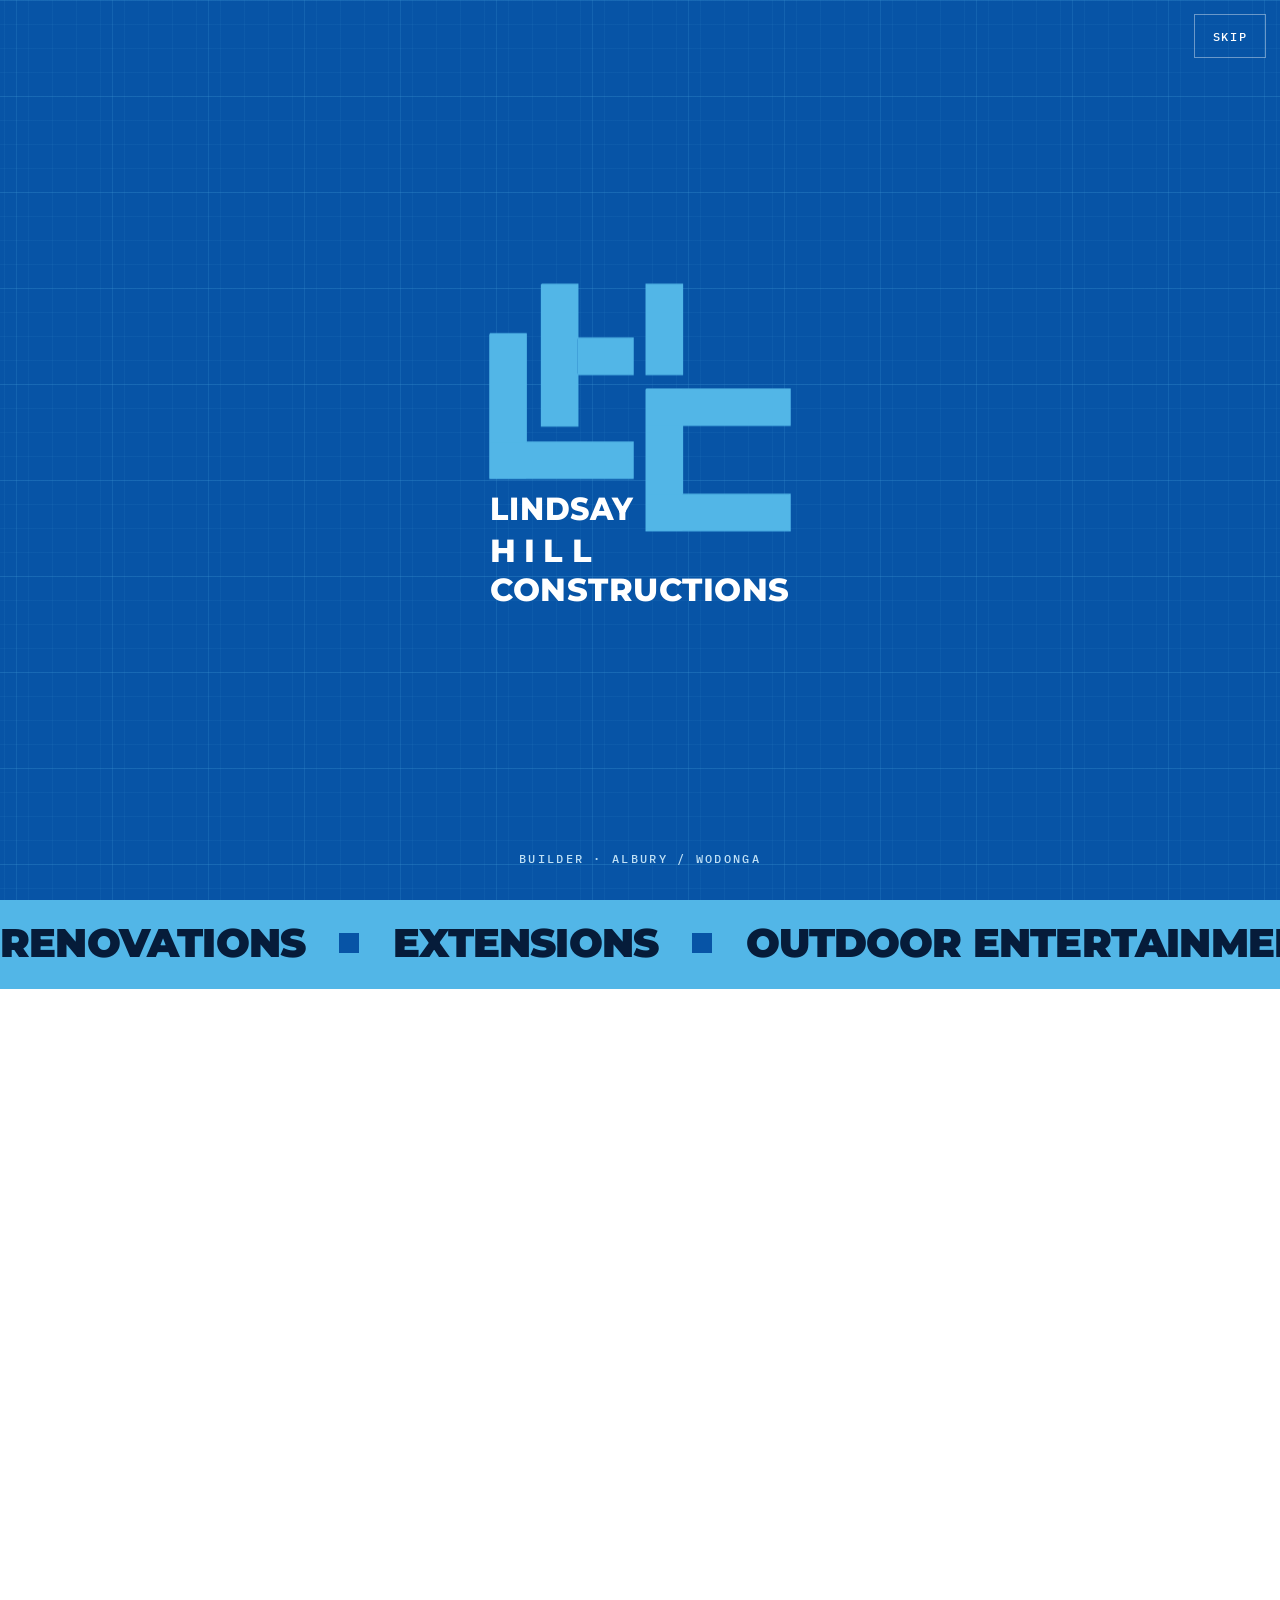
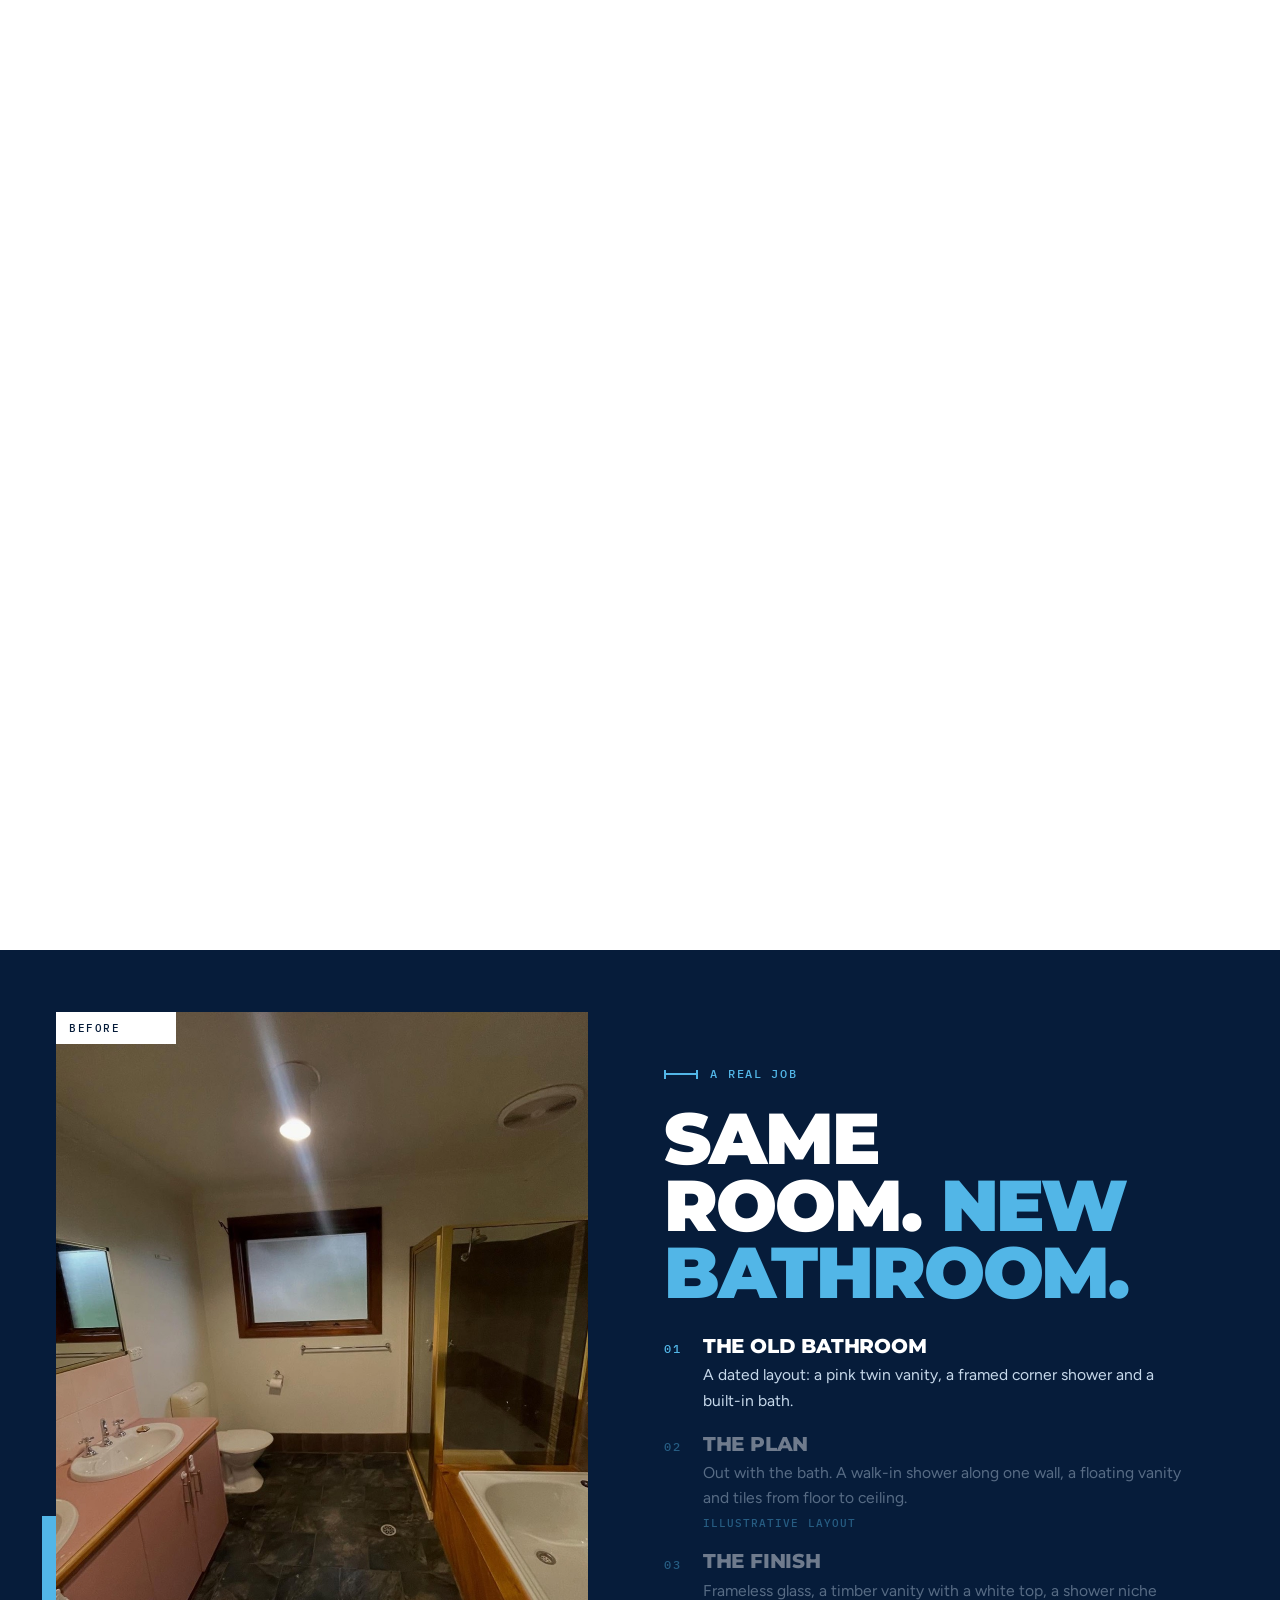
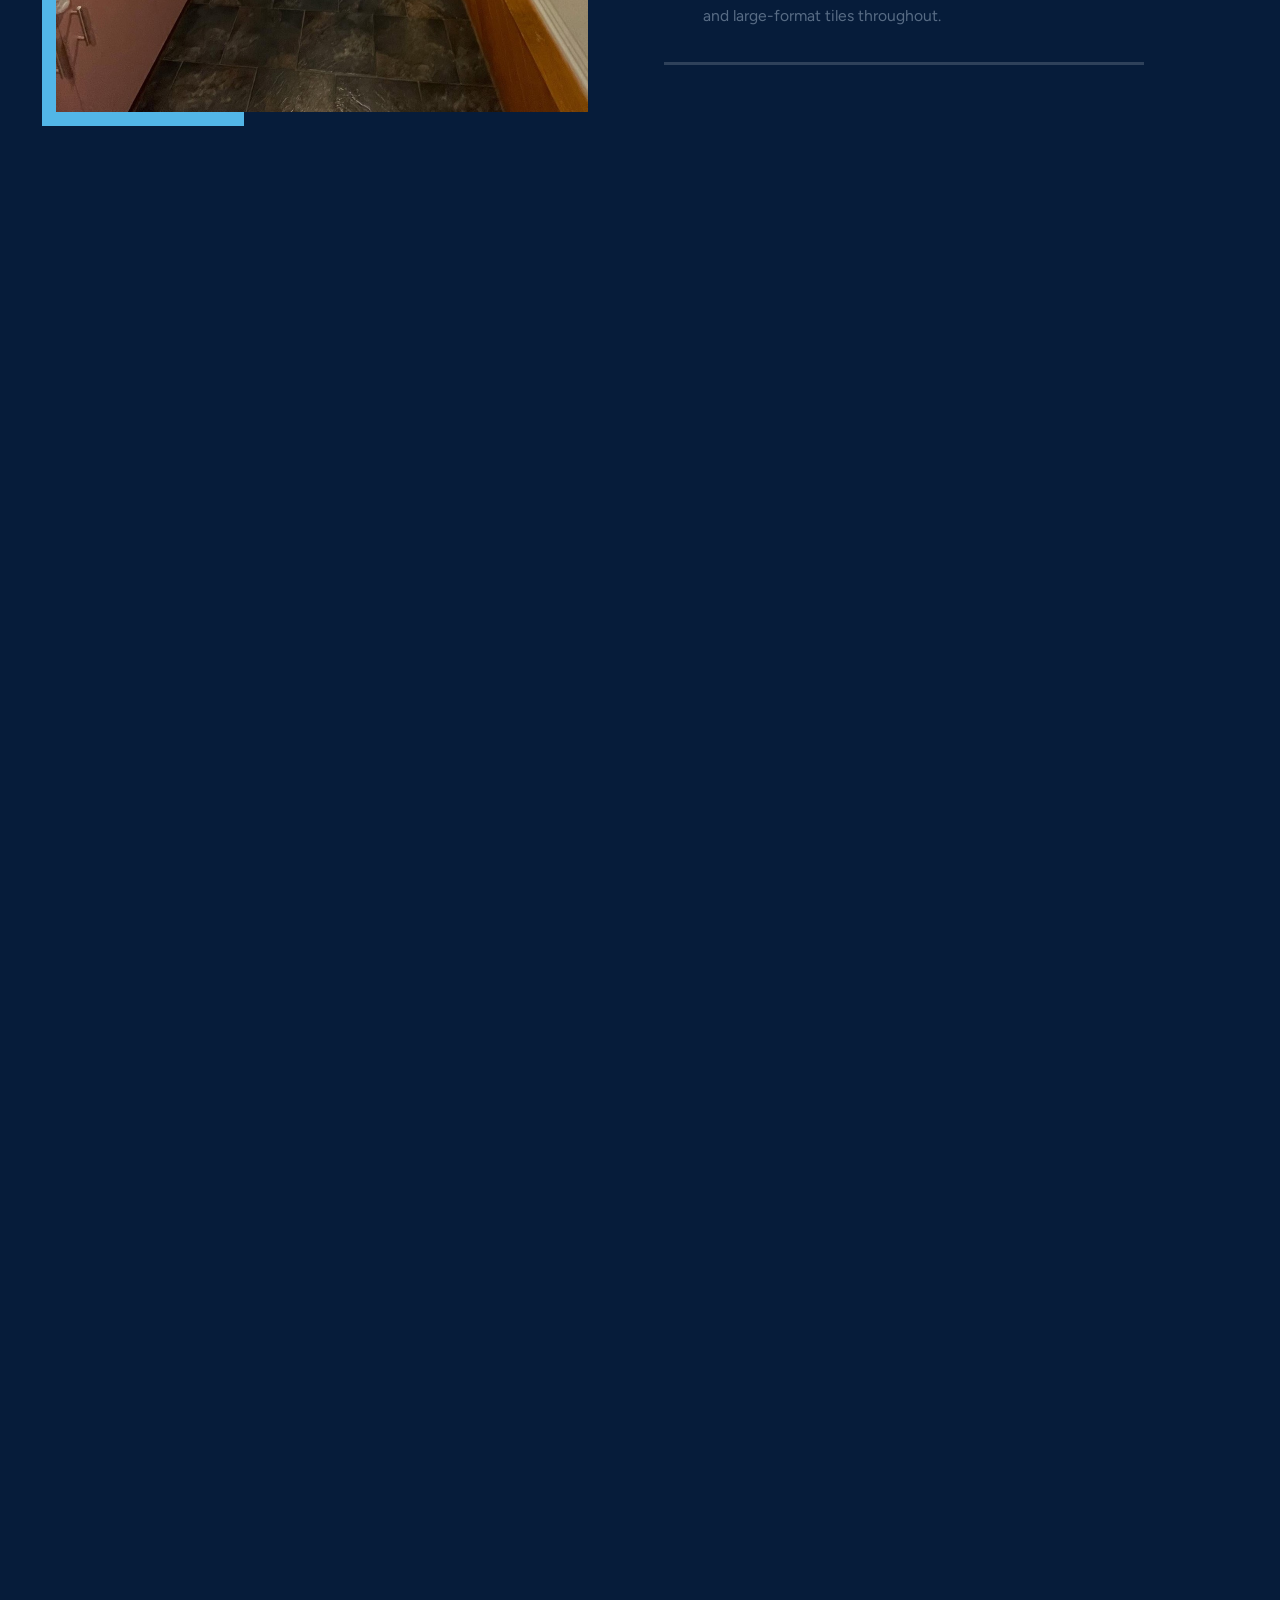
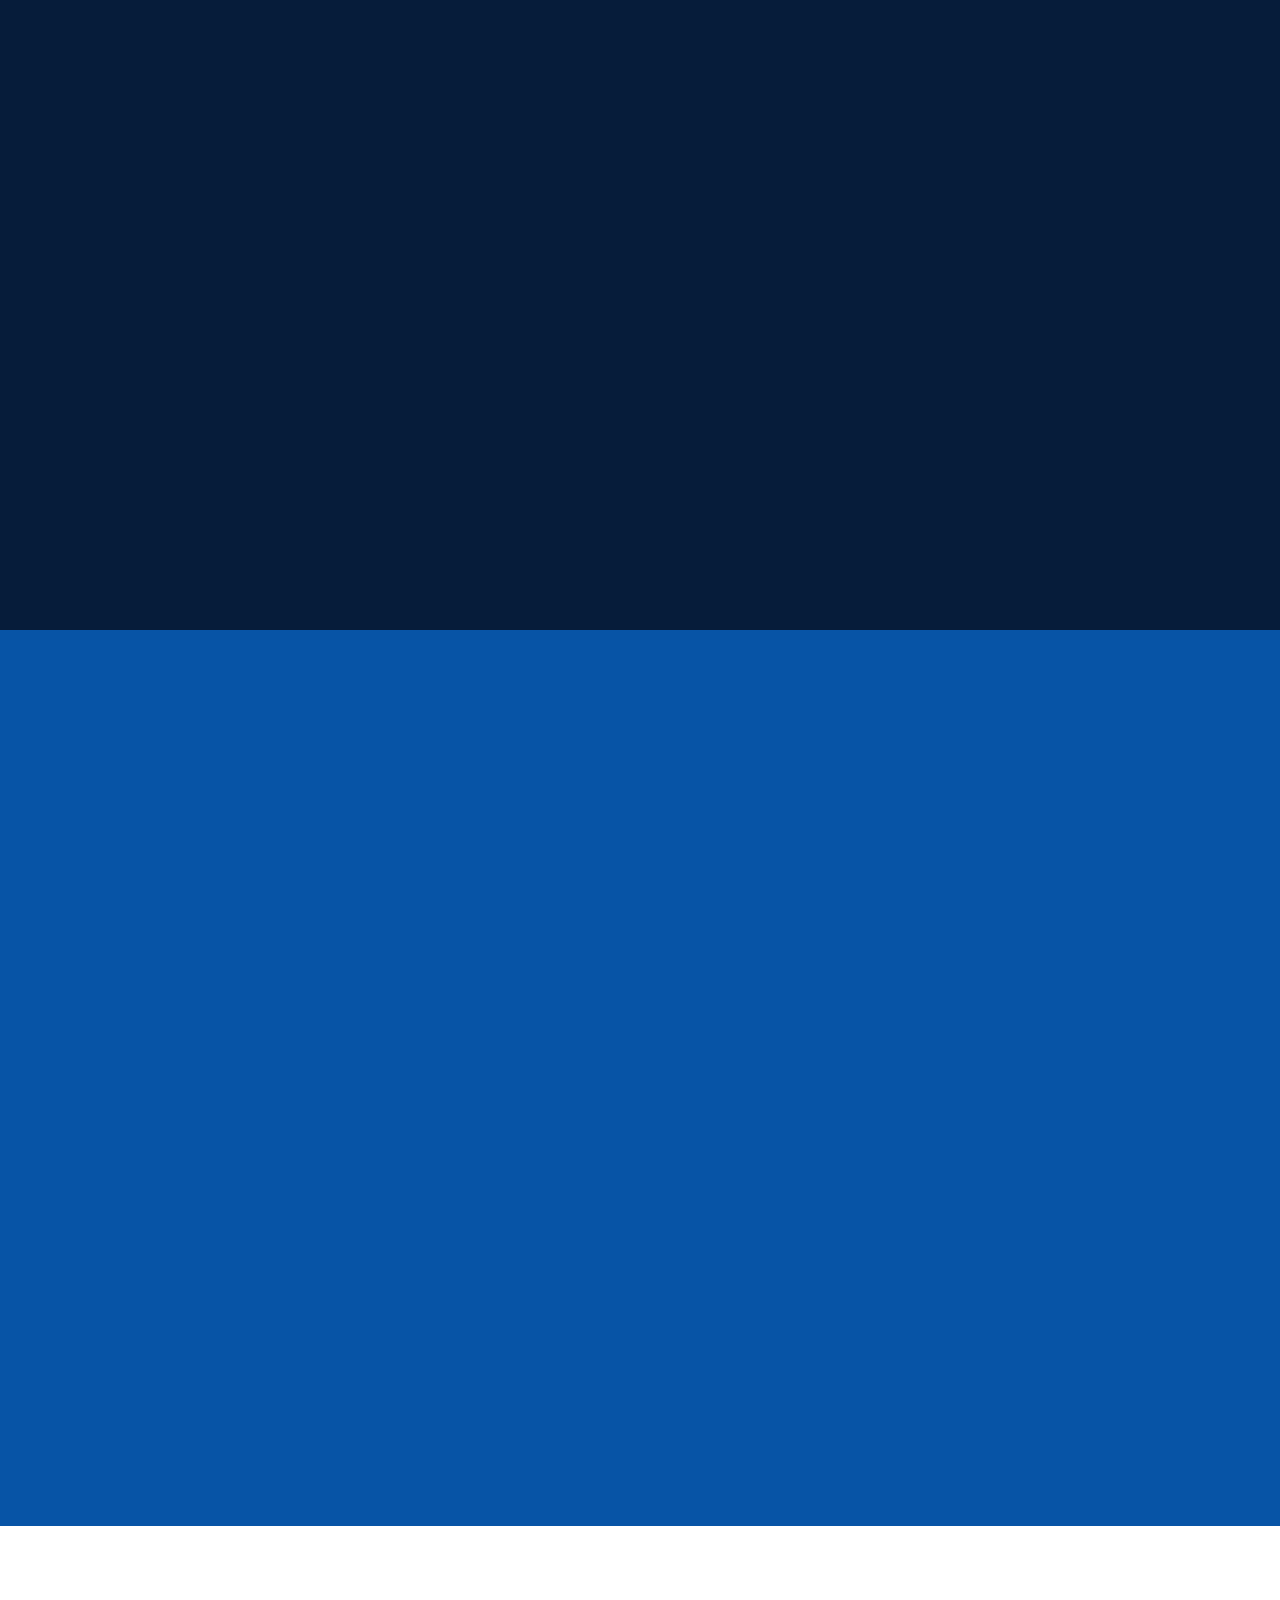
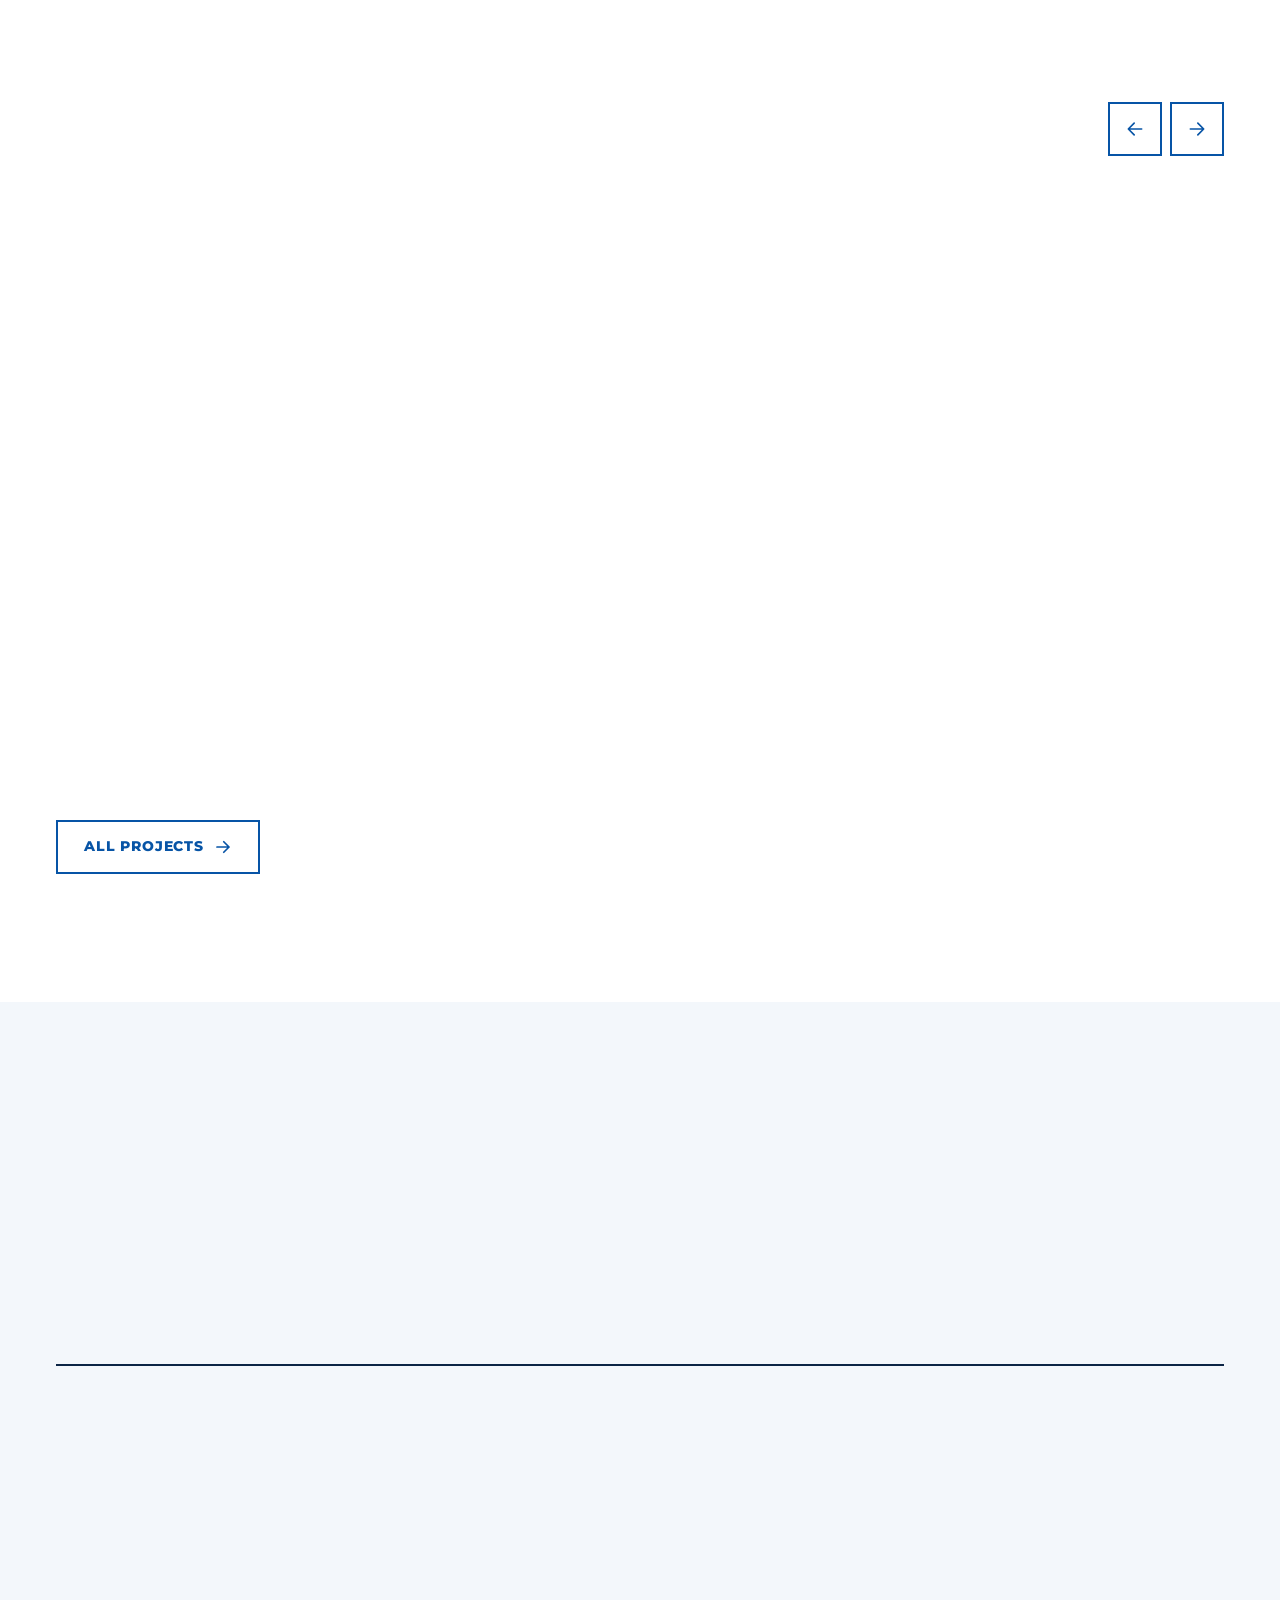
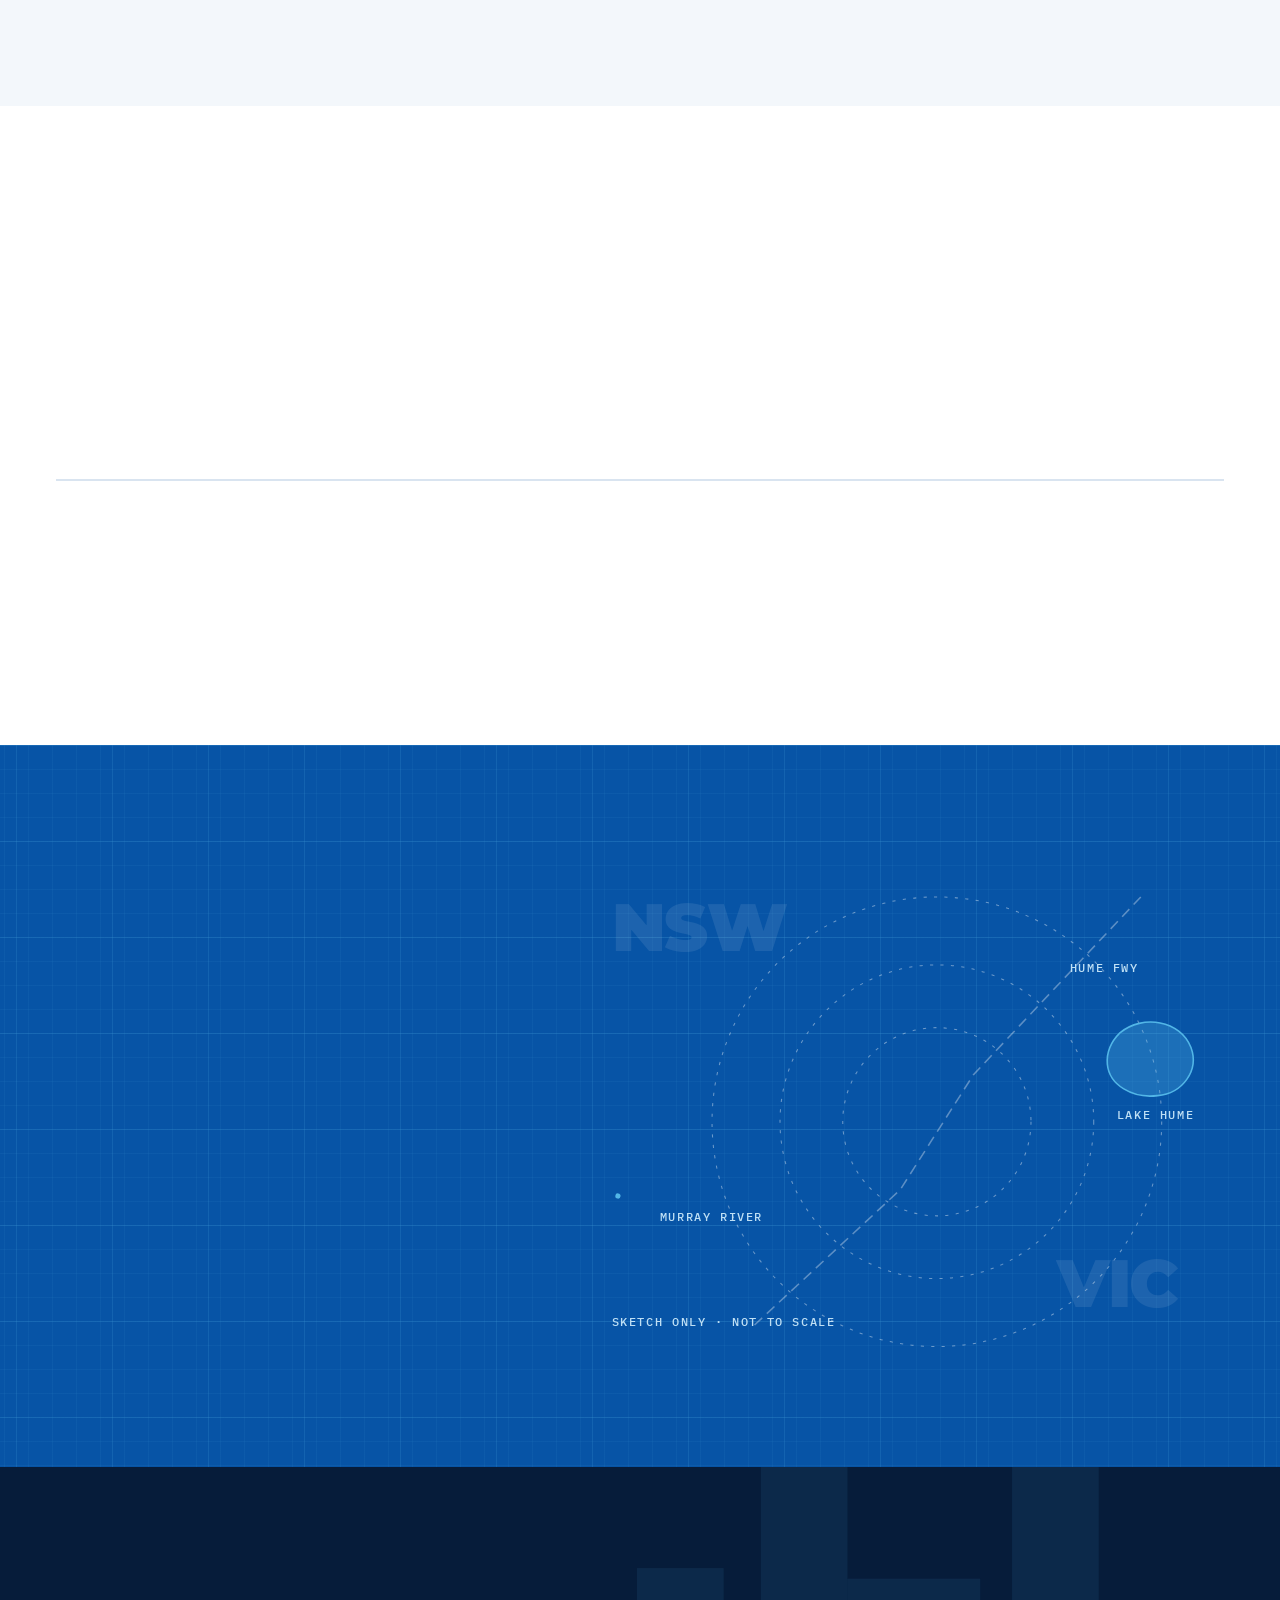
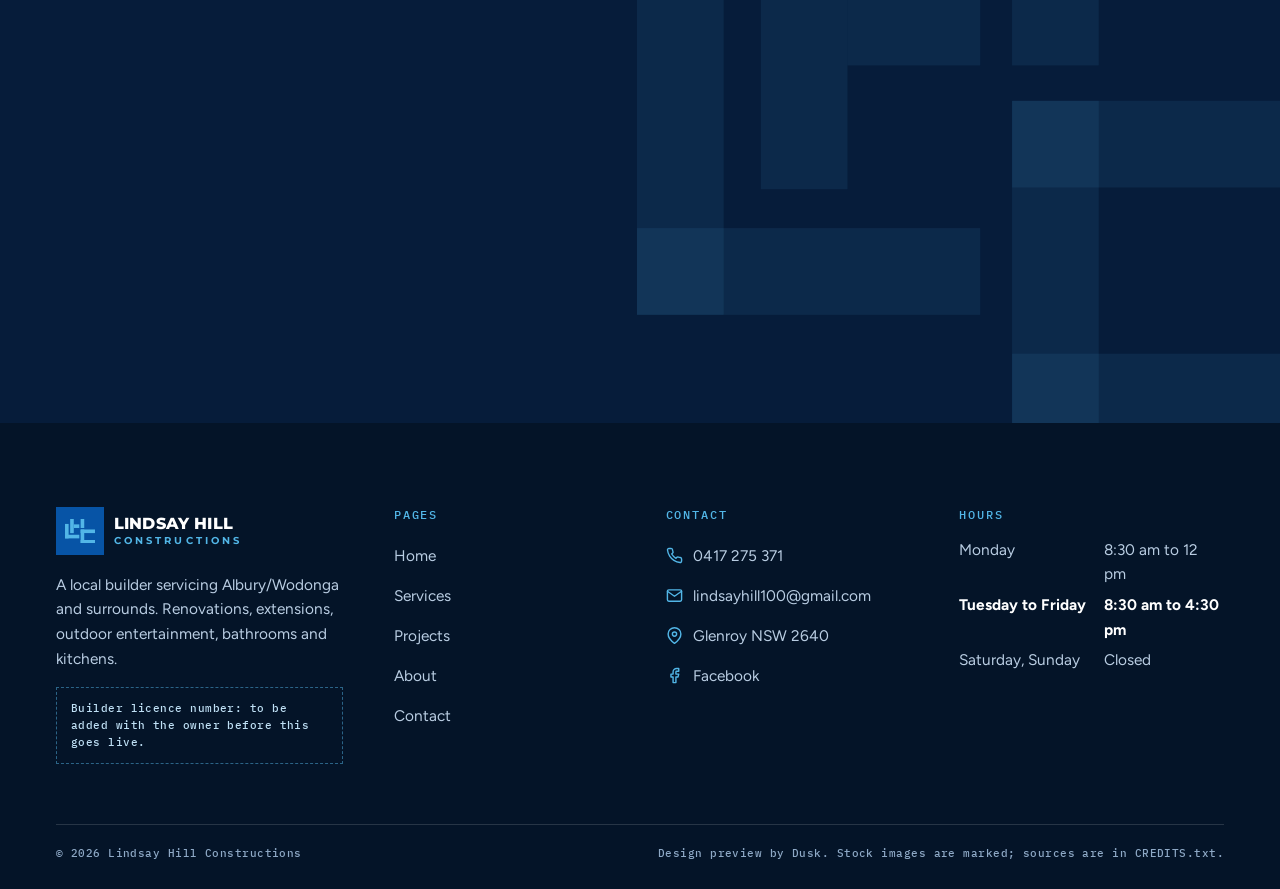
<file: index.html>
<!doctype html>
<html lang="en-AU">
<head>
<meta charset="utf-8">
<meta name="viewport" content="width=device-width, initial-scale=1, viewport-fit=cover">
<title>Lindsay Hill Constructions | Builder, Albury / Wodonga</title>
<meta name="description" content="Lindsay Hill Constructions is a local builder servicing Albury/Wodonga and surrounds. Renovations, extensions, outdoor entertainment, bathrooms and kitchens. Call 0417 275 371.">
<meta name="robots" content="noindex, nofollow">
<meta name="theme-color" content="#0754a6">
<meta name="format-detection" content="telephone=no">
<link rel="icon" href="assets/favicon.svg" type="image/svg+xml">
<link rel="preconnect" href="https://fonts.googleapis.com">
<link rel="preconnect" href="https://fonts.gstatic.com" crossorigin>
<link href="https://fonts.googleapis.com/css2?family=Figtree:wght@400;500;600;700&amp;family=IBM+Plex+Mono:wght@400;500&amp;family=Montserrat:wght@600;700;800;900&amp;display=swap" rel="stylesheet">
<link rel="stylesheet" href="assets/css/site.css?v=2">
<script>
(function(){var r=document.documentElement,p=false,m=false;r.classList.add('js');
try{var s=sessionStorage;m=matchMedia('(prefers-reduced-motion: reduce)').matches;if(!m)r.classList.add('motion');
var n=(performance.getEntriesByType&&performance.getEntriesByType('navigation')[0])||{},t=n.type||'navigate';
var inside=!!s.getItem('lhc-nav');s.removeItem('lhc-nav');
if(!inside&&t==='navigate'&&document.referrer){try{var u=new URL(document.referrer);inside=u.origin===location.origin&&u.pathname.split('/').slice(0,-1).join('/')===location.pathname.split('/').slice(0,-1).join('/')}catch(e){}}
if(t==='back_forward')inside=true;
if(t==='reload')inside=false;
p=!m&&(!inside||/[?&]intro=1/.test(location.search));
if(/[?&]intro=0/.test(location.search))p=false;}catch(e){}
r.classList.add(p?'has-intro':'no-intro');if(p)r.classList.add('intro-lock');
setTimeout(function(){if(!window.__lhc){r.classList.remove('has-intro','intro-lock','motion');r.classList.add('no-intro','ready')}},6000);
// if a newer version has been published than the copy this browser kept, load the new one once
try{var B='2';fetch('version.txt?'+Date.now(),{cache:'no-store'}).then(function(x){return x.ok?x.text():''}).then(function(t){t=(t||'').trim();
if(/^\d+$/.test(t)&&t!==B&&!new RegExp('[?&]r='+t+'(&|$)').test(location.search)){location.replace(location.pathname+'?r='+t+location.hash)}}).catch(function(){})}catch(e){}
})();
</script>
</head>
<body class="page-home">
<a class="skip" href="#main">Skip to content</a>
<svg class="sr" aria-hidden="true" focusable="false" width="0" height="0"><defs>
<symbol id="lhc" viewBox="0 0 407 334"><rect x="0" y="67" width="49" height="196"/><rect x="0" y="214" width="194" height="49"/><rect x="70" y="0" width="49" height="192"/><rect x="119" y="73" width="75" height="49"/><rect x="212" y="0" width="49" height="122"/><rect x="212" y="142" width="49" height="192"/><rect x="212" y="142" width="195" height="49"/><rect x="212" y="285" width="195" height="49"/></symbol>
<symbol id="i-phone" viewBox="0 0 24 24"><path d="M22 16.92v3a2 2 0 0 1-2.18 2 19.79 19.79 0 0 1-8.63-3.07 19.5 19.5 0 0 1-6-6 19.79 19.79 0 0 1-3.07-8.67A2 2 0 0 1 4.11 2h3a2 2 0 0 1 2 1.72 12.84 12.84 0 0 0 .7 2.81 2 2 0 0 1-.45 2.11L8.09 9.91a16 16 0 0 0 6 6l1.27-1.27a2 2 0 0 1 2.11-.45 12.84 12.84 0 0 0 2.81.7A2 2 0 0 1 22 16.92z"/></symbol>
<symbol id="i-arrow" viewBox="0 0 24 24"><path d="M4 12h16M13 5l7 7-7 7"/></symbol>
<symbol id="i-left" viewBox="0 0 24 24"><path d="M20 12H4M11 5l-7 7 7 7"/></symbol>
<symbol id="i-check" viewBox="0 0 24 24"><path d="M20 6L9 17l-5-5"/></symbol>
<symbol id="i-pin" viewBox="0 0 24 24"><path d="M21 10c0 7-9 13-9 13s-9-6-9-13a9 9 0 0 1 18 0z"/><circle cx="12" cy="10" r="3"/></symbol>
<symbol id="i-mail" viewBox="0 0 24 24"><path d="M4 4h16a2 2 0 0 1 2 2v12a2 2 0 0 1-2 2H4a2 2 0 0 1-2-2V6a2 2 0 0 1 2-2z"/><path d="M22 6l-10 7L2 6"/></symbol>
<symbol id="i-fb" viewBox="0 0 24 24"><path d="M18 2h-3a5 5 0 0 0-5 5v3H7v4h3v8h4v-8h3l1-4h-4V7a1 1 0 0 1 1-1h3z"/></symbol>
<symbol id="i-clock" viewBox="0 0 24 24"><circle cx="12" cy="12" r="9"/><path d="M12 7v5l3 2"/></symbol>
<symbol id="i-x" viewBox="0 0 24 24"><path d="M18 6L6 18M6 6l12 12"/></symbol>
<symbol id="i-play" viewBox="0 0 24 24"><path d="M7 4l13 8-13 8z"/></symbol>
<symbol id="i-pause" viewBox="0 0 24 24"><path d="M6 4h4v16H6zM14 4h4v16h-4z"/></symbol>
<symbol id="i-drag" viewBox="0 0 24 24"><path d="M9 6l-6 6 6 6M15 6l6 6-6 6"/></symbol>
</defs></svg>
<div class="intro" id="intro" aria-hidden="true">
  <div class="intro-cols"><i style="--i:0"></i><i style="--i:1"></i><i style="--i:2"></i><i style="--i:3"></i><i style="--i:4"></i></div>
  <div class="intro-grid grid-bg"></div>
  <div class="intro-guides"><i class="gx"></i><i class="gy"></i></div>
  <div class="intro-mark"><svg viewBox="0 0 407 432" focusable="false">
    <path class="o" pathLength="1" style="--i:0" d="M0 67h49v147h145v49H0z"/>
    <path class="o" pathLength="1" style="--i:2" d="M70 0h49v73h75v49h-75v70H70z"/>
    <path class="o" pathLength="1" style="--i:4" d="M212 0h49v122h-49z"/>
    <path class="o" pathLength="1" style="--i:6" d="M212 142h195v49H261v94h146v49H212z"/>
    <rect class="b" style="--i:0;--sy:0;--to:center bottom" x="0" y="67" width="49" height="196"/>
    <rect class="b" style="--i:1;--sx:0;--to:left center" x="0" y="214" width="194" height="49"/>
    <rect class="b" style="--i:2;--sy:0;--to:center bottom" x="70" y="0" width="49" height="192"/>
    <rect class="b" style="--i:3;--sx:0;--to:left center" x="119" y="73" width="75" height="49"/>
    <rect class="b" style="--i:4;--sy:0;--to:center bottom" x="212" y="0" width="49" height="122"/>
    <rect class="b" style="--i:5;--sy:0;--to:center top" x="212" y="142" width="49" height="192"/>
    <rect class="b" style="--i:6;--sx:0;--to:left center" x="212" y="142" width="195" height="49"/>
    <rect class="b" style="--i:7;--sx:0;--to:left center" x="212" y="285" width="195" height="49"/>
    <text style="--i:0" x="0" y="319" textLength="194" lengthAdjust="spacingAndGlyphs">LINDSAY</text>
    <text style="--i:1" x="0" y="376" textLength="138" lengthAdjust="spacing">HILL</text>
    <text style="--i:2" x="0" y="429" textLength="407" lengthAdjust="spacingAndGlyphs">CONSTRUCTIONS</text>
  </svg></div>
  <p class="intro-cap">Builder · Albury / Wodonga</p>
  <button class="intro-skip" type="button" tabindex="-1">Skip</button>
</div>
<p class="strip"><span class="s-long"><b>Design preview</b> for Lindsay Hill Constructions, prepared by Dusk. Not the live website: the quote form sends nothing.</span><span class="s-short"><b>Design preview</b> by Dusk. The form sends nothing.</span></p>
<header class="hdr"><div class="wrap"><a class="brand" href="index.html" aria-label="Lindsay Hill Constructions, home"><span class="brand-tile"><svg viewBox="0 0 407 334" aria-hidden="true" focusable="false"><use href="#lhc"/></svg></span><span class="brand-name">Lindsay Hill<small>Constructions</small></span></a><nav class="nav" aria-label="Main"><a href="index.html" aria-current="page">Home</a><a href="services.html">Services</a><a href="projects.html">Projects</a><a href="about.html">About</a><a href="contact.html">Contact</a></nav><div class="hdr-cta"><a class="hdr-phone" href="tel:0417275371"><svg class="ico" aria-hidden="true" focusable="false"><use href="#i-phone"/></svg>0417 275 371</a><a class="btn btn-blue btn-sm" href="contact.html">Get a quote</a><button class="burger" type="button" aria-controls="menu" aria-expanded="false" aria-label="Open menu"><span><i></i><i></i><i></i></span></button></div></div></header>
<div class="menu grid-bg" id="menu"><nav aria-label="Menu"><ul><li style="--i:0"><a href="index.html" aria-current="page"><span>01</span>Home</a></li><li style="--i:1"><a href="services.html"><span>02</span>Services</a></li><li style="--i:2"><a href="projects.html"><span>03</span>Projects</a></li><li style="--i:3"><a href="about.html"><span>04</span>About</a></li><li style="--i:4"><a href="contact.html"><span>05</span>Contact</a></li></ul></nav><div class="menu-foot"><a class="btn btn-white" href="tel:0417275371"><svg class="ico" aria-hidden="true" focusable="false"><use href="#i-phone"/></svg>Call 0417 275 371</a><a class="btn btn-line" href="contact.html">Get a quote <svg class="ico arr" aria-hidden="true" focusable="false"><use href="#i-arrow"/></svg></a><p>Albury / Wodonga and surrounds</p></div></div>
<main id="main">
<section class="hero"><div class="hero-media"><video class="hero-v" muted playsinline webkit-playsinline loop preload="none" disablepictureinpicture poster="assets/video/hero-poster.jpg" data-src="assets/video/hero.mp4" data-src-sm="assets/video/hero-sm.mp4" aria-hidden="true" tabindex="-1"></video></div><div class="hero-grid grid-bg" aria-hidden="true"></div><div class="hero-in"><p class="tag tag-light hf" style="--i:0">Local builder · Albury / Wodonga</p><h1 class="hero-h"><span class="ln" style="--i:0"><span>From first plan</span></span><span class="ln" style="--i:1"><span>to final <em>finish.</em></span></span></h1><div class="hero-row"><p class="hero-sub hf" style="--i:2">Lindsay Hill Constructions is a local builder servicing Albury/Wodonga and surrounds. Renovations, extensions, outdoor entertainment, bathrooms and kitchens.</p><div class="hero-btns hf" style="--i:3"><a class="btn btn-white" href="contact.html">Get a quote <svg class="ico arr" aria-hidden="true" focusable="false"><use href="#i-arrow"/></svg></a><a class="btn btn-line" href="tel:0417275371"><svg class="ico" aria-hidden="true" focusable="false"><use href="#i-phone"/></svg>0417 275 371</a></div></div><ul class="hero-facts"><li><b>Inside</b><span>Bathrooms and kitchens</span></li><li><b>Outside</b><span>Decks and outdoor entertainment</span></li><li><b>Bigger</b><span>Renovations and extensions</span></li></ul></div><p class="stock-note">Stock footage</p></section>
<div class="mq" aria-hidden="true"><div class="mq-track"><span>Renovations</span><span>Extensions</span><span>Outdoor entertainment</span><span>Bathrooms</span><span>Kitchens</span><span>Renovations</span><span>Extensions</span><span>Outdoor entertainment</span><span>Bathrooms</span><span>Kitchens</span><span>Renovations</span><span>Extensions</span><span>Outdoor entertainment</span><span>Bathrooms</span><span>Kitchens</span><span>Renovations</span><span>Extensions</span><span>Outdoor entertainment</span><span>Bathrooms</span><span>Kitchens</span></div></div>
<section class="sec" id="services"><div class="wrap"><div class="sec-head split"><p class="tag rv">What we build</p><h2 class="h2 rv" style="--d:1">All aspects of the <em>building trades.</em></h2><p class="lead rv" style="--d:2">Renovations, extensions, outdoor entertainment, bathrooms and kitchens, from one local builder.</p></div><div class="svc-grid"><a class="svc s1 rv" style="--d:0" href="services.html#bathrooms"><img src="assets/photos/bath-twin.jpg" alt="Twin-basin vanity with arched mirrors and brushed brass taps" width="1125" height="1500" loading="lazy" decoding="async"><span class="svc-go"><svg class="ico" aria-hidden="true" focusable="false"><use href="#i-arrow"/></svg></span><span class="svc-b"><span class="svc-n">01</span><h3>Bathrooms</h3><p>Walk-in showers, floating vanities and tiling from floor to ceiling.</p></span><span class="svc-bar"></span></a><a class="svc s2 rv" style="--d:1" href="services.html#outdoor"><img src="assets/photos/deck-alfresco.jpg" alt="Grey composite deck under a covered alfresco area" width="1500" height="1125" loading="lazy" decoding="async"><span class="svc-go"><svg class="ico" aria-hidden="true" focusable="false"><use href="#i-arrow"/></svg></span><span class="svc-b"><span class="svc-n">02</span><h3>Outdoor entertainment</h3><p>Decks, alfresco areas, spa surrounds and outdoor fireplaces.</p></span><span class="svc-bar"></span></a><a class="svc s3 rv" style="--d:0" href="services.html#renovations"><img src="assets/photos/bath-b-after.jpg" alt="Renovated bathroom with a frameless shower and floating timber vanity" width="1120" height="1400" loading="lazy" decoding="async"><span class="svc-go"><svg class="ico" aria-hidden="true" focusable="false"><use href="#i-arrow"/></svg></span><span class="svc-b"><span class="svc-n">03</span><h3>Renovations</h3><p>Tired rooms stripped back and rebuilt to suit how you live now.</p></span><span class="svc-bar"></span></a><a class="svc s4 rv" style="--d:1" href="services.html#extensions"><img src="assets/photos/site-works.jpg" alt="Site works under way between two buildings" width="1050" height="1400" loading="lazy" decoding="async"><span class="svc-go"><svg class="ico" aria-hidden="true" focusable="false"><use href="#i-arrow"/></svg></span><span class="svc-b"><span class="svc-n">04</span><h3>Extensions</h3><p>More room without moving: new space built onto the home you have.</p></span><span class="svc-bar"></span></a><a class="svc s5 rv" style="--d:2" href="services.html#kitchens"><img src="assets/stock/kitchen-a.jpg" alt="A bright open-plan kitchen with a long island bench" width="1600" height="1066" loading="lazy" decoding="async"><span class="stock-tag">Stock photo</span><span class="svc-go"><svg class="ico" aria-hidden="true" focusable="false"><use href="#i-arrow"/></svg></span><span class="svc-b"><span class="svc-n">05</span><h3>Kitchens</h3><p>New layouts, cabinetry and benchtops, built to be used every day.</p></span><span class="svc-bar"></span></a></div></div></section>
<section class="story" id="story"><div class="story-pin"><div class="wrap story-in"><div class="story-media"><figure class="s-layer s-before"><img src="assets/photos/bath-a-before.jpg" alt="The old bathroom: pink twin vanity, framed corner shower and a built-in bath" width="1120" height="1400" loading="lazy" decoding="async"><figcaption class="s-cap">Before</figcaption></figure><div class="s-layer s-plan grid-bg"><svg class="plan" viewBox="0 0 400 500" role="img" aria-label="Illustrative layout of the new bathroom: walk-in shower along one wall, floating vanity, toilet under the window"><path class="pl wall" pathLength="1" d="M60 70H340V430H60Z"/><path class="pl thin" pathLength="1" d="M72 82H328V418H72Z"/><path class="pl acc" pathLength="1" d="M150 64H250M150 76H250M150 64V76M250 64V76"/><rect class="pl" pathLength="1" x="72" y="150" width="58" height="132"/><ellipse class="pl acc" pathLength="1" cx="101" cy="216" rx="19" ry="27"/><rect class="pl" pathLength="1" x="96" y="82" width="44" height="16"/><path class="pl" pathLength="1" d="M100 98v10a18 22 0 0 0 36 0V98"/><path class="pl acc wall" pathLength="1" d="M228 82V270"/><path class="pl thin" pathLength="1" d="M240 82 328 170M228 110 328 210M228 150 328 250M228 190 328 290M228 230 298 300M228 270 258 300"/><path class="pl thin" pathLength="1" d="M228 300H328"/><path class="pl" pathLength="1" d="M270 182h18v18h-18zM270 182l18 18M288 182l-18 18"/><circle class="pl acc" pathLength="1" cx="306" cy="106" r="10"/><rect class="pl acc" pathLength="1" x="328" y="138" width="12" height="56"/><path class="pl" pathLength="1" d="M92 430V352"/><path class="pl thin" pathLength="1" d="M92 352A78 78 0 0 1 170 430"/><path class="pl thin" pathLength="1" d="M60 458H340M60 452V464M340 452V464"/><path class="pl thin" pathLength="1" d="M364 70V430M358 70H370M358 430H370"/><text x="200" y="52" text-anchor="middle">WINDOW</text><text x="150" y="118">WC</text><text x="140" y="222">VANITY</text><text x="218" y="184" text-anchor="end">GLASS</text><text x="278" y="324" text-anchor="middle">WALK-IN SHOWER</text><text x="320" y="132" text-anchor="end">NICHE</text><text x="180" y="404">DOOR</text><text x="200" y="486" text-anchor="middle">ILLUSTRATIVE LAYOUT</text></svg></div><figure class="s-layer s-after"><img src="assets/photos/bath-a-after.jpg" alt="The finished bathroom: frameless glass walk-in shower, floating timber vanity and large grey tiles" width="1120" height="1400" loading="lazy" decoding="async"><figcaption class="s-cap">After</figcaption></figure><span class="s-edge" aria-hidden="true"></span><span class="s-badge" aria-hidden="true">Before</span></div><div class="story-text"><p class="tag tag-light">A real job</p><h2 class="h2" style="margin-top:18px">Same room. <em style="color:var(--sky)">New bathroom.</em></h2><ol class="story-steps"><li class="on"><span class="n">01</span><h3>The old bathroom</h3><p>A dated layout: a pink twin vanity, a framed corner shower and a built-in bath.</p></li><li><span class="n">02</span><h3>The plan</h3><p>Out with the bath. A walk-in shower along one wall, a floating vanity and tiles from floor to ceiling.<small>Illustrative layout</small></p></li><li><span class="n">03</span><h3>The finish</h3><p>Frameless glass, a timber vanity with a white top, a shower niche and large-format tiles throughout.</p></li></ol><div class="story-bar" aria-hidden="true"><i></i></div></div></div></div></section>
<section class="sec reel on-dark grid-bg"><div class="wrap"><div class="reel-frame rv"><video muted playsinline webkit-playsinline loop preload="metadata" disablepictureinpicture poster="assets/photos/reel-poster.jpg" src="assets/video/bathroom-reel.mp4" aria-label="Walk through a finished bathroom"></video><button class="reel-btn" type="button" aria-label="Play video"><svg class="ico i-play" aria-hidden="true" focusable="false"><use href="#i-play"/></svg><svg class="ico i-pause" aria-hidden="true" focusable="false"><use href="#i-pause"/></svg></button></div><div class="reel-copy"><p class="tag tag-light rv">On site</p><h2 class="h2 rv" style="--d:1">Latest bathroom <em>transformation.</em></h2><p class="lead rv" style="--d:2">A walk through a recently finished bathroom, filmed on the job.</p><ul class="reel-list rv" style="--d:3"><li><svg class="ico" aria-hidden="true" focusable="false"><use href="#i-check"/></svg>Large-format wall and floor tiles</li><li><svg class="ico" aria-hidden="true" focusable="false"><use href="#i-check"/></svg>Frameless shower screen and rain shower</li><li><svg class="ico" aria-hidden="true" focusable="false"><use href="#i-check"/></svg>Floating vanity with a vessel basin</li></ul><a class="btn btn-white rv" style="--d:4" href="projects.html">See more projects <svg class="ico arr" aria-hidden="true" focusable="false"><use href="#i-arrow"/></svg></a></div></div></section>
<section class="sec work"><div class="wrap work-head"><div class="sec-head" style="margin-bottom:0"><p class="tag rv">Recent work</p><h2 class="h2 rv" style="--d:1">Inside <em>and out.</em></h2></div><div class="work-arrows"><button type="button" data-dir="prev" aria-label="Previous photos"><svg class="ico" aria-hidden="true" focusable="false"><use href="#i-left"/></svg></button><button type="button" data-dir="next" aria-label="More photos"><svg class="ico" aria-hidden="true" focusable="false"><use href="#i-arrow"/></svg></button></div></div><div class="work-strip rv" tabindex="0" role="group" aria-label="Recent work, scroll sideways"><a class="work-card" href="projects.html" aria-label="Spa deck: see all projects"><figure><img src="assets/photos/deck-spa.jpg" alt="Timber deck built around a spa" width="1500" height="1125" loading="lazy" decoding="async"></figure><div><span>Outdoor</span><b>Spa deck</b></div></a><a class="work-card" href="projects.html" aria-label="Floating vanity: see all projects"><figure><img src="assets/photos/bath-a-vanity.jpg" alt="Floating timber vanity with a white basin against grey tiles" width="1120" height="1400" loading="lazy" decoding="async"></figure><div><span>Bathroom</span><b>Floating vanity</b></div></a><a class="work-card" href="projects.html" aria-label="Deck and privacy screen: see all projects"><figure><img src="assets/photos/deck-screen.jpg" alt="Timber deck with a slatted privacy screen" width="1050" height="1400" loading="lazy" decoding="async"></figure><div><span>Outdoor</span><b>Deck and privacy screen</b></div></a><a class="work-card" href="projects.html" aria-label="Bathroom renovation: see all projects"><figure><img src="assets/photos/bath-b-night.jpg" alt="Renovated bathroom with a frameless shower, lit at night" width="1120" height="1400" loading="lazy" decoding="async"></figure><div><span>Bathroom</span><b>Bathroom renovation</b></div></a><a class="work-card" href="projects.html" aria-label="Outdoor fireplace: see all projects"><figure><img src="assets/photos/fireplace.jpg" alt="Brick outdoor fireplace with a timber mantel" width="1050" height="1400" loading="lazy" decoding="async"></figure><div><span>Outdoor</span><b>Outdoor fireplace</b></div></a><a class="work-card" href="projects.html" aria-label="Tiled bathroom: see all projects"><figure><img src="assets/photos/bath-d.jpg" alt="White tiled bathroom with a floating timber vanity" width="1050" height="1400" loading="lazy" decoding="async"></figure><div><span>Bathroom</span><b>Tiled bathroom</b></div></a><a class="work-card" href="projects.html" aria-label="Garage: see all projects"><figure><img src="assets/photos/garage.jpg" alt="Brick garage with a roller door" width="1050" height="1400" loading="lazy" decoding="async"></figure><div><span>Building</span><b>Garage</b></div></a></div><div class="wrap sec-foot"><a class="btn btn-ghost" href="projects.html">All projects <svg class="ico arr" aria-hidden="true" focusable="false"><use href="#i-arrow"/></svg></a></div></section>
<section class="sec sec-paper"><div class="wrap"><div class="sec-head"><p class="tag rv">Why Lindsay Hill</p><h2 class="h2 rv" style="--d:1">One local builder, <em>start to finish.</em></h2></div><div class="why-grid"><div class="rv"><span class="why-n">01</span><h3>Local</h3><p>Based in Glenroy and servicing Albury/Wodonga and surrounds.</p></div><div class="rv" style="--d:1"><span class="why-n">02</span><h3>All trades</h3><p>Specialising in all aspects of the building trades, so the whole job sits with one builder.</p></div><div class="rv" style="--d:2"><span class="why-n">03</span><h3>Inside and out</h3><p>Bathrooms and kitchens, decks and outdoor areas, renovations and extensions.</p></div><div class="rv" style="--d:3"><span class="why-n">04</span><h3>Easy to reach</h3><p>Call or text 0417 275 371, or send a few details through the quote form.</p></div></div></div></section>
<section class="sec"><div class="wrap"><div class="sec-head"><p class="tag rv">How it works</p><h2 class="h2 rv" style="--d:1">Four steps to a <em>finished job.</em></h2></div><ol class="proc"><li class="rv"><span class="n">01</span><h3>Get in touch</h3><p>Call, text or send the quote form with a few details about the job.</p></li><li class="rv" style="--d:1"><span class="n">02</span><h3>Site visit</h3><p>A look at the space and a talk through what you want and what it will take.</p></li><li class="rv" style="--d:2"><span class="n">03</span><h3>Quote</h3><p>A written quote, so the scope and the cost are clear before work starts.</p></li><li class="rv" style="--d:3"><span class="n">04</span><h3>Build</h3><p>The work gets done, and you are walked through the finished job.</p></li></ol></div></section>
<section class="sec area grid-bg on-dark"><div class="wrap"><div class="area-copy"><p class="tag tag-light rv">Service area</p><h2 class="h2 rv" style="--d:1">Albury / Wodonga <em>and surrounds.</em></h2><p class="lead rv" style="--d:2">Based in Glenroy, servicing Albury/Wodonga and surrounds. Not sure if you are in range? Call and ask.</p><a class="btn btn-white rv" style="--d:3" href="tel:0417275371"><svg class="ico" aria-hidden="true" focusable="false"><use href="#i-phone"/></svg>Call 0417 275 371</a></div><div class="area-map"><svg class="map" viewBox="0 0 600 440" role="img" aria-label="Sketch map: Albury on the New South Wales side of the Murray River, Wodonga on the Victorian side, and the base at Glenroy"><text class="state" x="14" y="72">NSW</text><text class="state" x="440" y="412">VIC</text><path class="road" d="M520 20 360 190 290 300 150 430"/><circle class="ring" cx="325" cy="235" r="90"/><circle class="ring" cx="325" cy="235" r="150"/><circle class="ring" cx="325" cy="235" r="215"/><path class="lake" d="M500 150c22-18 58-12 68 14 8 22-8 44-32 46-24 3-46-10-48-30-1-12 4-22 12-30z"/><path class="river draw" pathLength="1" d="M492 196C452 214 440 250 398 250S352 222 318 240 282 292 236 290 176 262 132 282 70 312 20 306"/><text x="534" y="232" text-anchor="middle">Lake Hume</text><text x="60" y="330">Murray River</text><text x="452" y="92">Hume Fwy</text><g class="pop" style="--i:0"><circle class="dot" cx="356" cy="196" r="6"/><text class="town" x="372" y="192">Albury</text></g><g class="pop" style="--i:1"><circle class="dot" cx="288" cy="304" r="6"/><text class="town" x="304" y="324">Wodonga</text></g><g class="pop" style="--i:2"><circle class="base pulse" cx="318" cy="132" r="9"/><circle class="base" cx="318" cy="132" r="9"/><text class="town" x="336" y="128">Glenroy</text><text x="336" y="146">Our base</text></g><text x="14" y="430">Sketch only · not to scale</text></svg></div></div></section>
<section class="sec cta on-dark"><svg class="cta-deco" viewBox="0 0 407 334" aria-hidden="true" focusable="false"><use href="#lhc"/></svg><div class="wrap"><p class="tag tag-light rv">Next step</p><h2 class="h2 rv" style="--d:1">Got a job <em>in mind?</em></h2><p class="lead rv" style="--d:2">Tell us what you are planning and we will get back to you about a quote.</p><div class="cta-row rv" style="--d:3"><a class="btn btn-white" href="contact.html">Get a quote <svg class="ico arr" aria-hidden="true" focusable="false"><use href="#i-arrow"/></svg></a><a class="cta-phone" href="tel:0417275371"><svg class="ico" aria-hidden="true" focusable="false"><use href="#i-phone"/></svg>0417 275 371</a></div></div></section>
</main>
<footer class="ftr"><div class="wrap"><div class="ftr-grid"><div><a class="brand" href="index.html" aria-label="Lindsay Hill Constructions, home"><span class="brand-tile"><svg viewBox="0 0 407 334" aria-hidden="true" focusable="false"><use href="#lhc"/></svg></span><span class="brand-name">Lindsay Hill<small>Constructions</small></span></a><p>A local builder servicing Albury/Wodonga and surrounds. Renovations, extensions, outdoor entertainment, bathrooms and kitchens.</p><p class="ftr-note">Builder licence number: to be added with the owner before this goes live.</p></div><div><h3>Pages</h3><ul><li><a href="index.html">Home</a></li><li><a href="services.html">Services</a></li><li><a href="projects.html">Projects</a></li><li><a href="about.html">About</a></li><li><a href="contact.html">Contact</a></li></ul></div><div><h3>Contact</h3><ul><li><a href="tel:0417275371"><svg class="ico" aria-hidden="true" focusable="false"><use href="#i-phone"/></svg>0417 275 371</a></li><li><a href="mailto:lindsayhill100@gmail.com"><svg class="ico" aria-hidden="true" focusable="false"><use href="#i-mail"/></svg>lindsayhill100@gmail.com</a></li><li><a href="https://www.google.com/maps/search/?api=1&query=Lindsay+Hill+Constructions+Glenroy+NSW" target="_blank" rel="noopener"><svg class="ico" aria-hidden="true" focusable="false"><use href="#i-pin"/></svg>Glenroy NSW 2640</a></li><li><a href="https://www.facebook.com/LindsayHillConstructions/" target="_blank" rel="noopener"><svg class="ico" aria-hidden="true" focusable="false"><use href="#i-fb"/></svg>Facebook</a></li></ul></div><div><h3>Hours</h3><dl class="hours"><dt data-d="1">Monday</dt><dd data-d="1">8:30 am to 12 pm</dd><dt data-d="2,3,4,5">Tuesday to Friday</dt><dd data-d="2,3,4,5">8:30 am to 4:30 pm</dd><dt data-d="0,6">Saturday, Sunday</dt><dd data-d="0,6">Closed</dd></dl></div></div><div class="ftr-base"><span>&copy; <span data-year>2026</span> Lindsay Hill Constructions</span><span>Design preview by Dusk. Stock images are marked; sources are in CREDITS.txt.</span></div></div></footer>
<div class="mbar"><a href="tel:0417275371"><svg class="ico" aria-hidden="true" focusable="false"><use href="#i-phone"/></svg>Call</a><a href="contact.html">Get a quote <svg class="ico" aria-hidden="true" focusable="false"><use href="#i-arrow"/></svg></a></div>
<script src="assets/js/site.js?v=2"></script>
</body>
</html>
</file>
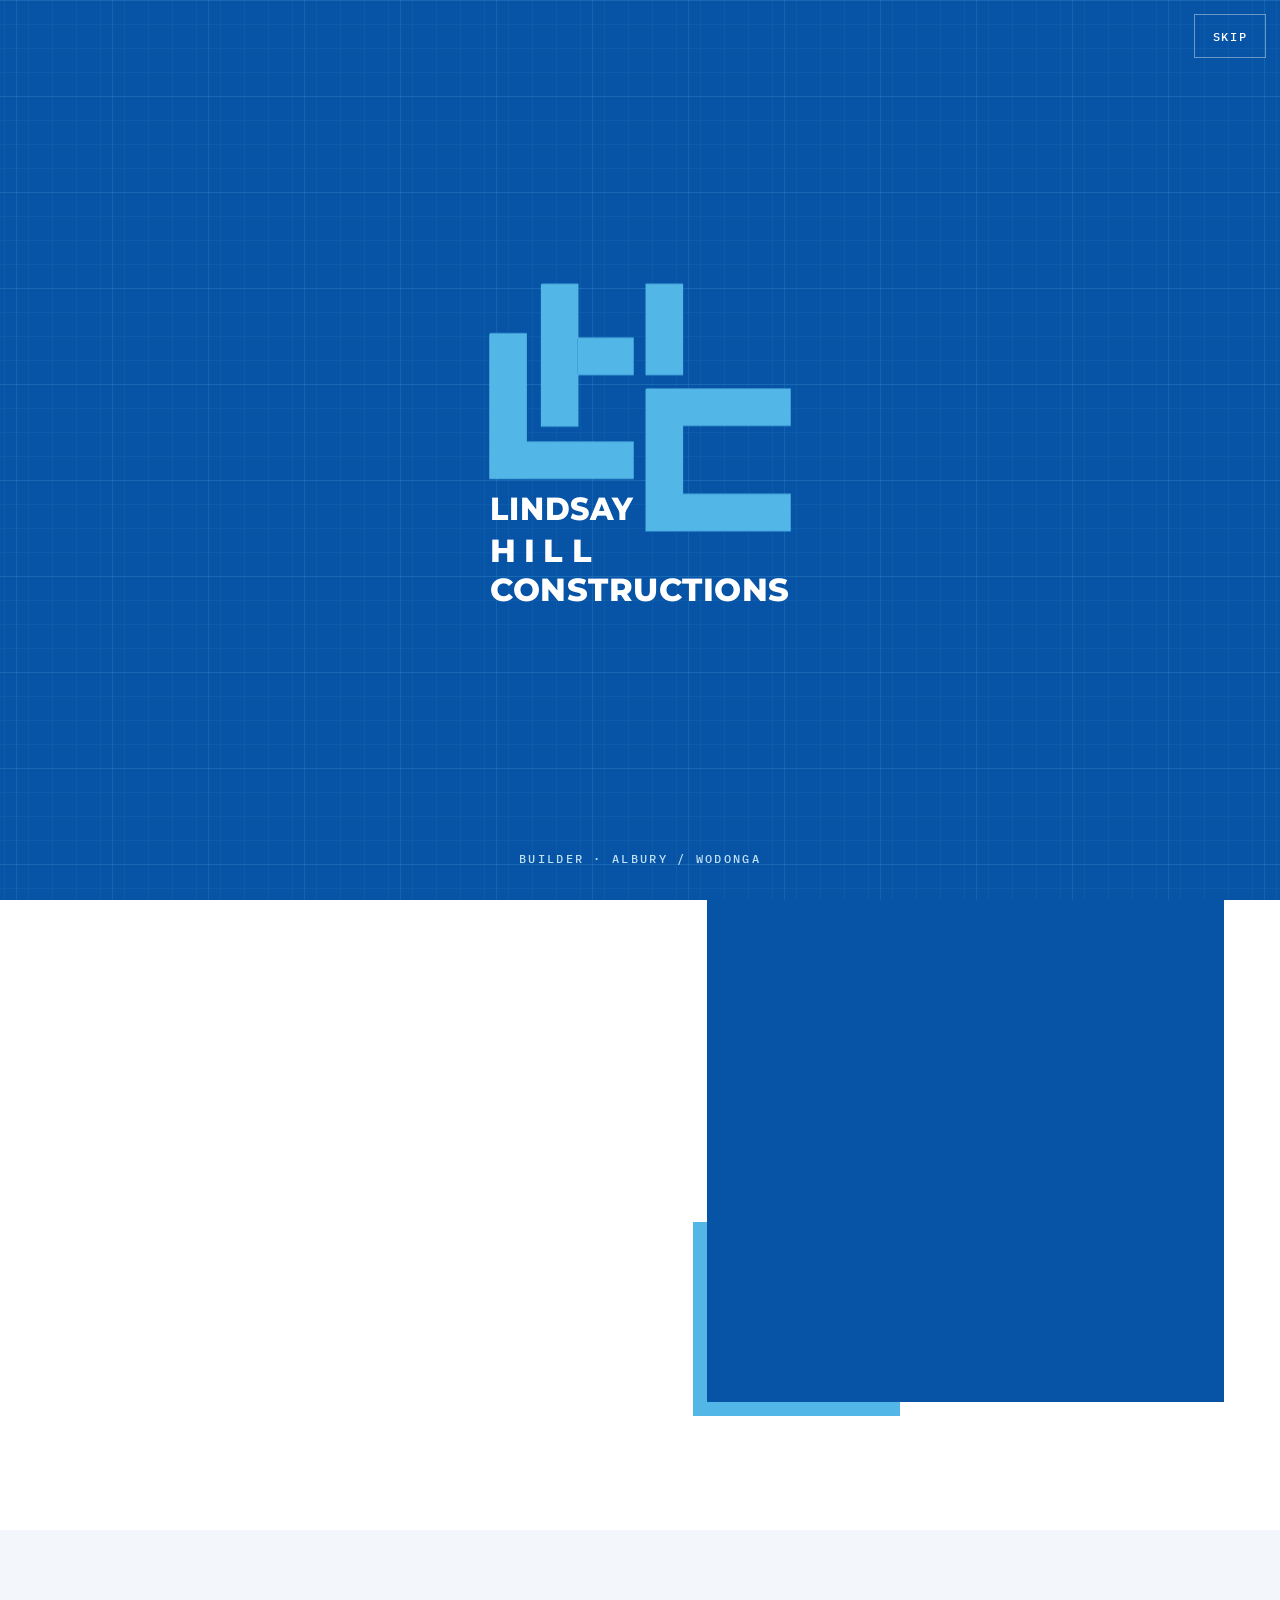
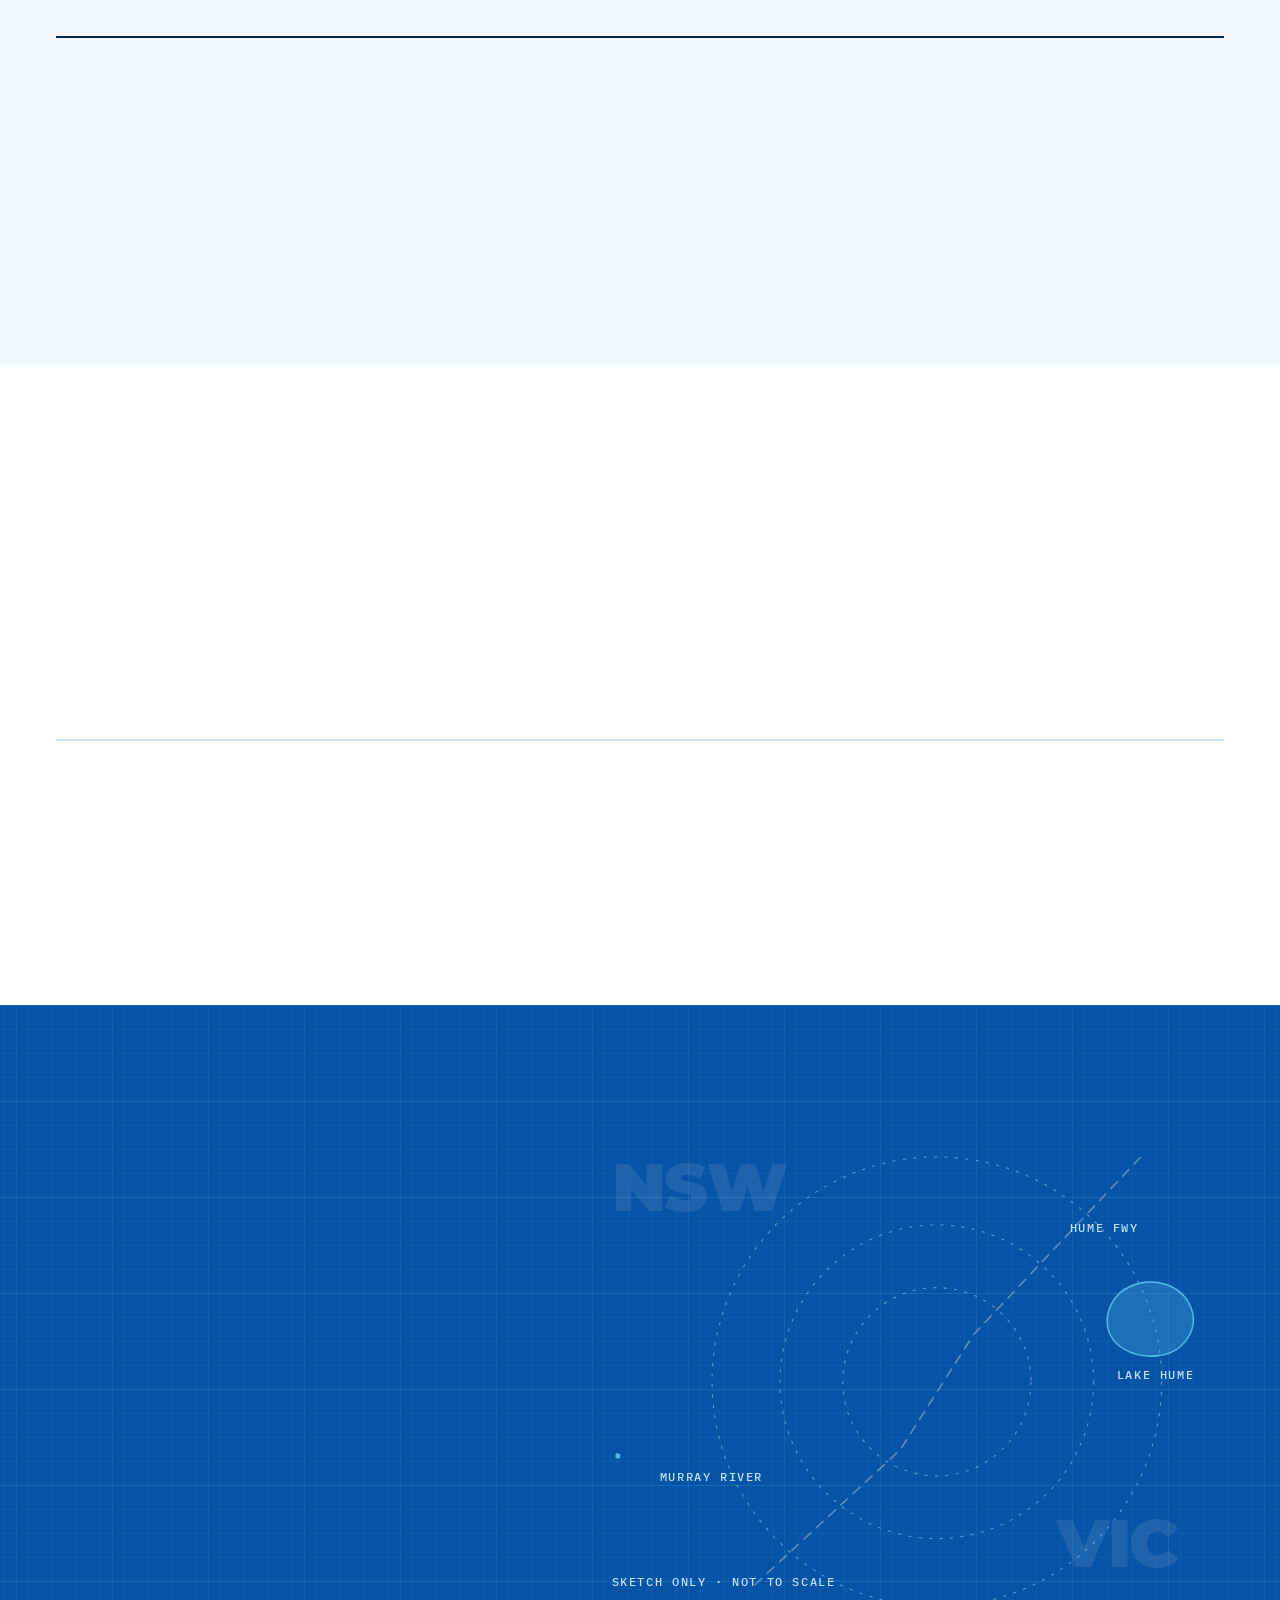
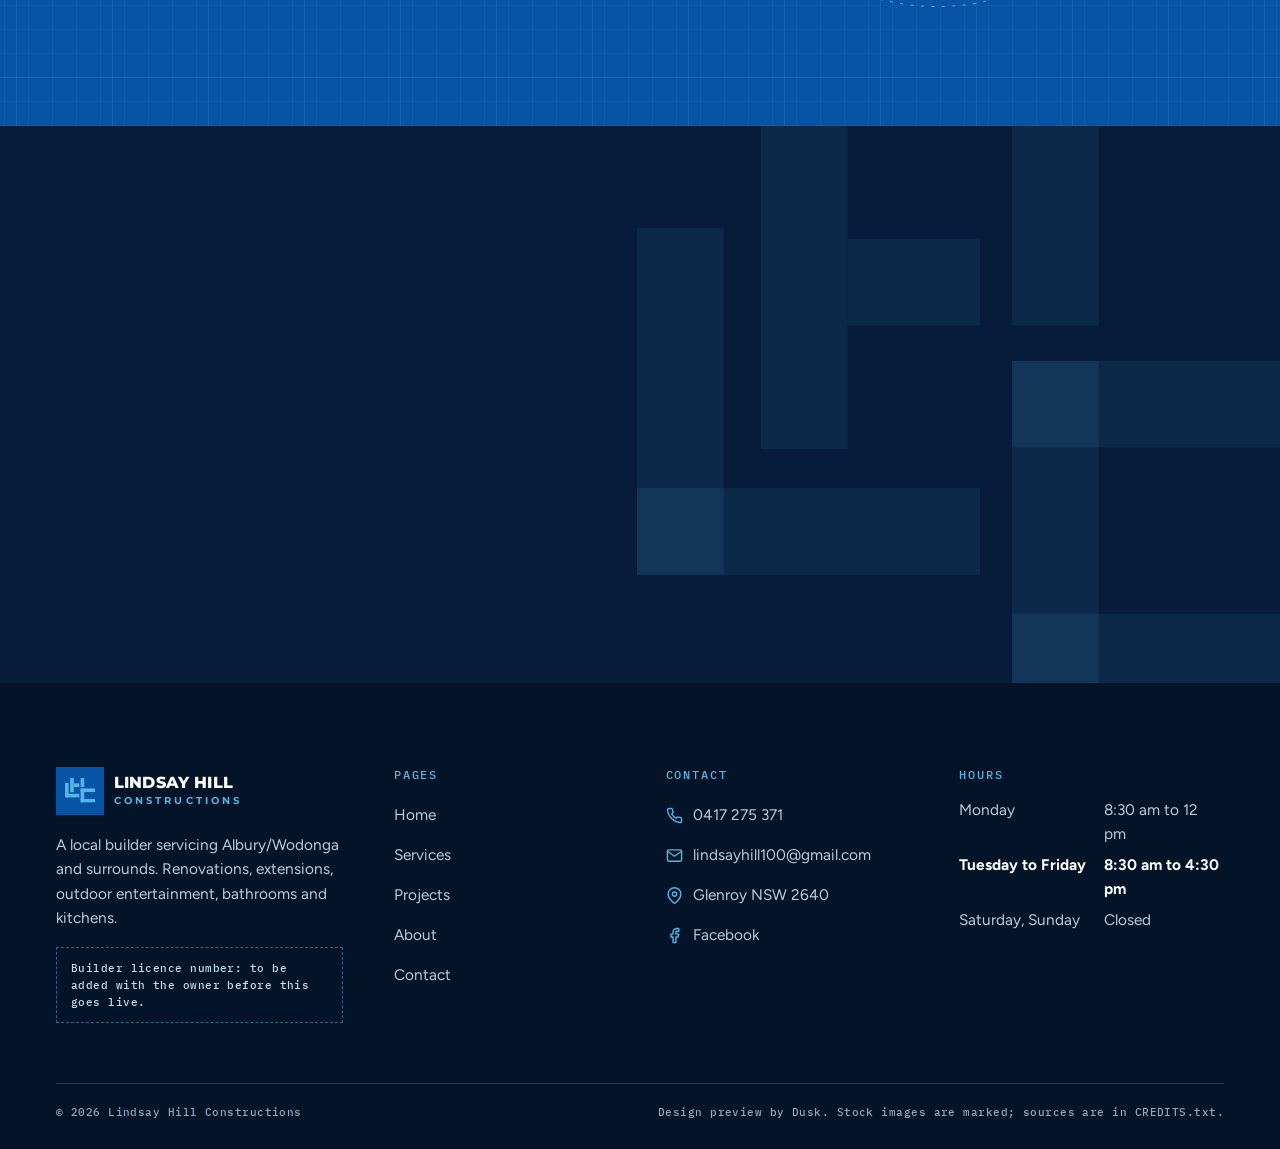
<file: about.html>
<!doctype html>
<html lang="en-AU">
<head>
<meta charset="utf-8">
<meta name="viewport" content="width=device-width, initial-scale=1, viewport-fit=cover">
<title>About | Lindsay Hill Constructions, Albury / Wodonga</title>
<meta name="description" content="Lindsay Hill Constructions is a local builder based in Glenroy, servicing Albury/Wodonga and surrounds.">
<meta name="robots" content="noindex, nofollow">
<meta name="theme-color" content="#0754a6">
<meta name="format-detection" content="telephone=no">
<link rel="icon" href="assets/favicon.svg" type="image/svg+xml">
<link rel="preconnect" href="https://fonts.googleapis.com">
<link rel="preconnect" href="https://fonts.gstatic.com" crossorigin>
<link href="https://fonts.googleapis.com/css2?family=Figtree:wght@400;500;600;700&amp;family=IBM+Plex+Mono:wght@400;500&amp;family=Montserrat:wght@600;700;800;900&amp;display=swap" rel="stylesheet">
<link rel="stylesheet" href="assets/css/site.css?v=2">
<script>
(function(){var r=document.documentElement,p=false,m=false;r.classList.add('js');
try{var s=sessionStorage;m=matchMedia('(prefers-reduced-motion: reduce)').matches;if(!m)r.classList.add('motion');
var n=(performance.getEntriesByType&&performance.getEntriesByType('navigation')[0])||{},t=n.type||'navigate';
var inside=!!s.getItem('lhc-nav');s.removeItem('lhc-nav');
if(!inside&&t==='navigate'&&document.referrer){try{var u=new URL(document.referrer);inside=u.origin===location.origin&&u.pathname.split('/').slice(0,-1).join('/')===location.pathname.split('/').slice(0,-1).join('/')}catch(e){}}
if(t==='back_forward')inside=true;
if(t==='reload')inside=false;
p=!m&&(!inside||/[?&]intro=1/.test(location.search));
if(/[?&]intro=0/.test(location.search))p=false;}catch(e){}
r.classList.add(p?'has-intro':'no-intro');if(p)r.classList.add('intro-lock');
setTimeout(function(){if(!window.__lhc){r.classList.remove('has-intro','intro-lock','motion');r.classList.add('no-intro','ready')}},6000);
// if a newer version has been published than the copy this browser kept, load the new one once
try{var B='2';fetch('version.txt?'+Date.now(),{cache:'no-store'}).then(function(x){return x.ok?x.text():''}).then(function(t){t=(t||'').trim();
if(/^\d+$/.test(t)&&t!==B&&!new RegExp('[?&]r='+t+'(&|$)').test(location.search)){location.replace(location.pathname+'?r='+t+location.hash)}}).catch(function(){})}catch(e){}
})();
</script>
</head>
<body class="page-inner">
<a class="skip" href="#main">Skip to content</a>
<svg class="sr" aria-hidden="true" focusable="false" width="0" height="0"><defs>
<symbol id="lhc" viewBox="0 0 407 334"><rect x="0" y="67" width="49" height="196"/><rect x="0" y="214" width="194" height="49"/><rect x="70" y="0" width="49" height="192"/><rect x="119" y="73" width="75" height="49"/><rect x="212" y="0" width="49" height="122"/><rect x="212" y="142" width="49" height="192"/><rect x="212" y="142" width="195" height="49"/><rect x="212" y="285" width="195" height="49"/></symbol>
<symbol id="i-phone" viewBox="0 0 24 24"><path d="M22 16.92v3a2 2 0 0 1-2.18 2 19.79 19.79 0 0 1-8.63-3.07 19.5 19.5 0 0 1-6-6 19.79 19.79 0 0 1-3.07-8.67A2 2 0 0 1 4.11 2h3a2 2 0 0 1 2 1.72 12.84 12.84 0 0 0 .7 2.81 2 2 0 0 1-.45 2.11L8.09 9.91a16 16 0 0 0 6 6l1.27-1.27a2 2 0 0 1 2.11-.45 12.84 12.84 0 0 0 2.81.7A2 2 0 0 1 22 16.92z"/></symbol>
<symbol id="i-arrow" viewBox="0 0 24 24"><path d="M4 12h16M13 5l7 7-7 7"/></symbol>
<symbol id="i-left" viewBox="0 0 24 24"><path d="M20 12H4M11 5l-7 7 7 7"/></symbol>
<symbol id="i-check" viewBox="0 0 24 24"><path d="M20 6L9 17l-5-5"/></symbol>
<symbol id="i-pin" viewBox="0 0 24 24"><path d="M21 10c0 7-9 13-9 13s-9-6-9-13a9 9 0 0 1 18 0z"/><circle cx="12" cy="10" r="3"/></symbol>
<symbol id="i-mail" viewBox="0 0 24 24"><path d="M4 4h16a2 2 0 0 1 2 2v12a2 2 0 0 1-2 2H4a2 2 0 0 1-2-2V6a2 2 0 0 1 2-2z"/><path d="M22 6l-10 7L2 6"/></symbol>
<symbol id="i-fb" viewBox="0 0 24 24"><path d="M18 2h-3a5 5 0 0 0-5 5v3H7v4h3v8h4v-8h3l1-4h-4V7a1 1 0 0 1 1-1h3z"/></symbol>
<symbol id="i-clock" viewBox="0 0 24 24"><circle cx="12" cy="12" r="9"/><path d="M12 7v5l3 2"/></symbol>
<symbol id="i-x" viewBox="0 0 24 24"><path d="M18 6L6 18M6 6l12 12"/></symbol>
<symbol id="i-play" viewBox="0 0 24 24"><path d="M7 4l13 8-13 8z"/></symbol>
<symbol id="i-pause" viewBox="0 0 24 24"><path d="M6 4h4v16H6zM14 4h4v16h-4z"/></symbol>
<symbol id="i-drag" viewBox="0 0 24 24"><path d="M9 6l-6 6 6 6M15 6l6 6-6 6"/></symbol>
</defs></svg>
<div class="intro" id="intro" aria-hidden="true">
  <div class="intro-cols"><i style="--i:0"></i><i style="--i:1"></i><i style="--i:2"></i><i style="--i:3"></i><i style="--i:4"></i></div>
  <div class="intro-grid grid-bg"></div>
  <div class="intro-guides"><i class="gx"></i><i class="gy"></i></div>
  <div class="intro-mark"><svg viewBox="0 0 407 432" focusable="false">
    <path class="o" pathLength="1" style="--i:0" d="M0 67h49v147h145v49H0z"/>
    <path class="o" pathLength="1" style="--i:2" d="M70 0h49v73h75v49h-75v70H70z"/>
    <path class="o" pathLength="1" style="--i:4" d="M212 0h49v122h-49z"/>
    <path class="o" pathLength="1" style="--i:6" d="M212 142h195v49H261v94h146v49H212z"/>
    <rect class="b" style="--i:0;--sy:0;--to:center bottom" x="0" y="67" width="49" height="196"/>
    <rect class="b" style="--i:1;--sx:0;--to:left center" x="0" y="214" width="194" height="49"/>
    <rect class="b" style="--i:2;--sy:0;--to:center bottom" x="70" y="0" width="49" height="192"/>
    <rect class="b" style="--i:3;--sx:0;--to:left center" x="119" y="73" width="75" height="49"/>
    <rect class="b" style="--i:4;--sy:0;--to:center bottom" x="212" y="0" width="49" height="122"/>
    <rect class="b" style="--i:5;--sy:0;--to:center top" x="212" y="142" width="49" height="192"/>
    <rect class="b" style="--i:6;--sx:0;--to:left center" x="212" y="142" width="195" height="49"/>
    <rect class="b" style="--i:7;--sx:0;--to:left center" x="212" y="285" width="195" height="49"/>
    <text style="--i:0" x="0" y="319" textLength="194" lengthAdjust="spacingAndGlyphs">LINDSAY</text>
    <text style="--i:1" x="0" y="376" textLength="138" lengthAdjust="spacing">HILL</text>
    <text style="--i:2" x="0" y="429" textLength="407" lengthAdjust="spacingAndGlyphs">CONSTRUCTIONS</text>
  </svg></div>
  <p class="intro-cap">Builder · Albury / Wodonga</p>
  <button class="intro-skip" type="button" tabindex="-1">Skip</button>
</div>
<p class="strip"><span class="s-long"><b>Design preview</b> for Lindsay Hill Constructions, prepared by Dusk. Not the live website: the quote form sends nothing.</span><span class="s-short"><b>Design preview</b> by Dusk. The form sends nothing.</span></p>
<header class="hdr"><div class="wrap"><a class="brand" href="index.html" aria-label="Lindsay Hill Constructions, home"><span class="brand-tile"><svg viewBox="0 0 407 334" aria-hidden="true" focusable="false"><use href="#lhc"/></svg></span><span class="brand-name">Lindsay Hill<small>Constructions</small></span></a><nav class="nav" aria-label="Main"><a href="index.html">Home</a><a href="services.html">Services</a><a href="projects.html">Projects</a><a href="about.html" aria-current="page">About</a><a href="contact.html">Contact</a></nav><div class="hdr-cta"><a class="hdr-phone" href="tel:0417275371"><svg class="ico" aria-hidden="true" focusable="false"><use href="#i-phone"/></svg>0417 275 371</a><a class="btn btn-blue btn-sm" href="contact.html">Get a quote</a><button class="burger" type="button" aria-controls="menu" aria-expanded="false" aria-label="Open menu"><span><i></i><i></i><i></i></span></button></div></div></header>
<div class="menu grid-bg" id="menu"><nav aria-label="Menu"><ul><li style="--i:0"><a href="index.html"><span>01</span>Home</a></li><li style="--i:1"><a href="services.html"><span>02</span>Services</a></li><li style="--i:2"><a href="projects.html"><span>03</span>Projects</a></li><li style="--i:3"><a href="about.html" aria-current="page"><span>04</span>About</a></li><li style="--i:4"><a href="contact.html"><span>05</span>Contact</a></li></ul></nav><div class="menu-foot"><a class="btn btn-white" href="tel:0417275371"><svg class="ico" aria-hidden="true" focusable="false"><use href="#i-phone"/></svg>Call 0417 275 371</a><a class="btn btn-line" href="contact.html">Get a quote <svg class="ico arr" aria-hidden="true" focusable="false"><use href="#i-arrow"/></svg></a><p>Albury / Wodonga and surrounds</p></div></div>
<main id="main">
<section class="phero grid-bg"><svg class="phero-deco" viewBox="0 0 407 334" aria-hidden="true" focusable="false"><rect style="--i:0;--sy:0;--to:center bottom" x="0" y="67" width="49" height="196"/><rect style="--i:1;--sx:0;--to:left center" x="0" y="214" width="194" height="49"/><rect style="--i:2;--sy:0;--to:center bottom" x="70" y="0" width="49" height="192"/><rect style="--i:3;--sx:0;--to:left center" x="119" y="73" width="75" height="49"/><rect style="--i:4;--sy:0;--to:center bottom" x="212" y="0" width="49" height="122"/><rect style="--i:5;--sy:0;--to:center top" x="212" y="142" width="49" height="192"/><rect style="--i:6;--sx:0;--to:left center" x="212" y="142" width="195" height="49"/><rect style="--i:7;--sx:0;--to:left center" x="212" y="285" width="195" height="49"/></svg><div class="wrap"><p class="tag tag-light">About</p><h1><span class="ln"><span>Local builder.</span></span></h1><p class="lead">Lindsay Hill Constructions is a local builder servicing Albury/Wodonga and surrounds.</p><div class="phero-dim" aria-hidden="true"></div></div></section>
<section class="sec"><div class="wrap about"><div class="about-copy"><p class="tag rv">Who we are</p><p class="big rv" style="--d:1">Specialising in all aspects of the building trades, including renovations, extensions, outdoor entertainment, bathrooms and kitchens.</p><p class="rv" style="--d:2">The work ranges from a single bathroom to decks, alfresco areas and extensions. Whatever the size, the approach stays the same: plan it, build it, finish it.</p><p class="todo rv" style="--d:3"><b>To add with the owner</b>Years in the trade, the builder licence number, and a photo of Lindsay and the team on site.</p><a class="btn btn-blue rv" style="--d:4" href="contact.html">Get a quote <svg class="ico arr" aria-hidden="true" focusable="false"><use href="#i-arrow"/></svg></a></div><figure class="about-media"><div class="rv-img"><img src="assets/photos/site-works.jpg" alt="On site: ground works under way between two buildings" width="1050" height="1400" loading="lazy" decoding="async"></div></figure></div></section>
<section class="sec sec-paper" style="padding-block:clamp(48px,7vw,96px)"><div class="wrap"><dl class="facts"><div class="rv"><dt>Based in</dt><dd>Glenroy NSW 2640</dd></div><div class="rv" style="--d:1"><dt>Servicing</dt><dd>Albury/Wodonga and surrounds</dd></div><div class="rv" style="--d:2"><dt>Work</dt><dd>Renovations, extensions, outdoor entertainment, bathrooms, kitchens</dd></div><div class="rv"><dt>Phone</dt><dd><a href="tel:0417275371">0417 275 371</a></dd></div><div class="rv" style="--d:1"><dt>Email</dt><dd><a href="mailto:lindsayhill100@gmail.com">lindsayhill100@gmail.com</a></dd></div><div class="rv" style="--d:2"><dt>Hours</dt><dd>Mon 8:30 am to 12 pm<br>Tue to Fri 8:30 am to 4:30 pm</dd></div></dl></div></section>
<section class="sec"><div class="wrap"><div class="sec-head"><p class="tag rv">How it works</p><h2 class="h2 rv" style="--d:1">Four steps to a <em>finished job.</em></h2></div><ol class="proc"><li class="rv"><span class="n">01</span><h3>Get in touch</h3><p>Call, text or send the quote form with a few details about the job.</p></li><li class="rv" style="--d:1"><span class="n">02</span><h3>Site visit</h3><p>A look at the space and a talk through what you want and what it will take.</p></li><li class="rv" style="--d:2"><span class="n">03</span><h3>Quote</h3><p>A written quote, so the scope and the cost are clear before work starts.</p></li><li class="rv" style="--d:3"><span class="n">04</span><h3>Build</h3><p>The work gets done, and you are walked through the finished job.</p></li></ol></div></section>
<section class="sec area grid-bg on-dark"><div class="wrap"><div class="area-copy"><p class="tag tag-light rv">Service area</p><h2 class="h2 rv" style="--d:1">Albury / Wodonga <em>and surrounds.</em></h2><p class="lead rv" style="--d:2">Based in Glenroy, servicing Albury/Wodonga and surrounds. Not sure if you are in range? Call and ask.</p><a class="btn btn-white rv" style="--d:3" href="tel:0417275371"><svg class="ico" aria-hidden="true" focusable="false"><use href="#i-phone"/></svg>Call 0417 275 371</a></div><div class="area-map"><svg class="map" viewBox="0 0 600 440" role="img" aria-label="Sketch map: Albury on the New South Wales side of the Murray River, Wodonga on the Victorian side, and the base at Glenroy"><text class="state" x="14" y="72">NSW</text><text class="state" x="440" y="412">VIC</text><path class="road" d="M520 20 360 190 290 300 150 430"/><circle class="ring" cx="325" cy="235" r="90"/><circle class="ring" cx="325" cy="235" r="150"/><circle class="ring" cx="325" cy="235" r="215"/><path class="lake" d="M500 150c22-18 58-12 68 14 8 22-8 44-32 46-24 3-46-10-48-30-1-12 4-22 12-30z"/><path class="river draw" pathLength="1" d="M492 196C452 214 440 250 398 250S352 222 318 240 282 292 236 290 176 262 132 282 70 312 20 306"/><text x="534" y="232" text-anchor="middle">Lake Hume</text><text x="60" y="330">Murray River</text><text x="452" y="92">Hume Fwy</text><g class="pop" style="--i:0"><circle class="dot" cx="356" cy="196" r="6"/><text class="town" x="372" y="192">Albury</text></g><g class="pop" style="--i:1"><circle class="dot" cx="288" cy="304" r="6"/><text class="town" x="304" y="324">Wodonga</text></g><g class="pop" style="--i:2"><circle class="base pulse" cx="318" cy="132" r="9"/><circle class="base" cx="318" cy="132" r="9"/><text class="town" x="336" y="128">Glenroy</text><text x="336" y="146">Our base</text></g><text x="14" y="430">Sketch only · not to scale</text></svg></div></div></section>
<section class="sec cta on-dark"><svg class="cta-deco" viewBox="0 0 407 334" aria-hidden="true" focusable="false"><use href="#lhc"/></svg><div class="wrap"><p class="tag tag-light rv">Next step</p><h2 class="h2 rv" style="--d:1">Got a job <em>in mind?</em></h2><p class="lead rv" style="--d:2">Tell us what you are planning and we will get back to you about a quote.</p><div class="cta-row rv" style="--d:3"><a class="btn btn-white" href="contact.html">Get a quote <svg class="ico arr" aria-hidden="true" focusable="false"><use href="#i-arrow"/></svg></a><a class="cta-phone" href="tel:0417275371"><svg class="ico" aria-hidden="true" focusable="false"><use href="#i-phone"/></svg>0417 275 371</a></div></div></section>
</main>
<footer class="ftr"><div class="wrap"><div class="ftr-grid"><div><a class="brand" href="index.html" aria-label="Lindsay Hill Constructions, home"><span class="brand-tile"><svg viewBox="0 0 407 334" aria-hidden="true" focusable="false"><use href="#lhc"/></svg></span><span class="brand-name">Lindsay Hill<small>Constructions</small></span></a><p>A local builder servicing Albury/Wodonga and surrounds. Renovations, extensions, outdoor entertainment, bathrooms and kitchens.</p><p class="ftr-note">Builder licence number: to be added with the owner before this goes live.</p></div><div><h3>Pages</h3><ul><li><a href="index.html">Home</a></li><li><a href="services.html">Services</a></li><li><a href="projects.html">Projects</a></li><li><a href="about.html">About</a></li><li><a href="contact.html">Contact</a></li></ul></div><div><h3>Contact</h3><ul><li><a href="tel:0417275371"><svg class="ico" aria-hidden="true" focusable="false"><use href="#i-phone"/></svg>0417 275 371</a></li><li><a href="mailto:lindsayhill100@gmail.com"><svg class="ico" aria-hidden="true" focusable="false"><use href="#i-mail"/></svg>lindsayhill100@gmail.com</a></li><li><a href="https://www.google.com/maps/search/?api=1&query=Lindsay+Hill+Constructions+Glenroy+NSW" target="_blank" rel="noopener"><svg class="ico" aria-hidden="true" focusable="false"><use href="#i-pin"/></svg>Glenroy NSW 2640</a></li><li><a href="https://www.facebook.com/LindsayHillConstructions/" target="_blank" rel="noopener"><svg class="ico" aria-hidden="true" focusable="false"><use href="#i-fb"/></svg>Facebook</a></li></ul></div><div><h3>Hours</h3><dl class="hours"><dt data-d="1">Monday</dt><dd data-d="1">8:30 am to 12 pm</dd><dt data-d="2,3,4,5">Tuesday to Friday</dt><dd data-d="2,3,4,5">8:30 am to 4:30 pm</dd><dt data-d="0,6">Saturday, Sunday</dt><dd data-d="0,6">Closed</dd></dl></div></div><div class="ftr-base"><span>&copy; <span data-year>2026</span> Lindsay Hill Constructions</span><span>Design preview by Dusk. Stock images are marked; sources are in CREDITS.txt.</span></div></div></footer>
<div class="mbar"><a href="tel:0417275371"><svg class="ico" aria-hidden="true" focusable="false"><use href="#i-phone"/></svg>Call</a><a href="contact.html">Get a quote <svg class="ico" aria-hidden="true" focusable="false"><use href="#i-arrow"/></svg></a></div>
<script src="assets/js/site.js?v=2"></script>
</body>
</html>
</file>
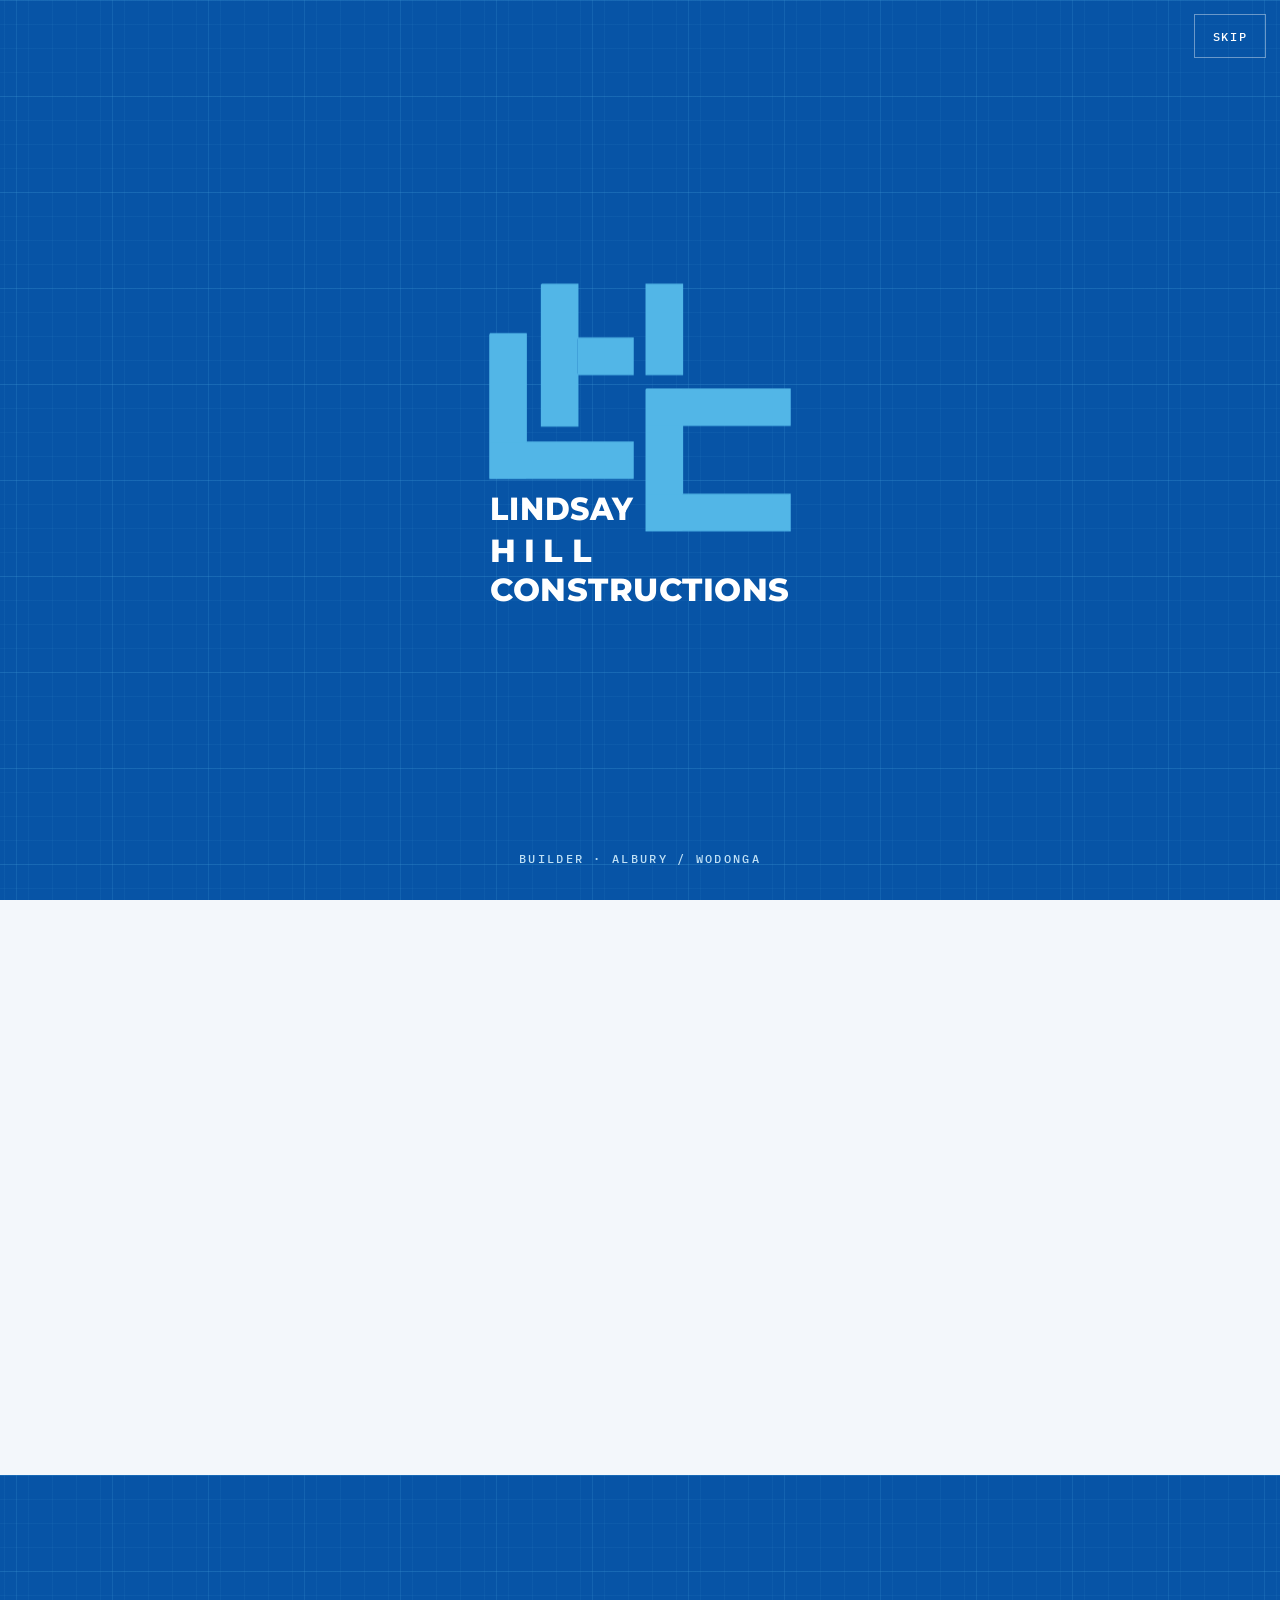
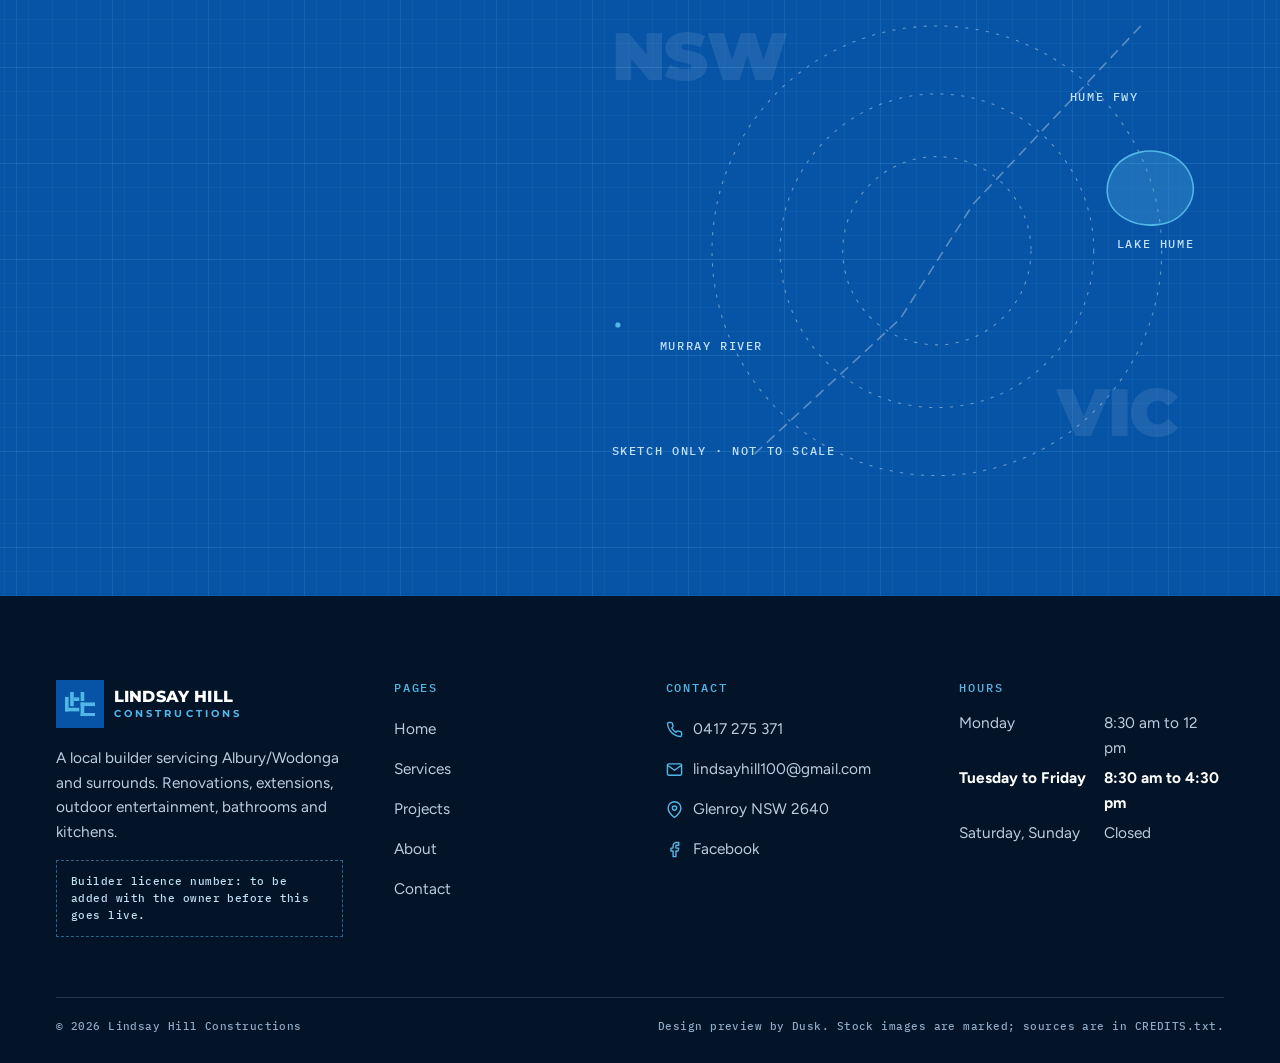
<file: contact.html>
<!doctype html>
<html lang="en-AU">
<head>
<meta charset="utf-8">
<meta name="viewport" content="width=device-width, initial-scale=1, viewport-fit=cover">
<title>Get a quote | Lindsay Hill Constructions, Albury / Wodonga</title>
<meta name="description" content="Get a quote from Lindsay Hill Constructions. Call 0417 275 371 or send a few details about the job. Albury/Wodonga and surrounds.">
<meta name="robots" content="noindex, nofollow">
<meta name="theme-color" content="#0754a6">
<meta name="format-detection" content="telephone=no">
<link rel="icon" href="assets/favicon.svg" type="image/svg+xml">
<link rel="preconnect" href="https://fonts.googleapis.com">
<link rel="preconnect" href="https://fonts.gstatic.com" crossorigin>
<link href="https://fonts.googleapis.com/css2?family=Figtree:wght@400;500;600;700&amp;family=IBM+Plex+Mono:wght@400;500&amp;family=Montserrat:wght@600;700;800;900&amp;display=swap" rel="stylesheet">
<link rel="stylesheet" href="assets/css/site.css?v=2">
<script>
(function(){var r=document.documentElement,p=false,m=false;r.classList.add('js');
try{var s=sessionStorage;m=matchMedia('(prefers-reduced-motion: reduce)').matches;if(!m)r.classList.add('motion');
var n=(performance.getEntriesByType&&performance.getEntriesByType('navigation')[0])||{},t=n.type||'navigate';
var inside=!!s.getItem('lhc-nav');s.removeItem('lhc-nav');
if(!inside&&t==='navigate'&&document.referrer){try{var u=new URL(document.referrer);inside=u.origin===location.origin&&u.pathname.split('/').slice(0,-1).join('/')===location.pathname.split('/').slice(0,-1).join('/')}catch(e){}}
if(t==='back_forward')inside=true;
if(t==='reload')inside=false;
p=!m&&(!inside||/[?&]intro=1/.test(location.search));
if(/[?&]intro=0/.test(location.search))p=false;}catch(e){}
r.classList.add(p?'has-intro':'no-intro');if(p)r.classList.add('intro-lock');
setTimeout(function(){if(!window.__lhc){r.classList.remove('has-intro','intro-lock','motion');r.classList.add('no-intro','ready')}},6000);
// if a newer version has been published than the copy this browser kept, load the new one once
try{var B='2';fetch('version.txt?'+Date.now(),{cache:'no-store'}).then(function(x){return x.ok?x.text():''}).then(function(t){t=(t||'').trim();
if(/^\d+$/.test(t)&&t!==B&&!new RegExp('[?&]r='+t+'(&|$)').test(location.search)){location.replace(location.pathname+'?r='+t+location.hash)}}).catch(function(){})}catch(e){}
})();
</script>
</head>
<body class="page-inner">
<a class="skip" href="#main">Skip to content</a>
<svg class="sr" aria-hidden="true" focusable="false" width="0" height="0"><defs>
<symbol id="lhc" viewBox="0 0 407 334"><rect x="0" y="67" width="49" height="196"/><rect x="0" y="214" width="194" height="49"/><rect x="70" y="0" width="49" height="192"/><rect x="119" y="73" width="75" height="49"/><rect x="212" y="0" width="49" height="122"/><rect x="212" y="142" width="49" height="192"/><rect x="212" y="142" width="195" height="49"/><rect x="212" y="285" width="195" height="49"/></symbol>
<symbol id="i-phone" viewBox="0 0 24 24"><path d="M22 16.92v3a2 2 0 0 1-2.18 2 19.79 19.79 0 0 1-8.63-3.07 19.5 19.5 0 0 1-6-6 19.79 19.79 0 0 1-3.07-8.67A2 2 0 0 1 4.11 2h3a2 2 0 0 1 2 1.72 12.84 12.84 0 0 0 .7 2.81 2 2 0 0 1-.45 2.11L8.09 9.91a16 16 0 0 0 6 6l1.27-1.27a2 2 0 0 1 2.11-.45 12.84 12.84 0 0 0 2.81.7A2 2 0 0 1 22 16.92z"/></symbol>
<symbol id="i-arrow" viewBox="0 0 24 24"><path d="M4 12h16M13 5l7 7-7 7"/></symbol>
<symbol id="i-left" viewBox="0 0 24 24"><path d="M20 12H4M11 5l-7 7 7 7"/></symbol>
<symbol id="i-check" viewBox="0 0 24 24"><path d="M20 6L9 17l-5-5"/></symbol>
<symbol id="i-pin" viewBox="0 0 24 24"><path d="M21 10c0 7-9 13-9 13s-9-6-9-13a9 9 0 0 1 18 0z"/><circle cx="12" cy="10" r="3"/></symbol>
<symbol id="i-mail" viewBox="0 0 24 24"><path d="M4 4h16a2 2 0 0 1 2 2v12a2 2 0 0 1-2 2H4a2 2 0 0 1-2-2V6a2 2 0 0 1 2-2z"/><path d="M22 6l-10 7L2 6"/></symbol>
<symbol id="i-fb" viewBox="0 0 24 24"><path d="M18 2h-3a5 5 0 0 0-5 5v3H7v4h3v8h4v-8h3l1-4h-4V7a1 1 0 0 1 1-1h3z"/></symbol>
<symbol id="i-clock" viewBox="0 0 24 24"><circle cx="12" cy="12" r="9"/><path d="M12 7v5l3 2"/></symbol>
<symbol id="i-x" viewBox="0 0 24 24"><path d="M18 6L6 18M6 6l12 12"/></symbol>
<symbol id="i-play" viewBox="0 0 24 24"><path d="M7 4l13 8-13 8z"/></symbol>
<symbol id="i-pause" viewBox="0 0 24 24"><path d="M6 4h4v16H6zM14 4h4v16h-4z"/></symbol>
<symbol id="i-drag" viewBox="0 0 24 24"><path d="M9 6l-6 6 6 6M15 6l6 6-6 6"/></symbol>
</defs></svg>
<div class="intro" id="intro" aria-hidden="true">
  <div class="intro-cols"><i style="--i:0"></i><i style="--i:1"></i><i style="--i:2"></i><i style="--i:3"></i><i style="--i:4"></i></div>
  <div class="intro-grid grid-bg"></div>
  <div class="intro-guides"><i class="gx"></i><i class="gy"></i></div>
  <div class="intro-mark"><svg viewBox="0 0 407 432" focusable="false">
    <path class="o" pathLength="1" style="--i:0" d="M0 67h49v147h145v49H0z"/>
    <path class="o" pathLength="1" style="--i:2" d="M70 0h49v73h75v49h-75v70H70z"/>
    <path class="o" pathLength="1" style="--i:4" d="M212 0h49v122h-49z"/>
    <path class="o" pathLength="1" style="--i:6" d="M212 142h195v49H261v94h146v49H212z"/>
    <rect class="b" style="--i:0;--sy:0;--to:center bottom" x="0" y="67" width="49" height="196"/>
    <rect class="b" style="--i:1;--sx:0;--to:left center" x="0" y="214" width="194" height="49"/>
    <rect class="b" style="--i:2;--sy:0;--to:center bottom" x="70" y="0" width="49" height="192"/>
    <rect class="b" style="--i:3;--sx:0;--to:left center" x="119" y="73" width="75" height="49"/>
    <rect class="b" style="--i:4;--sy:0;--to:center bottom" x="212" y="0" width="49" height="122"/>
    <rect class="b" style="--i:5;--sy:0;--to:center top" x="212" y="142" width="49" height="192"/>
    <rect class="b" style="--i:6;--sx:0;--to:left center" x="212" y="142" width="195" height="49"/>
    <rect class="b" style="--i:7;--sx:0;--to:left center" x="212" y="285" width="195" height="49"/>
    <text style="--i:0" x="0" y="319" textLength="194" lengthAdjust="spacingAndGlyphs">LINDSAY</text>
    <text style="--i:1" x="0" y="376" textLength="138" lengthAdjust="spacing">HILL</text>
    <text style="--i:2" x="0" y="429" textLength="407" lengthAdjust="spacingAndGlyphs">CONSTRUCTIONS</text>
  </svg></div>
  <p class="intro-cap">Builder · Albury / Wodonga</p>
  <button class="intro-skip" type="button" tabindex="-1">Skip</button>
</div>
<p class="strip"><span class="s-long"><b>Design preview</b> for Lindsay Hill Constructions, prepared by Dusk. Not the live website: the quote form sends nothing.</span><span class="s-short"><b>Design preview</b> by Dusk. The form sends nothing.</span></p>
<header class="hdr"><div class="wrap"><a class="brand" href="index.html" aria-label="Lindsay Hill Constructions, home"><span class="brand-tile"><svg viewBox="0 0 407 334" aria-hidden="true" focusable="false"><use href="#lhc"/></svg></span><span class="brand-name">Lindsay Hill<small>Constructions</small></span></a><nav class="nav" aria-label="Main"><a href="index.html">Home</a><a href="services.html">Services</a><a href="projects.html">Projects</a><a href="about.html">About</a><a href="contact.html" aria-current="page">Contact</a></nav><div class="hdr-cta"><a class="hdr-phone" href="tel:0417275371"><svg class="ico" aria-hidden="true" focusable="false"><use href="#i-phone"/></svg>0417 275 371</a><a class="btn btn-blue btn-sm" href="contact.html">Get a quote</a><button class="burger" type="button" aria-controls="menu" aria-expanded="false" aria-label="Open menu"><span><i></i><i></i><i></i></span></button></div></div></header>
<div class="menu grid-bg" id="menu"><nav aria-label="Menu"><ul><li style="--i:0"><a href="index.html"><span>01</span>Home</a></li><li style="--i:1"><a href="services.html"><span>02</span>Services</a></li><li style="--i:2"><a href="projects.html"><span>03</span>Projects</a></li><li style="--i:3"><a href="about.html"><span>04</span>About</a></li><li style="--i:4"><a href="contact.html" aria-current="page"><span>05</span>Contact</a></li></ul></nav><div class="menu-foot"><a class="btn btn-white" href="tel:0417275371"><svg class="ico" aria-hidden="true" focusable="false"><use href="#i-phone"/></svg>Call 0417 275 371</a><a class="btn btn-line" href="contact.html">Get a quote <svg class="ico arr" aria-hidden="true" focusable="false"><use href="#i-arrow"/></svg></a><p>Albury / Wodonga and surrounds</p></div></div>
<main id="main">
<section class="phero grid-bg"><svg class="phero-deco" viewBox="0 0 407 334" aria-hidden="true" focusable="false"><rect style="--i:0;--sy:0;--to:center bottom" x="0" y="67" width="49" height="196"/><rect style="--i:1;--sx:0;--to:left center" x="0" y="214" width="194" height="49"/><rect style="--i:2;--sy:0;--to:center bottom" x="70" y="0" width="49" height="192"/><rect style="--i:3;--sx:0;--to:left center" x="119" y="73" width="75" height="49"/><rect style="--i:4;--sy:0;--to:center bottom" x="212" y="0" width="49" height="122"/><rect style="--i:5;--sy:0;--to:center top" x="212" y="142" width="49" height="192"/><rect style="--i:6;--sx:0;--to:left center" x="212" y="142" width="195" height="49"/><rect style="--i:7;--sx:0;--to:left center" x="212" y="285" width="195" height="49"/></svg><div class="wrap"><p class="tag tag-light">Contact</p><h1><span class="ln"><span>Get a quote.</span></span></h1><p class="lead">Tell us about the job in three short steps. Or skip the form and call 0417 275 371.</p><div class="phero-dim" aria-hidden="true"></div></div></section>
<section class="sec sec-paper"><div class="wrap contact"><form class="qform rv" id="quote" novalidate><div class="q-prog" aria-hidden="true"><i class="on"></i><i></i><i></i></div><fieldset class="q-step on"><legend><small>Step 1 of 3</small>What is the job?</legend><p class="q-hint">Pick as many as apply.</p><div class="opts"><label class="opt"><input type="checkbox" name="job" value="Renovation"><span>Renovation</span></label><label class="opt"><input type="checkbox" name="job" value="Extension"><span>Extension</span></label><label class="opt"><input type="checkbox" name="job" value="Outdoor entertainment"><span>Outdoor entertainment</span></label><label class="opt"><input type="checkbox" name="job" value="Bathroom"><span>Bathroom</span></label><label class="opt"><input type="checkbox" name="job" value="Kitchen"><span>Kitchen</span></label><label class="opt"><input type="checkbox" name="job" value="Something else"><span>Something else</span></label></div><p class="err" role="alert"></p><div class="q-nav"><span></span><button type="button" class="btn btn-blue" data-next>Next <svg class="ico arr" aria-hidden="true" focusable="false"><use href="#i-arrow"/></svg></button></div></fieldset><fieldset class="q-step"><legend><small>Step 2 of 3</small>Tell us a bit more.</legend><div class="two"><div class="fld"><label for="q-suburb">Suburb or town</label><input id="q-suburb" name="suburb" type="text" autocomplete="address-level2" required><p class="err" role="alert"></p></div><div class="fld"><label for="q-timing">When would you like it done?</label><select id="q-timing" name="timing"><option>As soon as possible</option><option>In the next 3 months</option><option>Later this year</option><option>Just pricing it up for now</option></select></div></div><div class="fld"><label for="q-details">What do you have in mind? <small>(optional)</small></label><textarea id="q-details" name="details" rows="5"></textarea></div><div class="q-nav"><button type="button" class="btn btn-ghost" data-back><svg class="ico" aria-hidden="true" focusable="false"><use href="#i-left"/></svg> Back</button><button type="button" class="btn btn-blue" data-next>Next <svg class="ico arr" aria-hidden="true" focusable="false"><use href="#i-arrow"/></svg></button></div></fieldset><fieldset class="q-step"><legend><small>Step 3 of 3</small>How do we reach you?</legend><div class="fld"><label for="q-name">Your name</label><input id="q-name" name="name" type="text" autocomplete="name" required><p class="err" role="alert"></p></div><div class="two"><div class="fld"><label for="q-phone">Phone</label><input id="q-phone" name="phone" type="tel" inputmode="tel" autocomplete="tel" required><p class="err" role="alert"></p></div><div class="fld"><label for="q-email">Email <small>(optional)</small></label><input id="q-email" name="email" type="email" autocomplete="email"><p class="err" role="alert"></p></div></div><p class="q-flag">This is a design preview. Pressing the button does not send anything to anyone.</p><div class="q-nav"><button type="button" class="btn btn-ghost" data-back><svg class="ico" aria-hidden="true" focusable="false"><use href="#i-left"/></svg> Back</button><button type="submit" class="btn btn-blue">Send request <svg class="ico arr" aria-hidden="true" focusable="false"><use href="#i-arrow"/></svg></button></div></fieldset><div class="q-done" aria-live="polite"><p class="tag">Design preview</p><h2>Nothing was sent.</h2><p>On the live website this request would go straight to Lindsay Hill Constructions. This is what it would say:</p><dl class="q-sum"></dl><div class="q-nav" style="width:100%"><button type="button" class="btn btn-ghost" data-again>Start again</button><a class="btn btn-blue" href="tel:0417275371"><svg class="ico" aria-hidden="true" focusable="false"><use href="#i-phone"/></svg>Call instead</a></div></div></form><aside class="ccard rv" style="--d:1"><h2>Or get in touch directly</h2><ul class="ccard-list"><li><a href="tel:0417275371"><svg class="ico" aria-hidden="true" focusable="false"><use href="#i-phone"/></svg><span><small>Call or text</small><b>0417 275 371</b></span></a></li><li><a href="mailto:lindsayhill100@gmail.com"><svg class="ico" aria-hidden="true" focusable="false"><use href="#i-mail"/></svg><span><small>Email</small><b>lindsayhill100@gmail.com</b></span></a></li><li><a href="https://www.google.com/maps/search/?api=1&query=Lindsay+Hill+Constructions+Glenroy+NSW" target="_blank" rel="noopener"><svg class="ico" aria-hidden="true" focusable="false"><use href="#i-pin"/></svg><span><small>Based in</small><b>Glenroy NSW 2640</b></span></a></li><li><a href="https://www.facebook.com/LindsayHillConstructions/" target="_blank" rel="noopener"><svg class="ico" aria-hidden="true" focusable="false"><use href="#i-fb"/></svg><span><small>Facebook</small><b>Lindsay Hill Constructions</b></span></a></li></ul><div><h3>Hours</h3><dl class="hours"><dt data-d="1">Monday</dt><dd data-d="1">8:30 am to 12 pm</dd><dt data-d="2,3,4,5">Tuesday to Friday</dt><dd data-d="2,3,4,5">8:30 am to 4:30 pm</dd><dt data-d="0,6">Saturday, Sunday</dt><dd data-d="0,6">Closed</dd></dl></div><small class="src">Hours as shown on the Google listing.</small></aside></div></section>
<section class="sec area grid-bg on-dark"><div class="wrap"><div class="area-copy"><p class="tag tag-light rv">Service area</p><h2 class="h2 rv" style="--d:1">Albury / Wodonga <em>and surrounds.</em></h2><p class="lead rv" style="--d:2">Based in Glenroy, servicing Albury/Wodonga and surrounds. Not sure if you are in range? Call and ask.</p><a class="btn btn-white rv" style="--d:3" href="tel:0417275371"><svg class="ico" aria-hidden="true" focusable="false"><use href="#i-phone"/></svg>Call 0417 275 371</a></div><div class="area-map"><svg class="map" viewBox="0 0 600 440" role="img" aria-label="Sketch map: Albury on the New South Wales side of the Murray River, Wodonga on the Victorian side, and the base at Glenroy"><text class="state" x="14" y="72">NSW</text><text class="state" x="440" y="412">VIC</text><path class="road" d="M520 20 360 190 290 300 150 430"/><circle class="ring" cx="325" cy="235" r="90"/><circle class="ring" cx="325" cy="235" r="150"/><circle class="ring" cx="325" cy="235" r="215"/><path class="lake" d="M500 150c22-18 58-12 68 14 8 22-8 44-32 46-24 3-46-10-48-30-1-12 4-22 12-30z"/><path class="river draw" pathLength="1" d="M492 196C452 214 440 250 398 250S352 222 318 240 282 292 236 290 176 262 132 282 70 312 20 306"/><text x="534" y="232" text-anchor="middle">Lake Hume</text><text x="60" y="330">Murray River</text><text x="452" y="92">Hume Fwy</text><g class="pop" style="--i:0"><circle class="dot" cx="356" cy="196" r="6"/><text class="town" x="372" y="192">Albury</text></g><g class="pop" style="--i:1"><circle class="dot" cx="288" cy="304" r="6"/><text class="town" x="304" y="324">Wodonga</text></g><g class="pop" style="--i:2"><circle class="base pulse" cx="318" cy="132" r="9"/><circle class="base" cx="318" cy="132" r="9"/><text class="town" x="336" y="128">Glenroy</text><text x="336" y="146">Our base</text></g><text x="14" y="430">Sketch only · not to scale</text></svg></div></div></section>
</main>
<footer class="ftr"><div class="wrap"><div class="ftr-grid"><div><a class="brand" href="index.html" aria-label="Lindsay Hill Constructions, home"><span class="brand-tile"><svg viewBox="0 0 407 334" aria-hidden="true" focusable="false"><use href="#lhc"/></svg></span><span class="brand-name">Lindsay Hill<small>Constructions</small></span></a><p>A local builder servicing Albury/Wodonga and surrounds. Renovations, extensions, outdoor entertainment, bathrooms and kitchens.</p><p class="ftr-note">Builder licence number: to be added with the owner before this goes live.</p></div><div><h3>Pages</h3><ul><li><a href="index.html">Home</a></li><li><a href="services.html">Services</a></li><li><a href="projects.html">Projects</a></li><li><a href="about.html">About</a></li><li><a href="contact.html">Contact</a></li></ul></div><div><h3>Contact</h3><ul><li><a href="tel:0417275371"><svg class="ico" aria-hidden="true" focusable="false"><use href="#i-phone"/></svg>0417 275 371</a></li><li><a href="mailto:lindsayhill100@gmail.com"><svg class="ico" aria-hidden="true" focusable="false"><use href="#i-mail"/></svg>lindsayhill100@gmail.com</a></li><li><a href="https://www.google.com/maps/search/?api=1&query=Lindsay+Hill+Constructions+Glenroy+NSW" target="_blank" rel="noopener"><svg class="ico" aria-hidden="true" focusable="false"><use href="#i-pin"/></svg>Glenroy NSW 2640</a></li><li><a href="https://www.facebook.com/LindsayHillConstructions/" target="_blank" rel="noopener"><svg class="ico" aria-hidden="true" focusable="false"><use href="#i-fb"/></svg>Facebook</a></li></ul></div><div><h3>Hours</h3><dl class="hours"><dt data-d="1">Monday</dt><dd data-d="1">8:30 am to 12 pm</dd><dt data-d="2,3,4,5">Tuesday to Friday</dt><dd data-d="2,3,4,5">8:30 am to 4:30 pm</dd><dt data-d="0,6">Saturday, Sunday</dt><dd data-d="0,6">Closed</dd></dl></div></div><div class="ftr-base"><span>&copy; <span data-year>2026</span> Lindsay Hill Constructions</span><span>Design preview by Dusk. Stock images are marked; sources are in CREDITS.txt.</span></div></div></footer>
<div class="mbar"><a href="tel:0417275371"><svg class="ico" aria-hidden="true" focusable="false"><use href="#i-phone"/></svg>Call</a><a href="contact.html">Get a quote <svg class="ico" aria-hidden="true" focusable="false"><use href="#i-arrow"/></svg></a></div>
<script src="assets/js/site.js?v=2"></script>
</body>
</html>
</file>
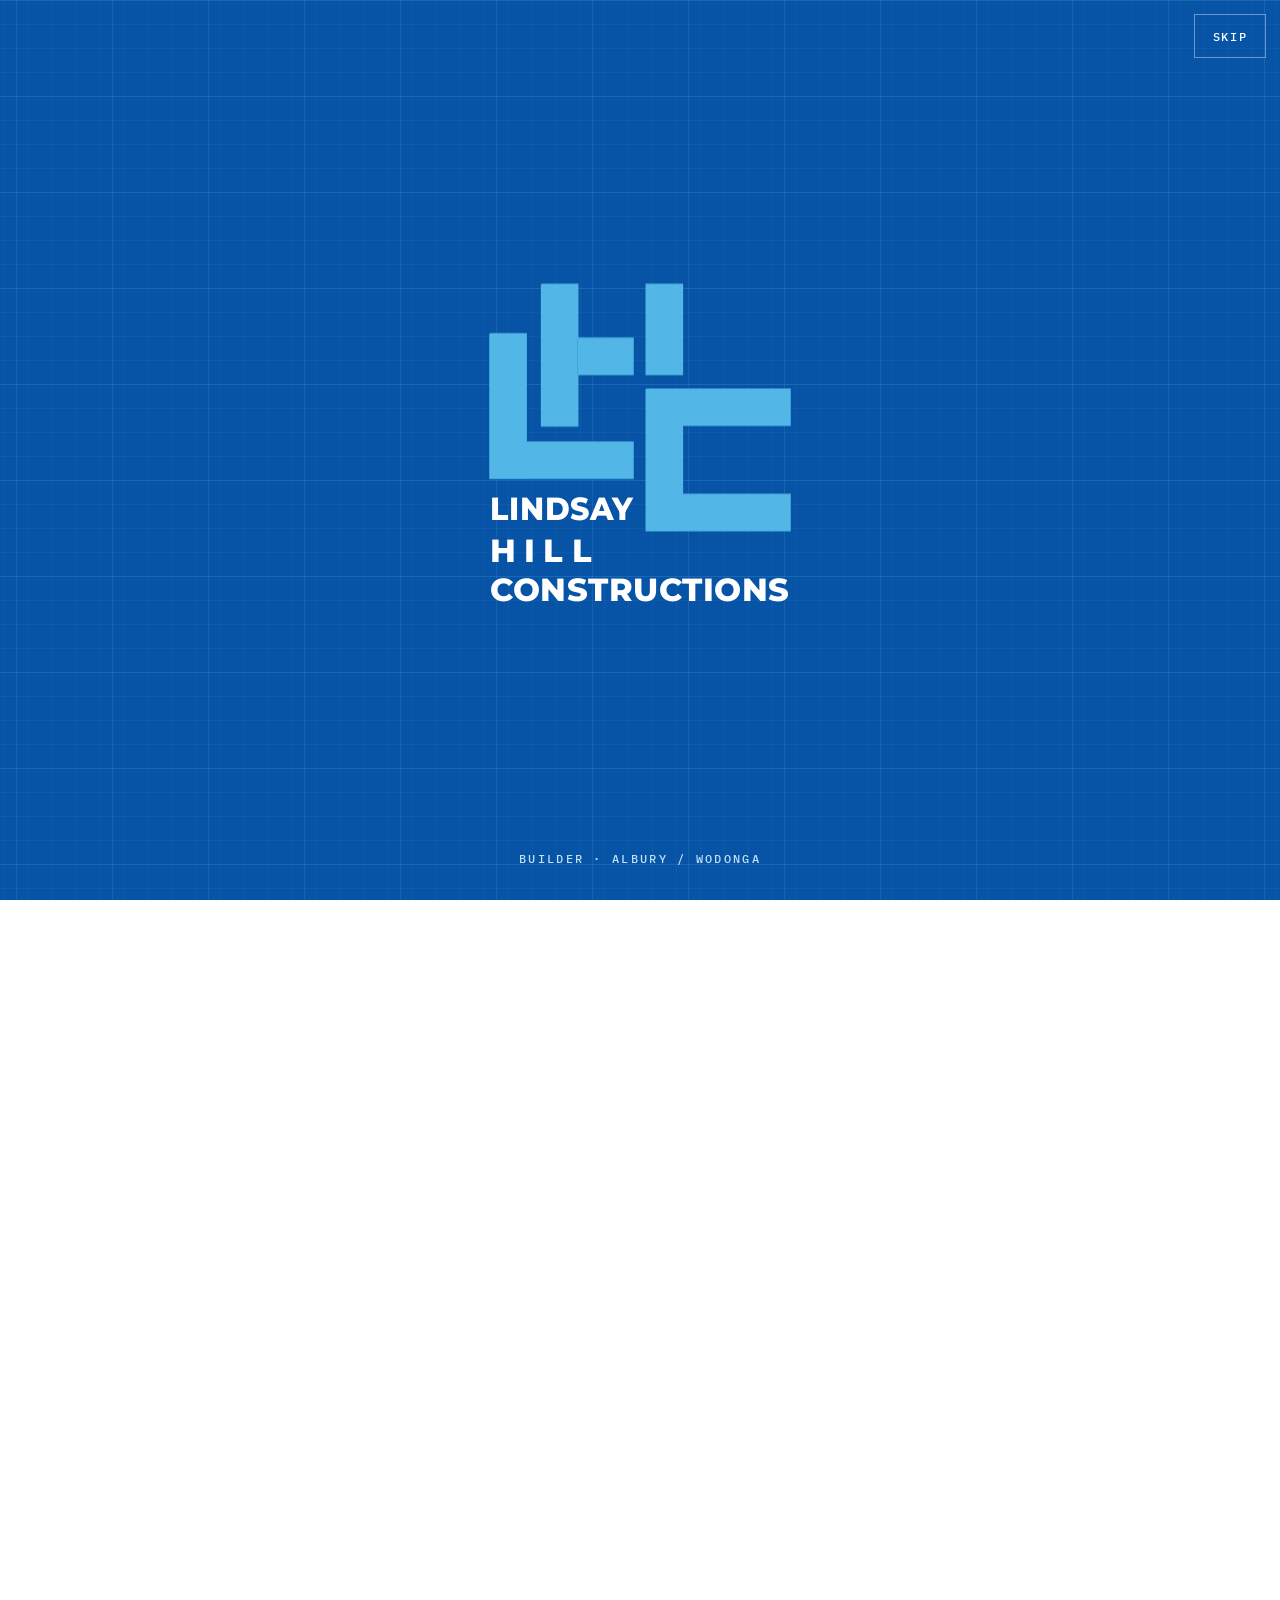
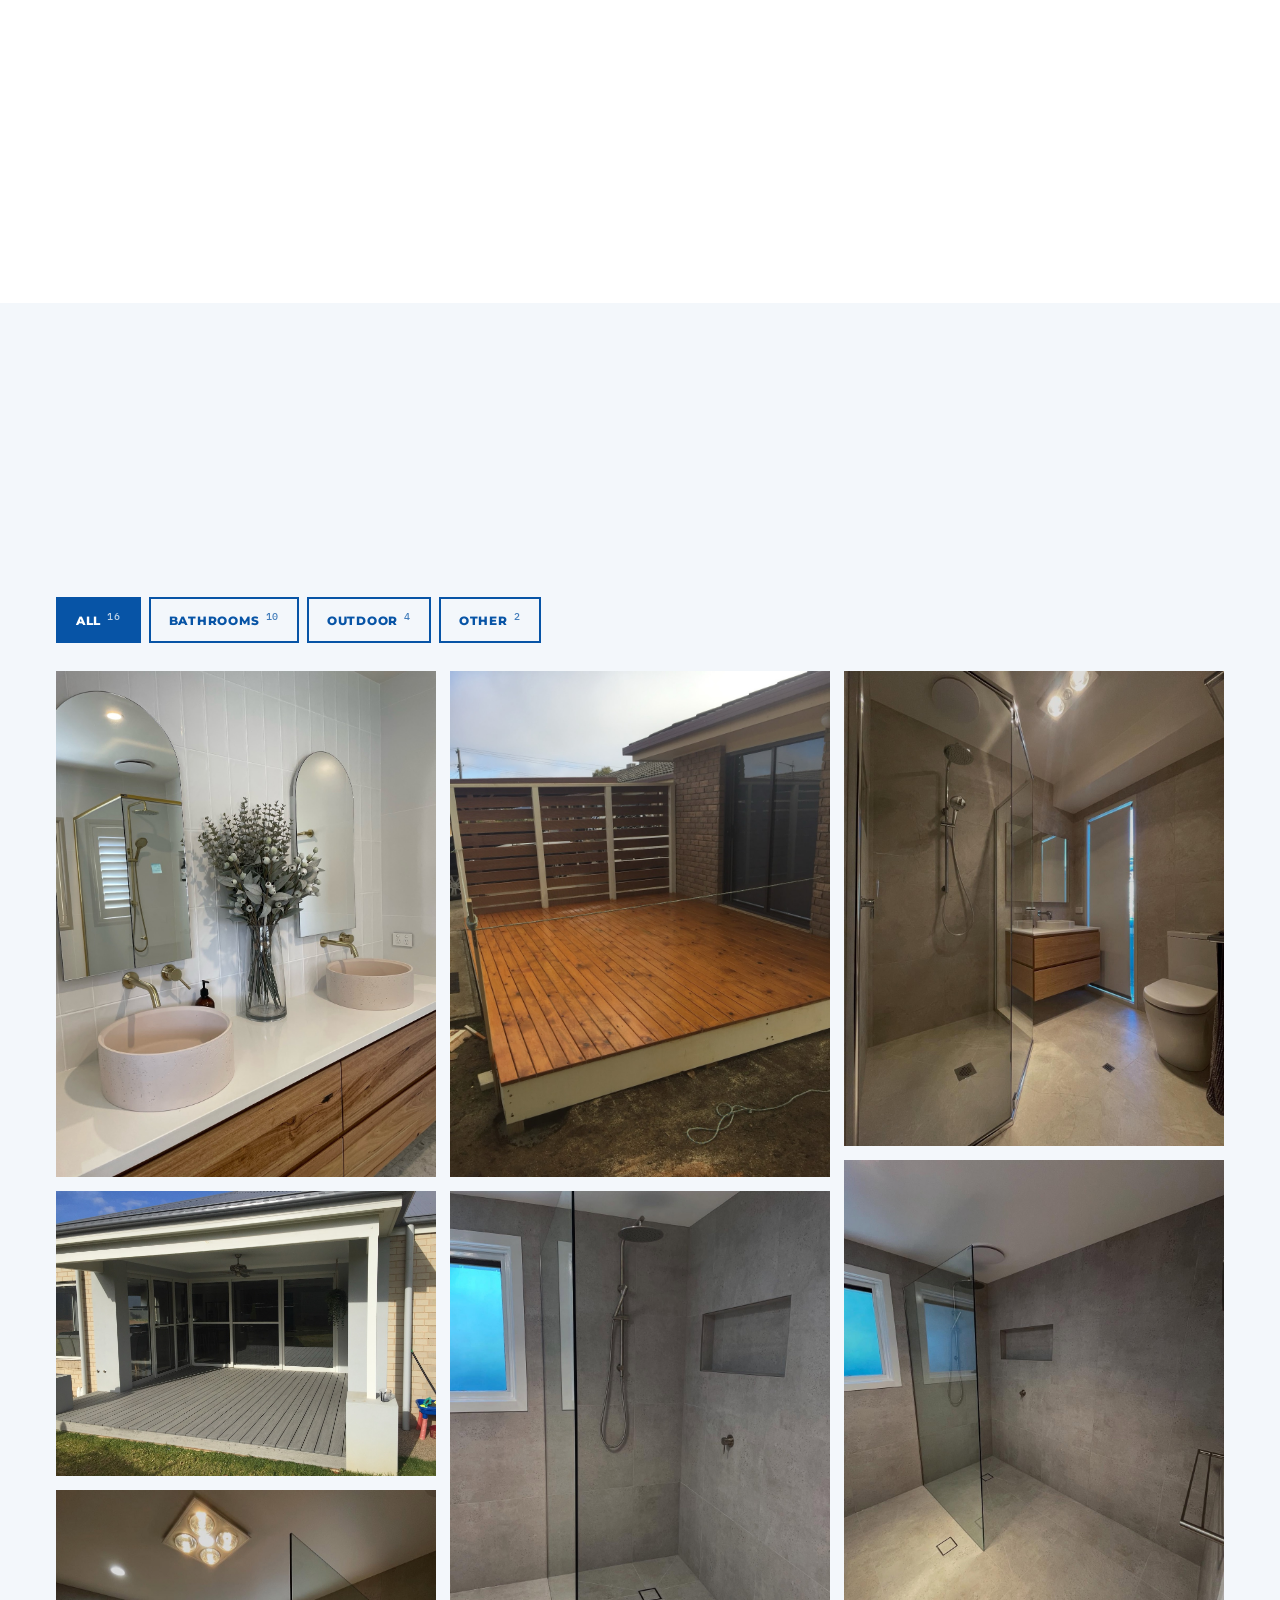
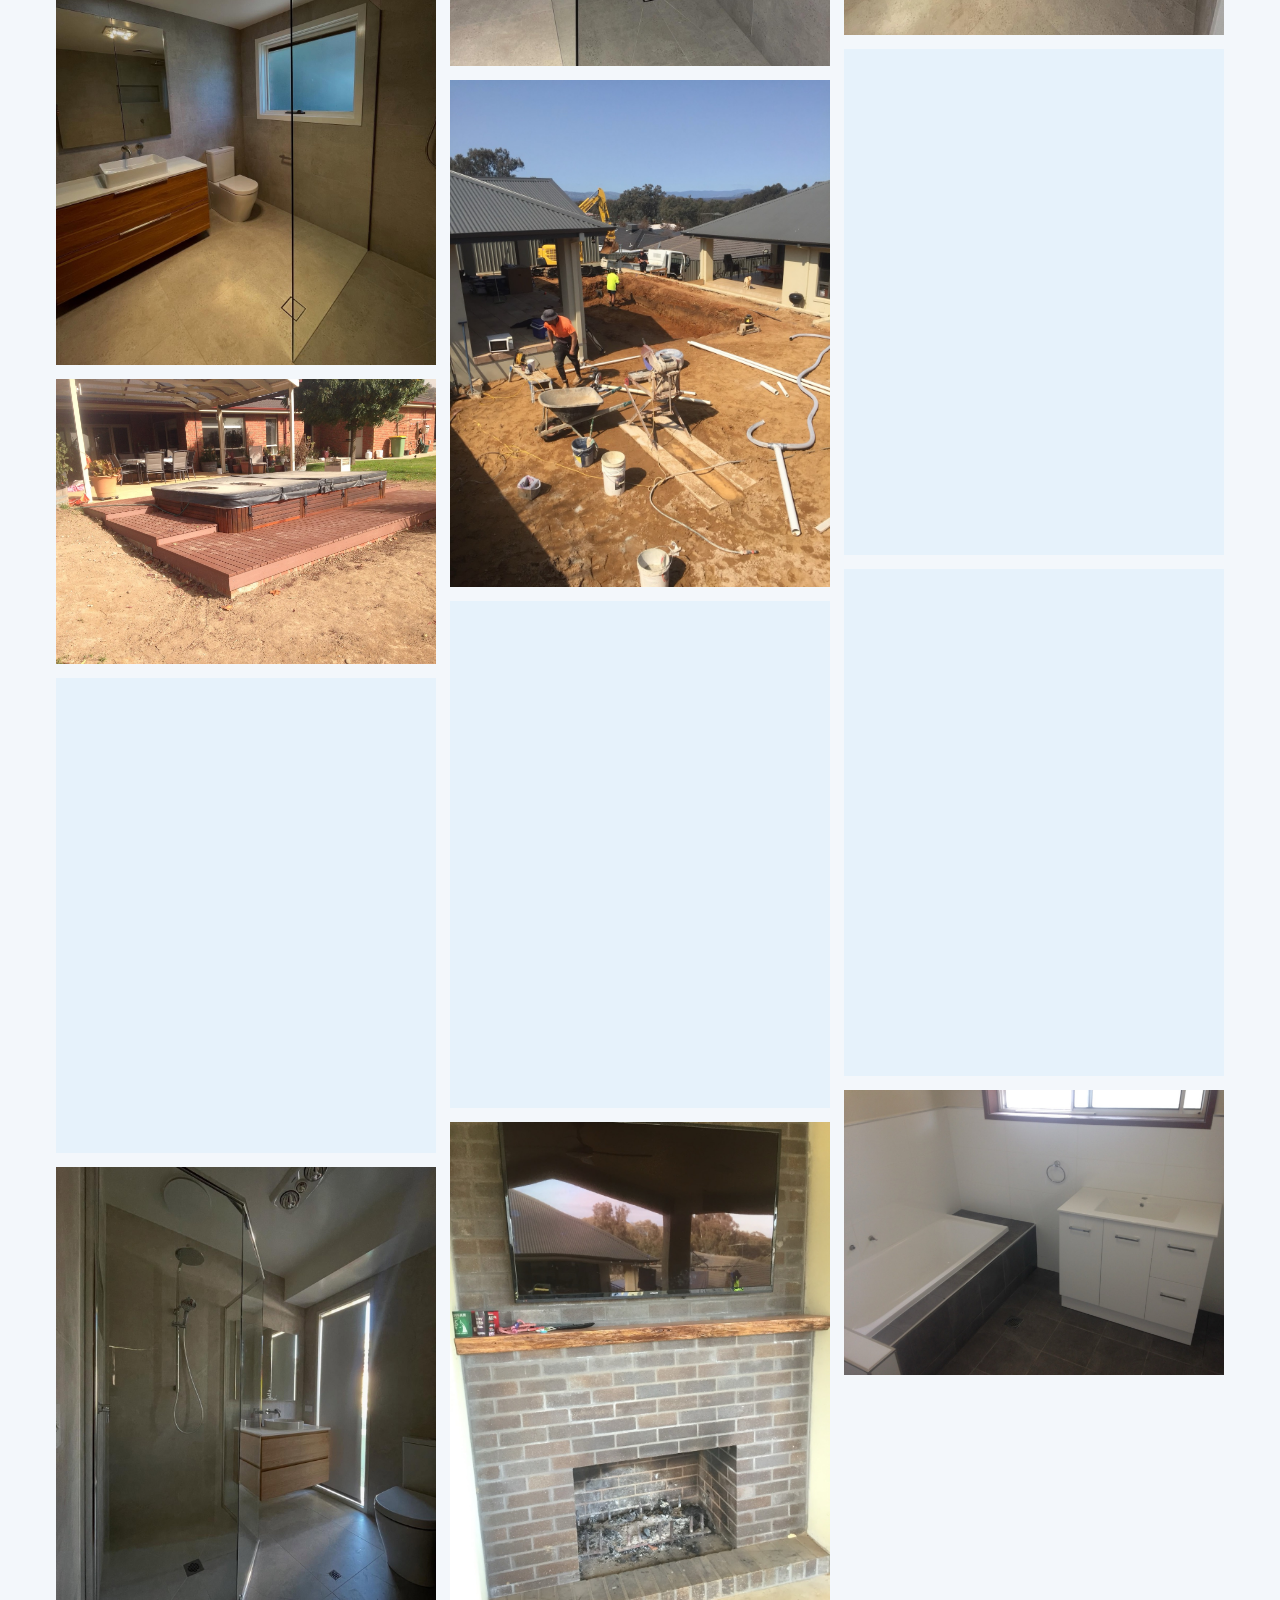
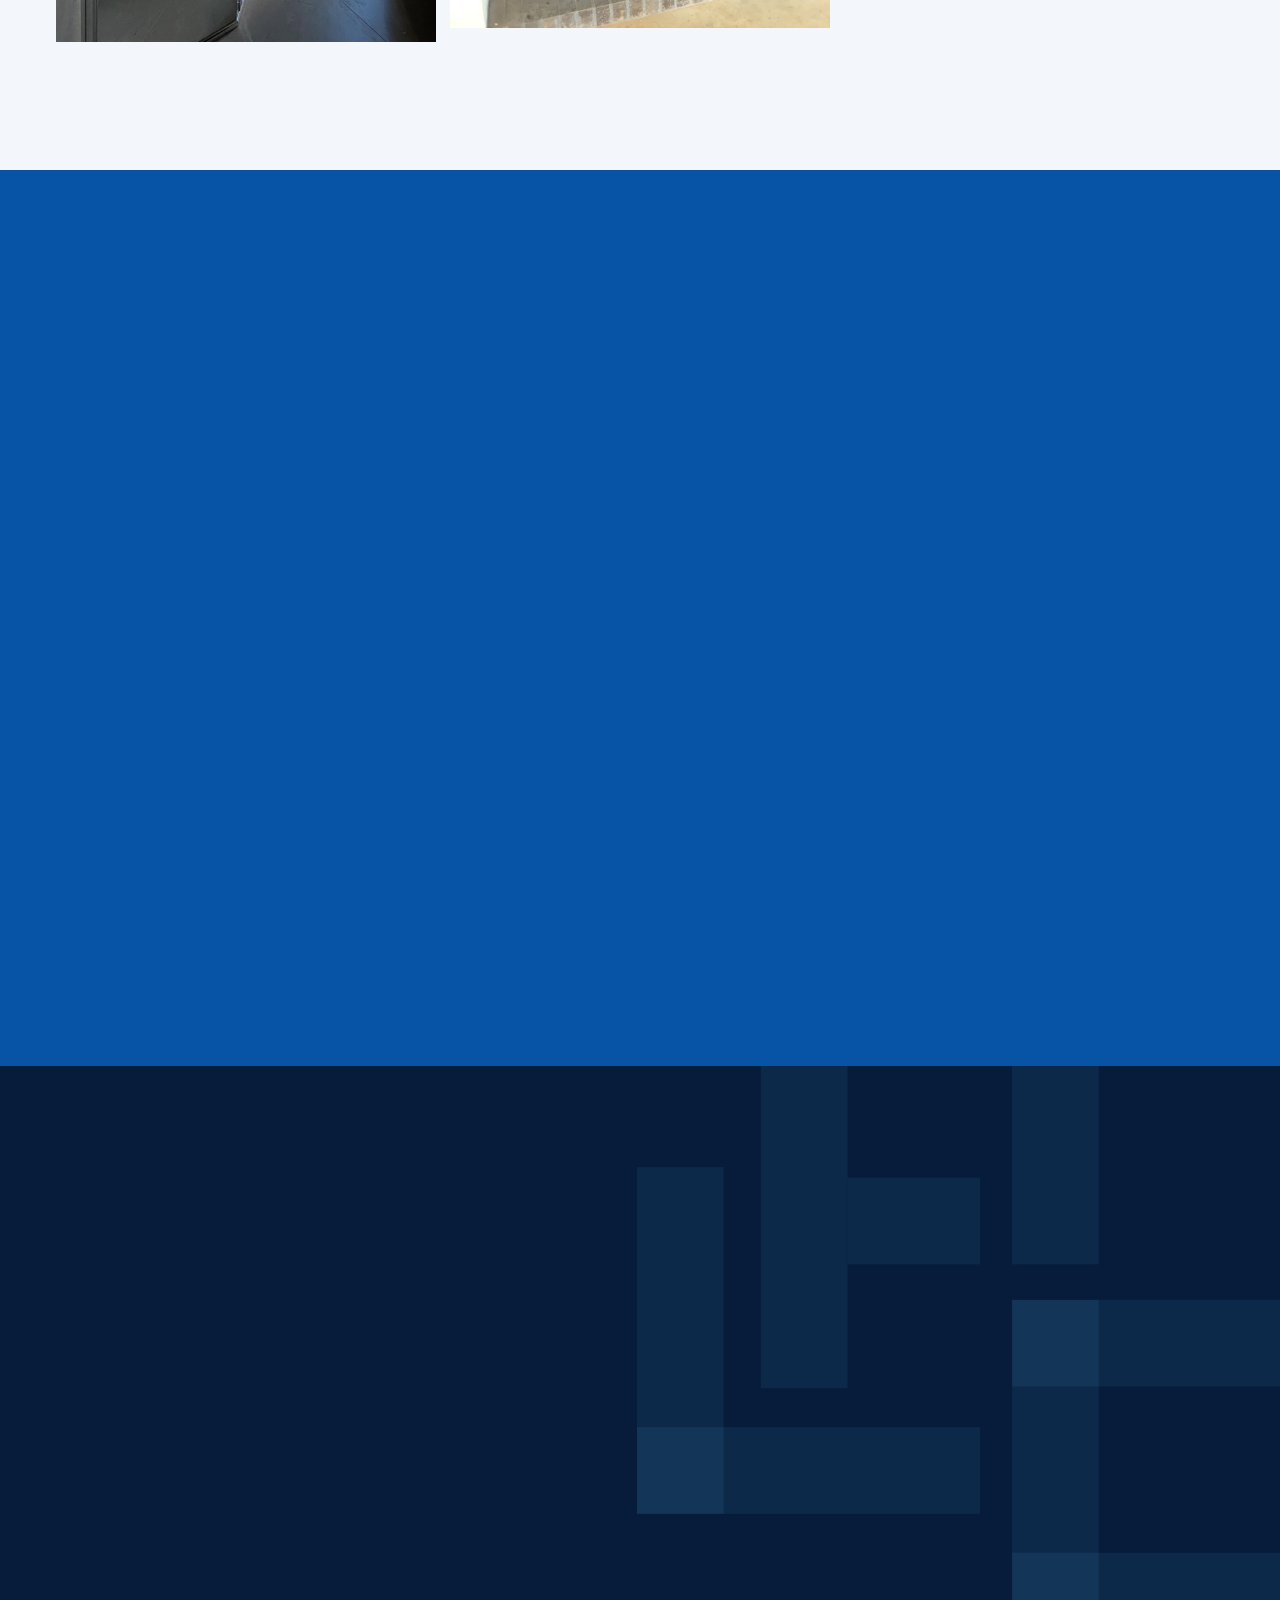
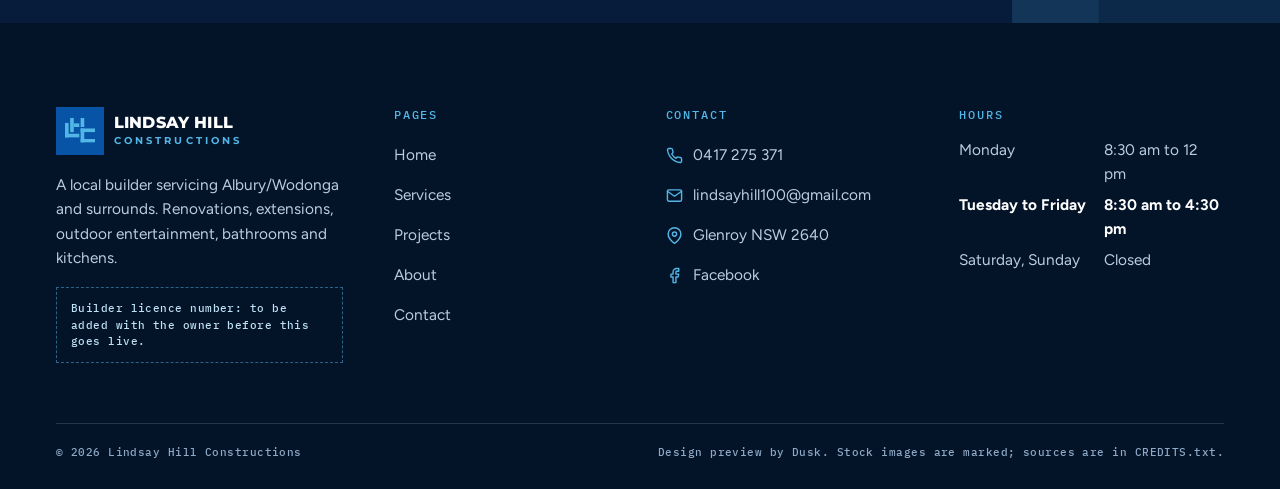
<file: projects.html>
<!doctype html>
<html lang="en-AU">
<head>
<meta charset="utf-8">
<meta name="viewport" content="width=device-width, initial-scale=1, viewport-fit=cover">
<title>Projects | Lindsay Hill Constructions, Albury / Wodonga</title>
<meta name="description" content="Recent bathrooms, decks and outdoor areas by Lindsay Hill Constructions, with before and after photos. Albury/Wodonga and surrounds.">
<meta name="robots" content="noindex, nofollow">
<meta name="theme-color" content="#0754a6">
<meta name="format-detection" content="telephone=no">
<link rel="icon" href="assets/favicon.svg" type="image/svg+xml">
<link rel="preconnect" href="https://fonts.googleapis.com">
<link rel="preconnect" href="https://fonts.gstatic.com" crossorigin>
<link href="https://fonts.googleapis.com/css2?family=Figtree:wght@400;500;600;700&amp;family=IBM+Plex+Mono:wght@400;500&amp;family=Montserrat:wght@600;700;800;900&amp;display=swap" rel="stylesheet">
<link rel="stylesheet" href="assets/css/site.css?v=2">
<script>
(function(){var r=document.documentElement,p=false,m=false;r.classList.add('js');
try{var s=sessionStorage;m=matchMedia('(prefers-reduced-motion: reduce)').matches;if(!m)r.classList.add('motion');
var n=(performance.getEntriesByType&&performance.getEntriesByType('navigation')[0])||{},t=n.type||'navigate';
var inside=!!s.getItem('lhc-nav');s.removeItem('lhc-nav');
if(!inside&&t==='navigate'&&document.referrer){try{var u=new URL(document.referrer);inside=u.origin===location.origin&&u.pathname.split('/').slice(0,-1).join('/')===location.pathname.split('/').slice(0,-1).join('/')}catch(e){}}
if(t==='back_forward')inside=true;
if(t==='reload')inside=false;
p=!m&&(!inside||/[?&]intro=1/.test(location.search));
if(/[?&]intro=0/.test(location.search))p=false;}catch(e){}
r.classList.add(p?'has-intro':'no-intro');if(p)r.classList.add('intro-lock');
setTimeout(function(){if(!window.__lhc){r.classList.remove('has-intro','intro-lock','motion');r.classList.add('no-intro','ready')}},6000);
// if a newer version has been published than the copy this browser kept, load the new one once
try{var B='2';fetch('version.txt?'+Date.now(),{cache:'no-store'}).then(function(x){return x.ok?x.text():''}).then(function(t){t=(t||'').trim();
if(/^\d+$/.test(t)&&t!==B&&!new RegExp('[?&]r='+t+'(&|$)').test(location.search)){location.replace(location.pathname+'?r='+t+location.hash)}}).catch(function(){})}catch(e){}
})();
</script>
</head>
<body class="page-inner">
<a class="skip" href="#main">Skip to content</a>
<svg class="sr" aria-hidden="true" focusable="false" width="0" height="0"><defs>
<symbol id="lhc" viewBox="0 0 407 334"><rect x="0" y="67" width="49" height="196"/><rect x="0" y="214" width="194" height="49"/><rect x="70" y="0" width="49" height="192"/><rect x="119" y="73" width="75" height="49"/><rect x="212" y="0" width="49" height="122"/><rect x="212" y="142" width="49" height="192"/><rect x="212" y="142" width="195" height="49"/><rect x="212" y="285" width="195" height="49"/></symbol>
<symbol id="i-phone" viewBox="0 0 24 24"><path d="M22 16.92v3a2 2 0 0 1-2.18 2 19.79 19.79 0 0 1-8.63-3.07 19.5 19.5 0 0 1-6-6 19.79 19.79 0 0 1-3.07-8.67A2 2 0 0 1 4.11 2h3a2 2 0 0 1 2 1.72 12.84 12.84 0 0 0 .7 2.81 2 2 0 0 1-.45 2.11L8.09 9.91a16 16 0 0 0 6 6l1.27-1.27a2 2 0 0 1 2.11-.45 12.84 12.84 0 0 0 2.81.7A2 2 0 0 1 22 16.92z"/></symbol>
<symbol id="i-arrow" viewBox="0 0 24 24"><path d="M4 12h16M13 5l7 7-7 7"/></symbol>
<symbol id="i-left" viewBox="0 0 24 24"><path d="M20 12H4M11 5l-7 7 7 7"/></symbol>
<symbol id="i-check" viewBox="0 0 24 24"><path d="M20 6L9 17l-5-5"/></symbol>
<symbol id="i-pin" viewBox="0 0 24 24"><path d="M21 10c0 7-9 13-9 13s-9-6-9-13a9 9 0 0 1 18 0z"/><circle cx="12" cy="10" r="3"/></symbol>
<symbol id="i-mail" viewBox="0 0 24 24"><path d="M4 4h16a2 2 0 0 1 2 2v12a2 2 0 0 1-2 2H4a2 2 0 0 1-2-2V6a2 2 0 0 1 2-2z"/><path d="M22 6l-10 7L2 6"/></symbol>
<symbol id="i-fb" viewBox="0 0 24 24"><path d="M18 2h-3a5 5 0 0 0-5 5v3H7v4h3v8h4v-8h3l1-4h-4V7a1 1 0 0 1 1-1h3z"/></symbol>
<symbol id="i-clock" viewBox="0 0 24 24"><circle cx="12" cy="12" r="9"/><path d="M12 7v5l3 2"/></symbol>
<symbol id="i-x" viewBox="0 0 24 24"><path d="M18 6L6 18M6 6l12 12"/></symbol>
<symbol id="i-play" viewBox="0 0 24 24"><path d="M7 4l13 8-13 8z"/></symbol>
<symbol id="i-pause" viewBox="0 0 24 24"><path d="M6 4h4v16H6zM14 4h4v16h-4z"/></symbol>
<symbol id="i-drag" viewBox="0 0 24 24"><path d="M9 6l-6 6 6 6M15 6l6 6-6 6"/></symbol>
</defs></svg>
<div class="intro" id="intro" aria-hidden="true">
  <div class="intro-cols"><i style="--i:0"></i><i style="--i:1"></i><i style="--i:2"></i><i style="--i:3"></i><i style="--i:4"></i></div>
  <div class="intro-grid grid-bg"></div>
  <div class="intro-guides"><i class="gx"></i><i class="gy"></i></div>
  <div class="intro-mark"><svg viewBox="0 0 407 432" focusable="false">
    <path class="o" pathLength="1" style="--i:0" d="M0 67h49v147h145v49H0z"/>
    <path class="o" pathLength="1" style="--i:2" d="M70 0h49v73h75v49h-75v70H70z"/>
    <path class="o" pathLength="1" style="--i:4" d="M212 0h49v122h-49z"/>
    <path class="o" pathLength="1" style="--i:6" d="M212 142h195v49H261v94h146v49H212z"/>
    <rect class="b" style="--i:0;--sy:0;--to:center bottom" x="0" y="67" width="49" height="196"/>
    <rect class="b" style="--i:1;--sx:0;--to:left center" x="0" y="214" width="194" height="49"/>
    <rect class="b" style="--i:2;--sy:0;--to:center bottom" x="70" y="0" width="49" height="192"/>
    <rect class="b" style="--i:3;--sx:0;--to:left center" x="119" y="73" width="75" height="49"/>
    <rect class="b" style="--i:4;--sy:0;--to:center bottom" x="212" y="0" width="49" height="122"/>
    <rect class="b" style="--i:5;--sy:0;--to:center top" x="212" y="142" width="49" height="192"/>
    <rect class="b" style="--i:6;--sx:0;--to:left center" x="212" y="142" width="195" height="49"/>
    <rect class="b" style="--i:7;--sx:0;--to:left center" x="212" y="285" width="195" height="49"/>
    <text style="--i:0" x="0" y="319" textLength="194" lengthAdjust="spacingAndGlyphs">LINDSAY</text>
    <text style="--i:1" x="0" y="376" textLength="138" lengthAdjust="spacing">HILL</text>
    <text style="--i:2" x="0" y="429" textLength="407" lengthAdjust="spacingAndGlyphs">CONSTRUCTIONS</text>
  </svg></div>
  <p class="intro-cap">Builder · Albury / Wodonga</p>
  <button class="intro-skip" type="button" tabindex="-1">Skip</button>
</div>
<p class="strip"><span class="s-long"><b>Design preview</b> for Lindsay Hill Constructions, prepared by Dusk. Not the live website: the quote form sends nothing.</span><span class="s-short"><b>Design preview</b> by Dusk. The form sends nothing.</span></p>
<header class="hdr"><div class="wrap"><a class="brand" href="index.html" aria-label="Lindsay Hill Constructions, home"><span class="brand-tile"><svg viewBox="0 0 407 334" aria-hidden="true" focusable="false"><use href="#lhc"/></svg></span><span class="brand-name">Lindsay Hill<small>Constructions</small></span></a><nav class="nav" aria-label="Main"><a href="index.html">Home</a><a href="services.html">Services</a><a href="projects.html" aria-current="page">Projects</a><a href="about.html">About</a><a href="contact.html">Contact</a></nav><div class="hdr-cta"><a class="hdr-phone" href="tel:0417275371"><svg class="ico" aria-hidden="true" focusable="false"><use href="#i-phone"/></svg>0417 275 371</a><a class="btn btn-blue btn-sm" href="contact.html">Get a quote</a><button class="burger" type="button" aria-controls="menu" aria-expanded="false" aria-label="Open menu"><span><i></i><i></i><i></i></span></button></div></div></header>
<div class="menu grid-bg" id="menu"><nav aria-label="Menu"><ul><li style="--i:0"><a href="index.html"><span>01</span>Home</a></li><li style="--i:1"><a href="services.html"><span>02</span>Services</a></li><li style="--i:2"><a href="projects.html" aria-current="page"><span>03</span>Projects</a></li><li style="--i:3"><a href="about.html"><span>04</span>About</a></li><li style="--i:4"><a href="contact.html"><span>05</span>Contact</a></li></ul></nav><div class="menu-foot"><a class="btn btn-white" href="tel:0417275371"><svg class="ico" aria-hidden="true" focusable="false"><use href="#i-phone"/></svg>Call 0417 275 371</a><a class="btn btn-line" href="contact.html">Get a quote <svg class="ico arr" aria-hidden="true" focusable="false"><use href="#i-arrow"/></svg></a><p>Albury / Wodonga and surrounds</p></div></div>
<main id="main">
<section class="phero grid-bg"><svg class="phero-deco" viewBox="0 0 407 334" aria-hidden="true" focusable="false"><rect style="--i:0;--sy:0;--to:center bottom" x="0" y="67" width="49" height="196"/><rect style="--i:1;--sx:0;--to:left center" x="0" y="214" width="194" height="49"/><rect style="--i:2;--sy:0;--to:center bottom" x="70" y="0" width="49" height="192"/><rect style="--i:3;--sx:0;--to:left center" x="119" y="73" width="75" height="49"/><rect style="--i:4;--sy:0;--to:center bottom" x="212" y="0" width="49" height="122"/><rect style="--i:5;--sy:0;--to:center top" x="212" y="142" width="49" height="192"/><rect style="--i:6;--sx:0;--to:left center" x="212" y="142" width="195" height="49"/><rect style="--i:7;--sx:0;--to:left center" x="212" y="285" width="195" height="49"/></svg><div class="wrap"><p class="tag tag-light">Projects</p><h1><span class="ln"><span>Recent work.</span></span></h1><p class="lead">Bathrooms, decks and outdoor areas, photographed on the job.</p><div class="phero-dim" aria-hidden="true"></div></div></section>
<section class="sec"><div class="wrap"><div class="sec-head"><p class="tag rv">Before and after</p><h2 class="h2 rv" style="--d:1">Drag to <em>compare.</em></h2><p class="lead rv" style="--d:2">Two bathroom renovations. Slide the handle across to see the room it replaced.</p></div><div class="ba-grid"><div class="ba-item rv" style="--d:0"><div class="ba"><img src="assets/photos/bath-a-after.jpg" alt="After: frameless walk-in shower, floating timber vanity and large grey tiles" width="1120" height="1400" loading="lazy" decoding="async"><div class="ba-top"><img src="assets/photos/bath-a-before.jpg" alt="Before: pink twin vanity, framed corner shower and a built-in bath" width="1120" height="1400" loading="lazy" decoding="async"></div><span class="ba-l" aria-hidden="true">Before</span><span class="ba-r" aria-hidden="true">After</span><button class="ba-handle" type="button" role="slider" aria-label="Drag to compare before and after" aria-valuemin="0" aria-valuemax="100" aria-valuenow="50"><span><svg class="ico" aria-hidden="true" focusable="false"><use href="#i-drag"/></svg></span></button></div><h3>Walk-in shower bathroom</h3><p>The bath and the framed corner shower made way for a walk-in shower and a floating vanity.</p></div><div class="ba-item rv" style="--d:1"><div class="ba"><img src="assets/photos/bath-b-after.jpg" alt="After: frameless corner shower, floating timber vanity and stone-look tiles" width="1120" height="1400" loading="lazy" decoding="async"><div class="ba-top"><img src="assets/photos/bath-b-before.jpg" alt="Before: beige tiles, a framed shower cubicle and a small white vanity" width="1120" height="1400" loading="lazy" decoding="async"></div><span class="ba-l" aria-hidden="true">Before</span><span class="ba-r" aria-hidden="true">After</span><button class="ba-handle" type="button" role="slider" aria-label="Drag to compare before and after" aria-valuemin="0" aria-valuemax="100" aria-valuenow="50"><span><svg class="ico" aria-hidden="true" focusable="false"><use href="#i-drag"/></svg></span></button></div><h3>Compact bathroom</h3><p>Same footprint, new everything: frameless glass, a floating vanity and tiles to the ceiling.</p></div></div></div></section>
<section class="sec sec-paper"><div class="wrap"><div class="sec-head"><p class="tag rv">Gallery</p><h2 class="h2 rv" style="--d:1">Inside <em>and out.</em></h2></div><div class="chips" role="group" aria-label="Filter photos"><button type="button" class="chip" data-f="all" aria-pressed="true">All<sup>16</sup></button><button type="button" class="chip" data-f="bath" aria-pressed="false">Bathrooms<sup>10</sup></button><button type="button" class="chip" data-f="out" aria-pressed="false">Outdoor<sup>4</sup></button><button type="button" class="chip" data-f="other" aria-pressed="false">Other<sup>2</sup></button></div><div class="gal"><button type="button" class="gal-item" data-c="bath"><img src="assets/photos/bath-twin.jpg" alt="Twin-basin vanity with arched mirrors and brushed brass taps" width="1125" height="1500" loading="lazy" decoding="async"><span>Twin-basin bathroom</span></button><button type="button" class="gal-item" data-c="out"><img src="assets/photos/deck-alfresco.jpg" alt="Grey composite deck under a covered alfresco area" width="1500" height="1125" loading="lazy" decoding="async"><span>Alfresco deck</span></button><button type="button" class="gal-item" data-c="bath"><img src="assets/photos/bath-a-after.jpg" alt="Bathroom with a frameless walk-in shower and floating timber vanity" width="1120" height="1400" loading="lazy" decoding="async"><span>Bathroom renovation</span></button><button type="button" class="gal-item" data-c="out"><img src="assets/photos/deck-spa.jpg" alt="Timber deck built around a spa" width="1500" height="1125" loading="lazy" decoding="async"><span>Spa deck</span></button><button type="button" class="gal-item" data-c="bath"><img src="assets/photos/bath-a-vanity.jpg" alt="Floating timber vanity with a white basin against grey tiles" width="1120" height="1400" loading="lazy" decoding="async"><span>Floating vanity</span></button><button type="button" class="gal-item" data-c="bath"><img src="assets/photos/bath-b-after.jpg" alt="Bathroom with a frameless corner shower and floating vanity" width="1120" height="1400" loading="lazy" decoding="async"><span>Bathroom renovation</span></button><button type="button" class="gal-item" data-c="out"><img src="assets/photos/deck-screen.jpg" alt="Timber deck with a slatted privacy screen" width="1050" height="1400" loading="lazy" decoding="async"><span>Deck and privacy screen</span></button><button type="button" class="gal-item" data-c="bath"><img src="assets/photos/bath-a-shower.jpg" alt="Walk-in shower with a rain head and a tiled niche" width="1120" height="1400" loading="lazy" decoding="async"><span>Walk-in shower</span></button><button type="button" class="gal-item" data-c="other"><img src="assets/photos/site-works.jpg" alt="Site works under way between two buildings" width="1050" height="1400" loading="lazy" decoding="async"><span>Site works</span></button><button type="button" class="gal-item" data-c="bath"><img src="assets/photos/bath-d.jpg" alt="White tiled bathroom with a floating timber vanity" width="1050" height="1400" loading="lazy" decoding="async"><span>Tiled bathroom</span></button><button type="button" class="gal-item" data-c="out"><img src="assets/photos/fireplace.jpg" alt="Brick outdoor fireplace with a timber mantel" width="1050" height="1400" loading="lazy" decoding="async"><span>Outdoor fireplace</span></button><button type="button" class="gal-item" data-c="bath"><img src="assets/photos/bath-b-night.jpg" alt="Renovated bathroom lit at night" width="1120" height="1400" loading="lazy" decoding="async"><span>Bathroom renovation</span></button><button type="button" class="gal-item" data-c="bath"><img src="assets/photos/bath-a-wide.jpg" alt="Walk-in shower behind a single glass panel" width="1120" height="1400" loading="lazy" decoding="async"><span>Walk-in shower</span></button><button type="button" class="gal-item" data-c="other"><img src="assets/photos/garage.jpg" alt="Brick garage with a roller door" width="1050" height="1400" loading="lazy" decoding="async"><span>Garage</span></button><button type="button" class="gal-item" data-c="bath"><img src="assets/photos/bath-e.jpg" alt="Vanity with a round basin and black tapware" width="1050" height="1400" loading="lazy" decoding="async"><span>Vanity and tapware</span></button><button type="button" class="gal-item" data-c="bath"><img src="assets/photos/bath-c.jpg" alt="Bathroom with a built-in bath and white vanity" width="1400" height="1050" loading="lazy" decoding="async"><span>Bath and vanity</span></button></div></div></section>
<section class="sec reel on-dark grid-bg"><div class="wrap"><div class="reel-frame rv"><video muted playsinline webkit-playsinline loop preload="metadata" disablepictureinpicture poster="assets/photos/reel-poster.jpg" src="assets/video/bathroom-reel.mp4" aria-label="Walk through a finished bathroom"></video><button class="reel-btn" type="button" aria-label="Play video"><svg class="ico i-play" aria-hidden="true" focusable="false"><use href="#i-play"/></svg><svg class="ico i-pause" aria-hidden="true" focusable="false"><use href="#i-pause"/></svg></button></div><div class="reel-copy"><p class="tag tag-light rv">On video</p><h2 class="h2 rv" style="--d:1">Latest bathroom <em>transformation.</em></h2><p class="lead rv" style="--d:2">A walk through a recently finished bathroom, filmed on the job.</p><a class="btn btn-white rv" style="--d:3" href="contact.html?job=Bathroom">Ask about a bathroom <svg class="ico arr" aria-hidden="true" focusable="false"><use href="#i-arrow"/></svg></a></div></div></section>
<section class="sec cta on-dark"><svg class="cta-deco" viewBox="0 0 407 334" aria-hidden="true" focusable="false"><use href="#lhc"/></svg><div class="wrap"><p class="tag tag-light rv">Next step</p><h2 class="h2 rv" style="--d:1">Yours <em>next?</em></h2><p class="lead rv" style="--d:2">Tell us what you are planning and we will get back to you about a quote.</p><div class="cta-row rv" style="--d:3"><a class="btn btn-white" href="contact.html">Get a quote <svg class="ico arr" aria-hidden="true" focusable="false"><use href="#i-arrow"/></svg></a><a class="cta-phone" href="tel:0417275371"><svg class="ico" aria-hidden="true" focusable="false"><use href="#i-phone"/></svg>0417 275 371</a></div></div></section>
</main>
<footer class="ftr"><div class="wrap"><div class="ftr-grid"><div><a class="brand" href="index.html" aria-label="Lindsay Hill Constructions, home"><span class="brand-tile"><svg viewBox="0 0 407 334" aria-hidden="true" focusable="false"><use href="#lhc"/></svg></span><span class="brand-name">Lindsay Hill<small>Constructions</small></span></a><p>A local builder servicing Albury/Wodonga and surrounds. Renovations, extensions, outdoor entertainment, bathrooms and kitchens.</p><p class="ftr-note">Builder licence number: to be added with the owner before this goes live.</p></div><div><h3>Pages</h3><ul><li><a href="index.html">Home</a></li><li><a href="services.html">Services</a></li><li><a href="projects.html">Projects</a></li><li><a href="about.html">About</a></li><li><a href="contact.html">Contact</a></li></ul></div><div><h3>Contact</h3><ul><li><a href="tel:0417275371"><svg class="ico" aria-hidden="true" focusable="false"><use href="#i-phone"/></svg>0417 275 371</a></li><li><a href="mailto:lindsayhill100@gmail.com"><svg class="ico" aria-hidden="true" focusable="false"><use href="#i-mail"/></svg>lindsayhill100@gmail.com</a></li><li><a href="https://www.google.com/maps/search/?api=1&query=Lindsay+Hill+Constructions+Glenroy+NSW" target="_blank" rel="noopener"><svg class="ico" aria-hidden="true" focusable="false"><use href="#i-pin"/></svg>Glenroy NSW 2640</a></li><li><a href="https://www.facebook.com/LindsayHillConstructions/" target="_blank" rel="noopener"><svg class="ico" aria-hidden="true" focusable="false"><use href="#i-fb"/></svg>Facebook</a></li></ul></div><div><h3>Hours</h3><dl class="hours"><dt data-d="1">Monday</dt><dd data-d="1">8:30 am to 12 pm</dd><dt data-d="2,3,4,5">Tuesday to Friday</dt><dd data-d="2,3,4,5">8:30 am to 4:30 pm</dd><dt data-d="0,6">Saturday, Sunday</dt><dd data-d="0,6">Closed</dd></dl></div></div><div class="ftr-base"><span>&copy; <span data-year>2026</span> Lindsay Hill Constructions</span><span>Design preview by Dusk. Stock images are marked; sources are in CREDITS.txt.</span></div></div></footer>
<div class="mbar"><a href="tel:0417275371"><svg class="ico" aria-hidden="true" focusable="false"><use href="#i-phone"/></svg>Call</a><a href="contact.html">Get a quote <svg class="ico" aria-hidden="true" focusable="false"><use href="#i-arrow"/></svg></a></div>
<div class="lb" id="lb" role="dialog" aria-modal="true" aria-label="Photo viewer"><img src="[data-uri]" alt=""><p class="lb-cap"></p><button type="button" class="lb-x" aria-label="Close"><svg class="ico" aria-hidden="true" focusable="false"><use href="#i-x"/></svg></button><button type="button" class="lb-p" aria-label="Previous photo"><svg class="ico" aria-hidden="true" focusable="false"><use href="#i-left"/></svg></button><button type="button" class="lb-n" aria-label="Next photo"><svg class="ico" aria-hidden="true" focusable="false"><use href="#i-arrow"/></svg></button></div>
<script src="assets/js/site.js?v=2"></script>
</body>
</html>
</file>
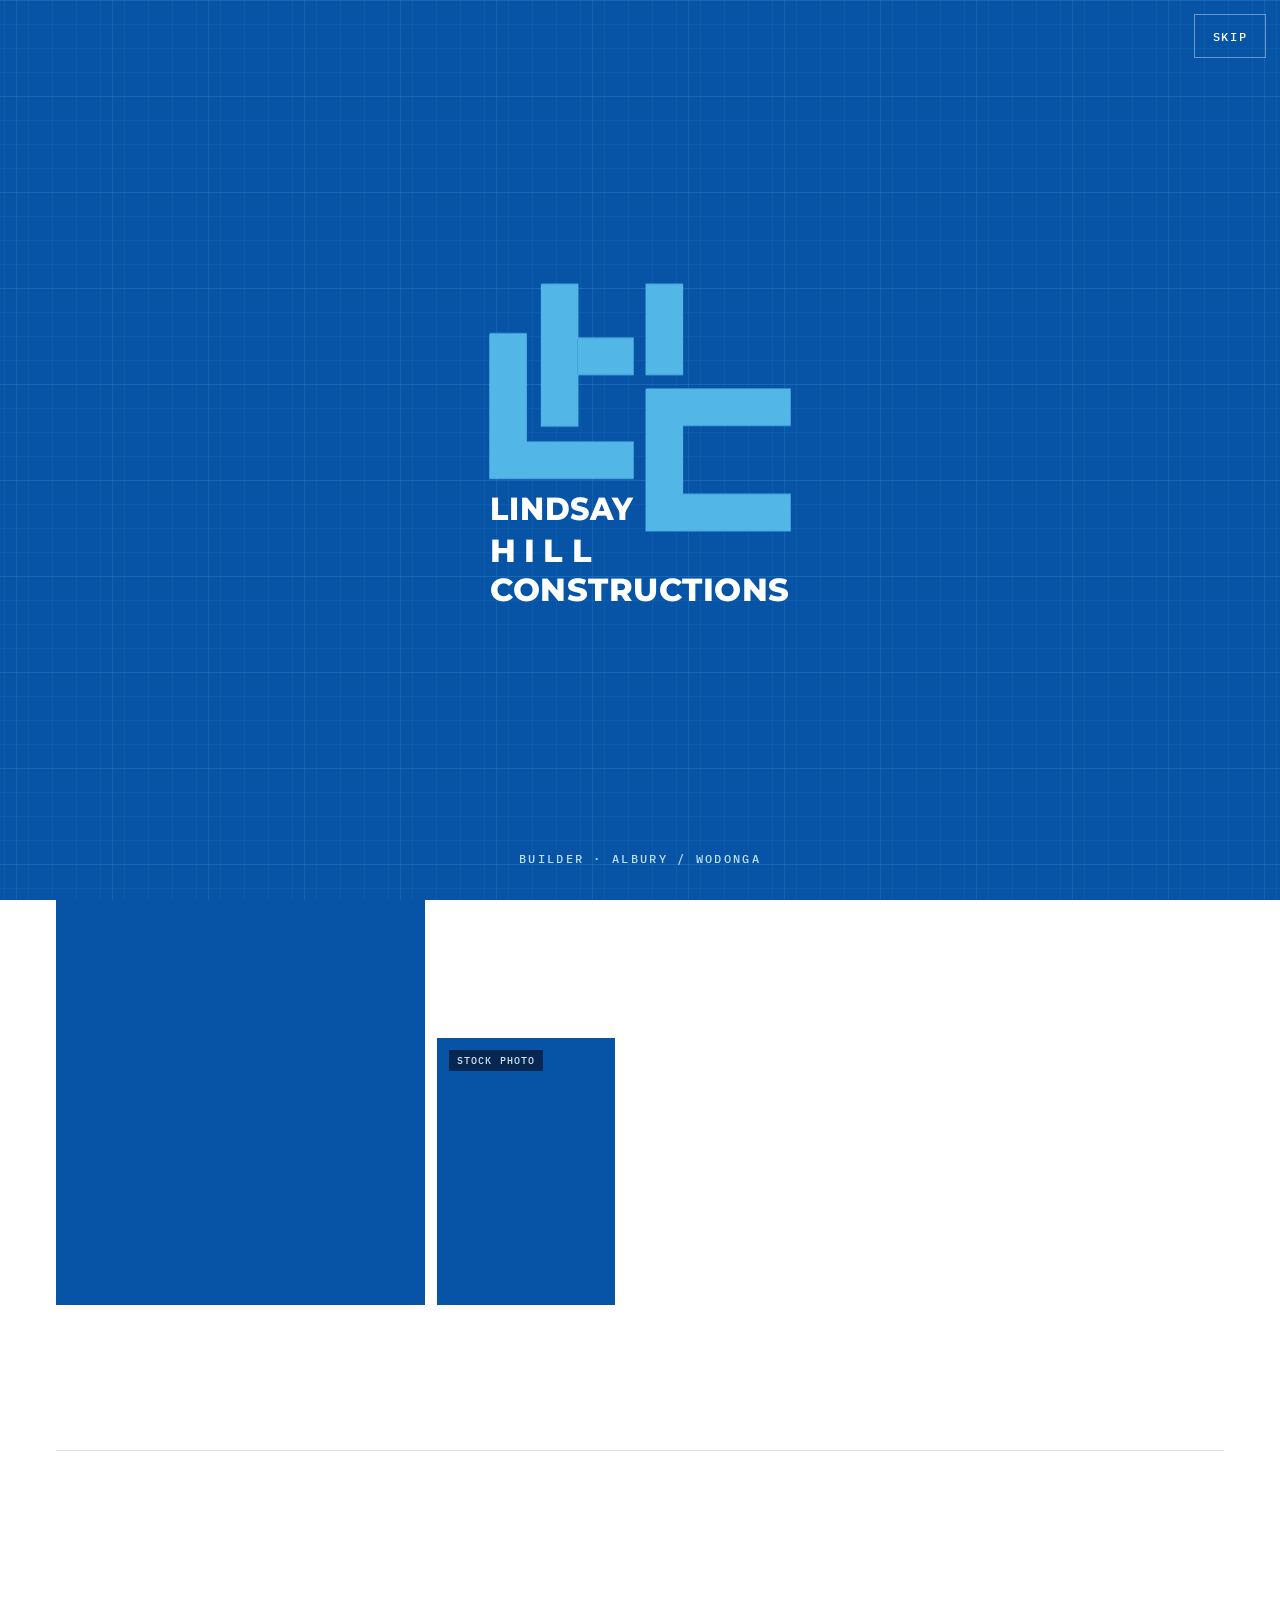
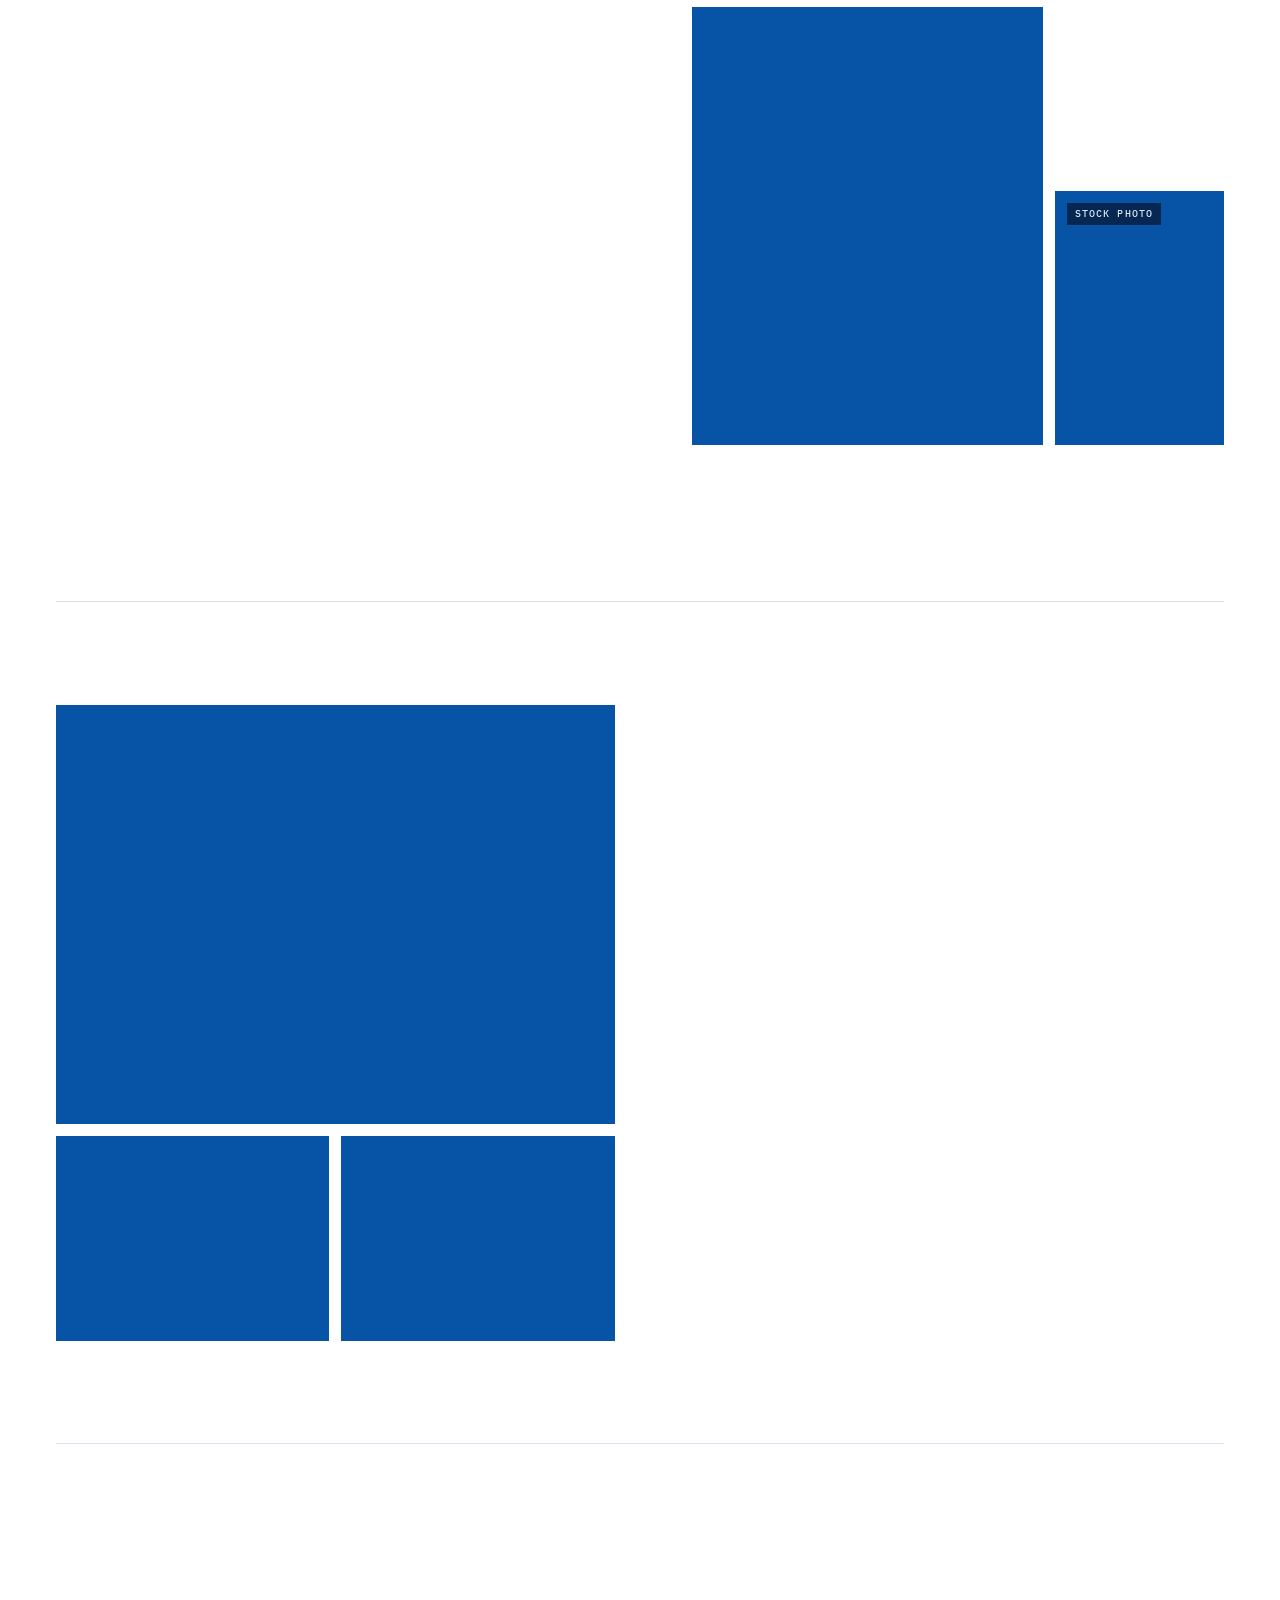
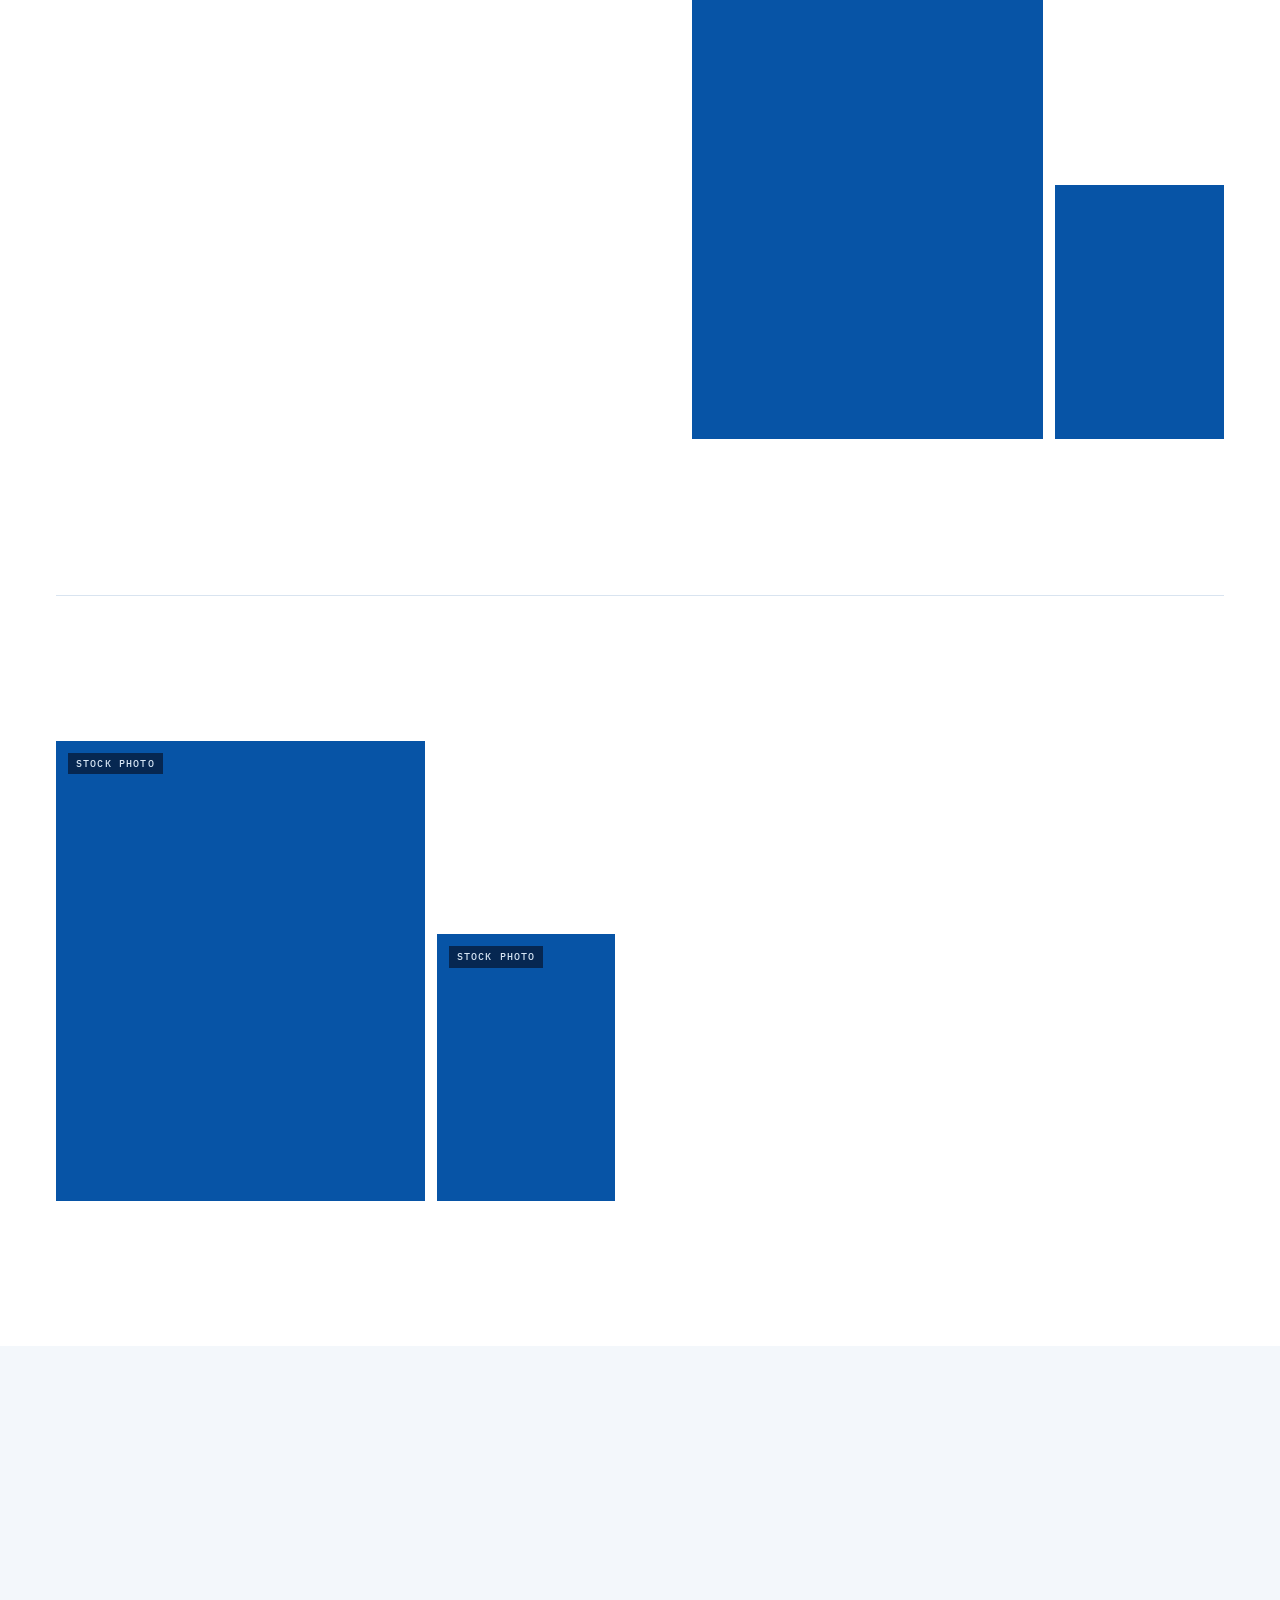
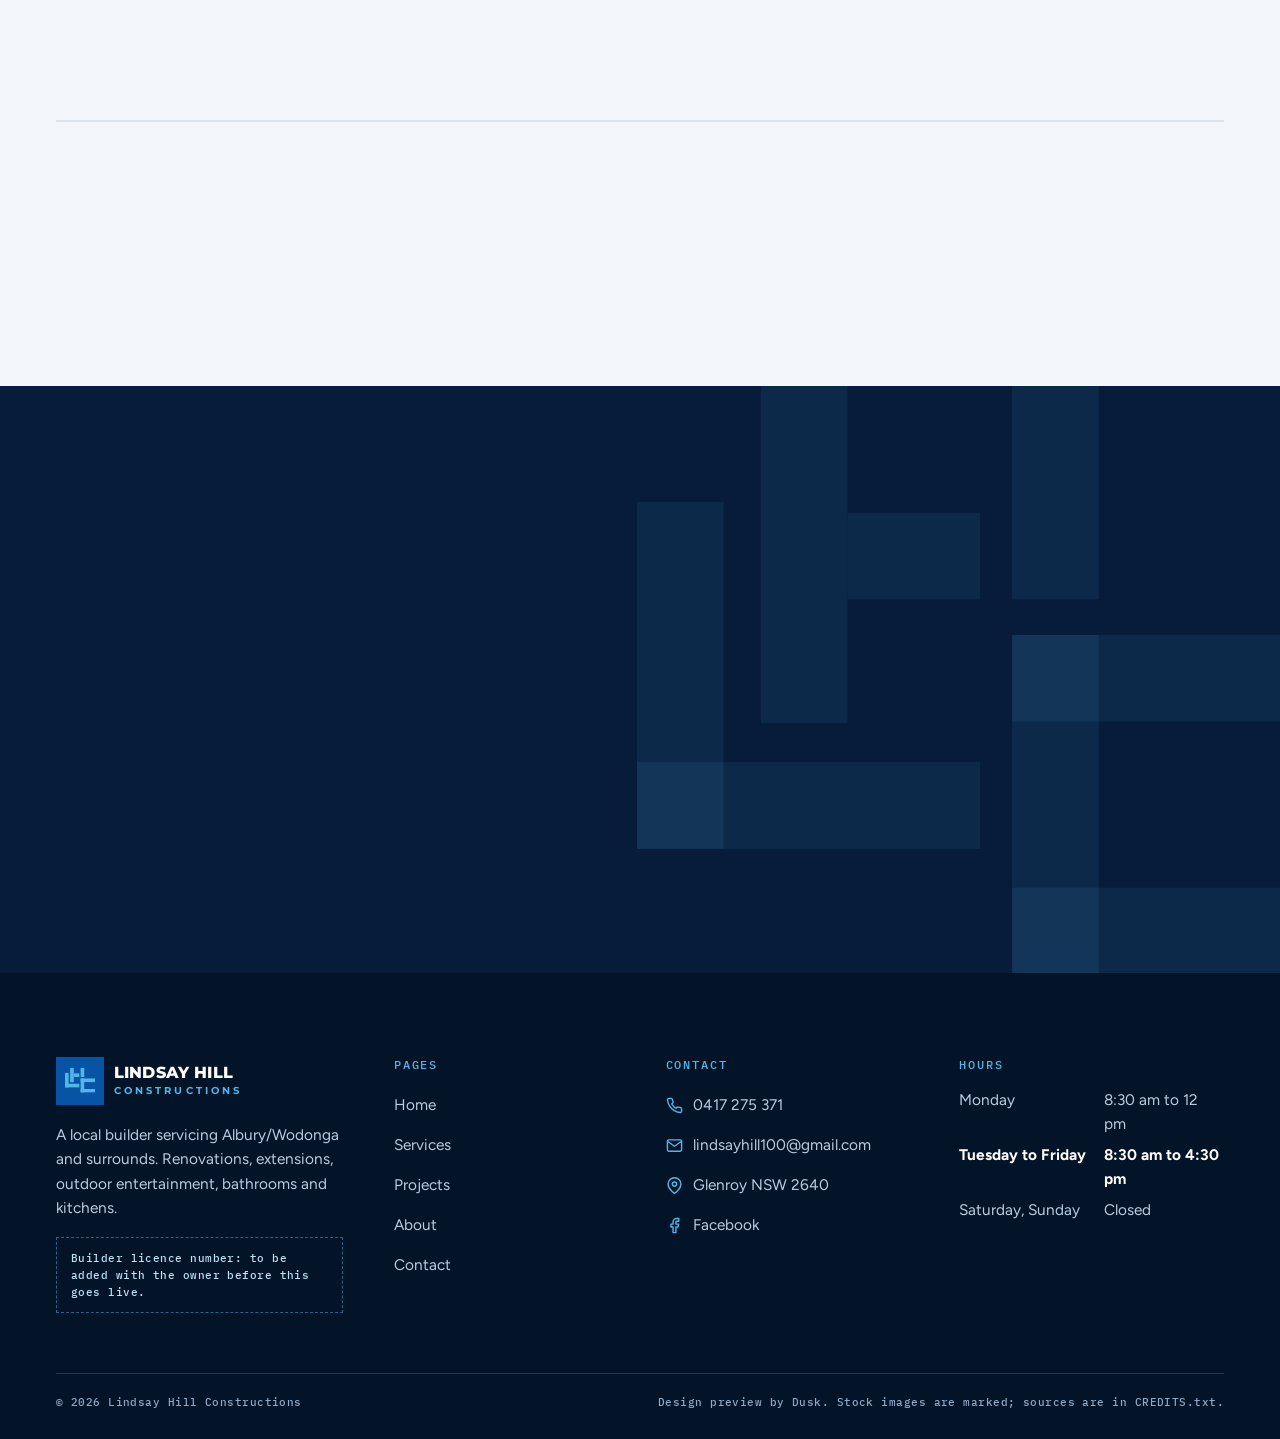
<file: services.html>
<!doctype html>
<html lang="en-AU">
<head>
<meta charset="utf-8">
<meta name="viewport" content="width=device-width, initial-scale=1, viewport-fit=cover">
<title>Services | Lindsay Hill Constructions, Albury / Wodonga</title>
<meta name="description" content="Renovations, extensions, outdoor entertainment, bathrooms and kitchens across Albury/Wodonga and surrounds. Lindsay Hill Constructions, 0417 275 371.">
<meta name="robots" content="noindex, nofollow">
<meta name="theme-color" content="#0754a6">
<meta name="format-detection" content="telephone=no">
<link rel="icon" href="assets/favicon.svg" type="image/svg+xml">
<link rel="preconnect" href="https://fonts.googleapis.com">
<link rel="preconnect" href="https://fonts.gstatic.com" crossorigin>
<link href="https://fonts.googleapis.com/css2?family=Figtree:wght@400;500;600;700&amp;family=IBM+Plex+Mono:wght@400;500&amp;family=Montserrat:wght@600;700;800;900&amp;display=swap" rel="stylesheet">
<link rel="stylesheet" href="assets/css/site.css?v=2">
<script>
(function(){var r=document.documentElement,p=false,m=false;r.classList.add('js');
try{var s=sessionStorage;m=matchMedia('(prefers-reduced-motion: reduce)').matches;if(!m)r.classList.add('motion');
var n=(performance.getEntriesByType&&performance.getEntriesByType('navigation')[0])||{},t=n.type||'navigate';
var inside=!!s.getItem('lhc-nav');s.removeItem('lhc-nav');
if(!inside&&t==='navigate'&&document.referrer){try{var u=new URL(document.referrer);inside=u.origin===location.origin&&u.pathname.split('/').slice(0,-1).join('/')===location.pathname.split('/').slice(0,-1).join('/')}catch(e){}}
if(t==='back_forward')inside=true;
if(t==='reload')inside=false;
p=!m&&(!inside||/[?&]intro=1/.test(location.search));
if(/[?&]intro=0/.test(location.search))p=false;}catch(e){}
r.classList.add(p?'has-intro':'no-intro');if(p)r.classList.add('intro-lock');
setTimeout(function(){if(!window.__lhc){r.classList.remove('has-intro','intro-lock','motion');r.classList.add('no-intro','ready')}},6000);
// if a newer version has been published than the copy this browser kept, load the new one once
try{var B='2';fetch('version.txt?'+Date.now(),{cache:'no-store'}).then(function(x){return x.ok?x.text():''}).then(function(t){t=(t||'').trim();
if(/^\d+$/.test(t)&&t!==B&&!new RegExp('[?&]r='+t+'(&|$)').test(location.search)){location.replace(location.pathname+'?r='+t+location.hash)}}).catch(function(){})}catch(e){}
})();
</script>
</head>
<body class="page-inner">
<a class="skip" href="#main">Skip to content</a>
<svg class="sr" aria-hidden="true" focusable="false" width="0" height="0"><defs>
<symbol id="lhc" viewBox="0 0 407 334"><rect x="0" y="67" width="49" height="196"/><rect x="0" y="214" width="194" height="49"/><rect x="70" y="0" width="49" height="192"/><rect x="119" y="73" width="75" height="49"/><rect x="212" y="0" width="49" height="122"/><rect x="212" y="142" width="49" height="192"/><rect x="212" y="142" width="195" height="49"/><rect x="212" y="285" width="195" height="49"/></symbol>
<symbol id="i-phone" viewBox="0 0 24 24"><path d="M22 16.92v3a2 2 0 0 1-2.18 2 19.79 19.79 0 0 1-8.63-3.07 19.5 19.5 0 0 1-6-6 19.79 19.79 0 0 1-3.07-8.67A2 2 0 0 1 4.11 2h3a2 2 0 0 1 2 1.72 12.84 12.84 0 0 0 .7 2.81 2 2 0 0 1-.45 2.11L8.09 9.91a16 16 0 0 0 6 6l1.27-1.27a2 2 0 0 1 2.11-.45 12.84 12.84 0 0 0 2.81.7A2 2 0 0 1 22 16.92z"/></symbol>
<symbol id="i-arrow" viewBox="0 0 24 24"><path d="M4 12h16M13 5l7 7-7 7"/></symbol>
<symbol id="i-left" viewBox="0 0 24 24"><path d="M20 12H4M11 5l-7 7 7 7"/></symbol>
<symbol id="i-check" viewBox="0 0 24 24"><path d="M20 6L9 17l-5-5"/></symbol>
<symbol id="i-pin" viewBox="0 0 24 24"><path d="M21 10c0 7-9 13-9 13s-9-6-9-13a9 9 0 0 1 18 0z"/><circle cx="12" cy="10" r="3"/></symbol>
<symbol id="i-mail" viewBox="0 0 24 24"><path d="M4 4h16a2 2 0 0 1 2 2v12a2 2 0 0 1-2 2H4a2 2 0 0 1-2-2V6a2 2 0 0 1 2-2z"/><path d="M22 6l-10 7L2 6"/></symbol>
<symbol id="i-fb" viewBox="0 0 24 24"><path d="M18 2h-3a5 5 0 0 0-5 5v3H7v4h3v8h4v-8h3l1-4h-4V7a1 1 0 0 1 1-1h3z"/></symbol>
<symbol id="i-clock" viewBox="0 0 24 24"><circle cx="12" cy="12" r="9"/><path d="M12 7v5l3 2"/></symbol>
<symbol id="i-x" viewBox="0 0 24 24"><path d="M18 6L6 18M6 6l12 12"/></symbol>
<symbol id="i-play" viewBox="0 0 24 24"><path d="M7 4l13 8-13 8z"/></symbol>
<symbol id="i-pause" viewBox="0 0 24 24"><path d="M6 4h4v16H6zM14 4h4v16h-4z"/></symbol>
<symbol id="i-drag" viewBox="0 0 24 24"><path d="M9 6l-6 6 6 6M15 6l6 6-6 6"/></symbol>
</defs></svg>
<div class="intro" id="intro" aria-hidden="true">
  <div class="intro-cols"><i style="--i:0"></i><i style="--i:1"></i><i style="--i:2"></i><i style="--i:3"></i><i style="--i:4"></i></div>
  <div class="intro-grid grid-bg"></div>
  <div class="intro-guides"><i class="gx"></i><i class="gy"></i></div>
  <div class="intro-mark"><svg viewBox="0 0 407 432" focusable="false">
    <path class="o" pathLength="1" style="--i:0" d="M0 67h49v147h145v49H0z"/>
    <path class="o" pathLength="1" style="--i:2" d="M70 0h49v73h75v49h-75v70H70z"/>
    <path class="o" pathLength="1" style="--i:4" d="M212 0h49v122h-49z"/>
    <path class="o" pathLength="1" style="--i:6" d="M212 142h195v49H261v94h146v49H212z"/>
    <rect class="b" style="--i:0;--sy:0;--to:center bottom" x="0" y="67" width="49" height="196"/>
    <rect class="b" style="--i:1;--sx:0;--to:left center" x="0" y="214" width="194" height="49"/>
    <rect class="b" style="--i:2;--sy:0;--to:center bottom" x="70" y="0" width="49" height="192"/>
    <rect class="b" style="--i:3;--sx:0;--to:left center" x="119" y="73" width="75" height="49"/>
    <rect class="b" style="--i:4;--sy:0;--to:center bottom" x="212" y="0" width="49" height="122"/>
    <rect class="b" style="--i:5;--sy:0;--to:center top" x="212" y="142" width="49" height="192"/>
    <rect class="b" style="--i:6;--sx:0;--to:left center" x="212" y="142" width="195" height="49"/>
    <rect class="b" style="--i:7;--sx:0;--to:left center" x="212" y="285" width="195" height="49"/>
    <text style="--i:0" x="0" y="319" textLength="194" lengthAdjust="spacingAndGlyphs">LINDSAY</text>
    <text style="--i:1" x="0" y="376" textLength="138" lengthAdjust="spacing">HILL</text>
    <text style="--i:2" x="0" y="429" textLength="407" lengthAdjust="spacingAndGlyphs">CONSTRUCTIONS</text>
  </svg></div>
  <p class="intro-cap">Builder · Albury / Wodonga</p>
  <button class="intro-skip" type="button" tabindex="-1">Skip</button>
</div>
<p class="strip"><span class="s-long"><b>Design preview</b> for Lindsay Hill Constructions, prepared by Dusk. Not the live website: the quote form sends nothing.</span><span class="s-short"><b>Design preview</b> by Dusk. The form sends nothing.</span></p>
<header class="hdr"><div class="wrap"><a class="brand" href="index.html" aria-label="Lindsay Hill Constructions, home"><span class="brand-tile"><svg viewBox="0 0 407 334" aria-hidden="true" focusable="false"><use href="#lhc"/></svg></span><span class="brand-name">Lindsay Hill<small>Constructions</small></span></a><nav class="nav" aria-label="Main"><a href="index.html">Home</a><a href="services.html" aria-current="page">Services</a><a href="projects.html">Projects</a><a href="about.html">About</a><a href="contact.html">Contact</a></nav><div class="hdr-cta"><a class="hdr-phone" href="tel:0417275371"><svg class="ico" aria-hidden="true" focusable="false"><use href="#i-phone"/></svg>0417 275 371</a><a class="btn btn-blue btn-sm" href="contact.html">Get a quote</a><button class="burger" type="button" aria-controls="menu" aria-expanded="false" aria-label="Open menu"><span><i></i><i></i><i></i></span></button></div></div></header>
<div class="menu grid-bg" id="menu"><nav aria-label="Menu"><ul><li style="--i:0"><a href="index.html"><span>01</span>Home</a></li><li style="--i:1"><a href="services.html" aria-current="page"><span>02</span>Services</a></li><li style="--i:2"><a href="projects.html"><span>03</span>Projects</a></li><li style="--i:3"><a href="about.html"><span>04</span>About</a></li><li style="--i:4"><a href="contact.html"><span>05</span>Contact</a></li></ul></nav><div class="menu-foot"><a class="btn btn-white" href="tel:0417275371"><svg class="ico" aria-hidden="true" focusable="false"><use href="#i-phone"/></svg>Call 0417 275 371</a><a class="btn btn-line" href="contact.html">Get a quote <svg class="ico arr" aria-hidden="true" focusable="false"><use href="#i-arrow"/></svg></a><p>Albury / Wodonga and surrounds</p></div></div>
<main id="main">
<section class="phero grid-bg"><svg class="phero-deco" viewBox="0 0 407 334" aria-hidden="true" focusable="false"><rect style="--i:0;--sy:0;--to:center bottom" x="0" y="67" width="49" height="196"/><rect style="--i:1;--sx:0;--to:left center" x="0" y="214" width="194" height="49"/><rect style="--i:2;--sy:0;--to:center bottom" x="70" y="0" width="49" height="192"/><rect style="--i:3;--sx:0;--to:left center" x="119" y="73" width="75" height="49"/><rect style="--i:4;--sy:0;--to:center bottom" x="212" y="0" width="49" height="122"/><rect style="--i:5;--sy:0;--to:center top" x="212" y="142" width="49" height="192"/><rect style="--i:6;--sx:0;--to:left center" x="212" y="142" width="195" height="49"/><rect style="--i:7;--sx:0;--to:left center" x="212" y="285" width="195" height="49"/></svg><div class="wrap"><p class="tag tag-light">Services</p><h1><span class="ln"><span>What we build.</span></span></h1><p class="lead">Specialising in all aspects of the building trades, including renovations, extensions, outdoor entertainment, bathrooms and kitchens.</p><nav class="jump" aria-label="Services on this page" style="margin-top:28px"><a href="#renovations">Renovations</a><a href="#extensions">Extensions</a><a href="#outdoor">Outdoor entertainment</a><a href="#bathrooms">Bathrooms</a><a href="#kitchens">Kitchens</a></nav><div class="phero-dim" aria-hidden="true"></div></div></section>
<div class="wrap"><article class="srow" id="renovations"><div class="srow-media"><figure class="m1 rv-img" style="--d:0"><img src="assets/photos/bath-a-wide.jpg" alt="Renovated bathroom with a walk-in shower and large grey tiles" width="1120" height="1400" loading="lazy" decoding="async"></figure><figure class="m2 rv-img" style="--d:1"><img src="assets/stock/reno-hall.jpg" alt="Renovation work under way in a hallway" width="1600" height="1066" loading="lazy" decoding="async"><span class="stock-tag">Stock photo</span></figure></div><div class="srow-copy"><span class="srow-n rv" aria-hidden="true">01</span><h2 class="rv" style="--d:1">Renovations</h2><p class="rv" style="--d:2">Keep the house, change how it works. One room or several, stripped back and rebuilt to suit how you live now.</p><ul class="ticks rv" style="--d:3"><li>Single rooms or whole-house updates</li><li>Layout changes</li><li>Repairs and making good</li><li>Finishes inside and out</li></ul><a class="btn btn-blue rv" style="--d:4" href="contact.html?job=Renovation">Ask about renovations <svg class="ico arr" aria-hidden="true" focusable="false"><use href="#i-arrow"/></svg></a></div></article>
<article class="srow flip" id="extensions"><div class="srow-media"><figure class="m1 rv-img" style="--d:0"><img src="assets/photos/site-works.jpg" alt="Site works under way between two buildings" width="1050" height="1400" loading="lazy" decoding="async"></figure><figure class="m2 rv-img" style="--d:1"><img src="assets/stock/studs-sky.jpg" alt="New timber wall framing against a blue sky" width="1600" height="1060" loading="lazy" decoding="async"><span class="stock-tag">Stock photo</span></figure></div><div class="srow-copy"><span class="srow-n rv" aria-hidden="true">02</span><h2 class="rv" style="--d:1">Extensions</h2><p class="rv" style="--d:2">More room without moving. New space built onto the home you already have and tied in with the existing house.</p><ul class="ticks rv" style="--d:3"><li>Extra bedrooms and living areas</li><li>Slab, frame and roof</li><li>Tying in with the existing house</li><li>Garages and sheds</li></ul><a class="btn btn-blue rv" style="--d:4" href="contact.html?job=Extension">Ask about extensions <svg class="ico arr" aria-hidden="true" focusable="false"><use href="#i-arrow"/></svg></a></div></article>
<article class="srow" id="outdoor"><div class="srow-media wide"><figure class="m1 rv-img" style="--d:0"><img src="assets/photos/deck-alfresco.jpg" alt="Grey composite deck under a covered alfresco area" width="1500" height="1125" loading="lazy" decoding="async"></figure><figure class="m2 rv-img" style="--d:1"><img src="assets/photos/deck-spa.jpg" alt="Timber deck built around a spa" width="1500" height="1125" loading="lazy" decoding="async"></figure><figure class="m3 rv-img" style="--d:2"><img src="assets/photos/fireplace.jpg" alt="Brick outdoor fireplace with a timber mantel" width="1050" height="1400" loading="lazy" decoding="async"></figure></div><div class="srow-copy"><span class="srow-n rv" aria-hidden="true">03</span><h2 class="rv" style="--d:1">Outdoor entertainment</h2><p class="rv" style="--d:2">Decks, alfresco areas and the extras that make a backyard somewhere you want to be.</p><ul class="ticks rv" style="--d:3"><li>Timber and composite decking</li><li>Alfresco and patio areas</li><li>Privacy screens and spa surrounds</li><li>Outdoor fireplaces</li></ul><a class="btn btn-blue rv" style="--d:4" href="contact.html?job=Outdoor entertainment">Ask about outdoor areas <svg class="ico arr" aria-hidden="true" focusable="false"><use href="#i-arrow"/></svg></a></div></article>
<article class="srow flip" id="bathrooms"><div class="srow-media"><figure class="m1 rv-img" style="--d:0"><img src="assets/photos/bath-twin.jpg" alt="Twin-basin vanity with arched mirrors and brushed brass taps" width="1125" height="1500" loading="lazy" decoding="async"></figure><figure class="m2 rv-img" style="--d:1"><img src="assets/photos/bath-a-shower.jpg" alt="Walk-in shower with a rain head and a tiled niche" width="1120" height="1400" loading="lazy" decoding="async"></figure></div><div class="srow-copy"><span class="srow-n rv" aria-hidden="true">04</span><h2 class="rv" style="--d:1">Bathrooms</h2><p class="rv" style="--d:2">From a dated room to a walk-in shower, a floating vanity and tiles from floor to ceiling. The before and after photos are on the projects page.</p><ul class="ticks rv" style="--d:3"><li>Full strip-out and rebuild</li><li>Walk-in showers and frameless glass</li><li>Floor-to-ceiling tiling</li><li>Vanities, niches and storage</li></ul><a class="btn btn-blue rv" style="--d:4" href="contact.html?job=Bathroom">Ask about bathrooms <svg class="ico arr" aria-hidden="true" focusable="false"><use href="#i-arrow"/></svg></a></div></article>
<article class="srow" id="kitchens"><div class="srow-media"><figure class="m1 rv-img" style="--d:0"><img src="assets/stock/kitchen-a.jpg" alt="A bright open-plan kitchen with a long island bench" width="1600" height="1066" loading="lazy" decoding="async"><span class="stock-tag">Stock photo</span></figure><figure class="m2 rv-img" style="--d:1"><img src="assets/stock/kitchen-b.jpg" alt="A kitchen with dark cabinets and a stone benchtop" width="1600" height="1066" loading="lazy" decoding="async"><span class="stock-tag">Stock photo</span></figure></div><div class="srow-copy"><span class="srow-n rv" aria-hidden="true">05</span><h2 class="rv" style="--d:1">Kitchens</h2><p class="rv" style="--d:2">A kitchen that works for the way you cook and live: a better layout, new cabinetry and benchtops, and the building work that goes with it.</p><ul class="ticks rv" style="--d:3"><li>New layouts and walls moved</li><li>Cabinetry and benchtops</li><li>Splashbacks and tiling</li><li>Finishing carpentry</li></ul><a class="btn btn-blue rv" style="--d:4" href="contact.html?job=Kitchen">Ask about kitchens <svg class="ico arr" aria-hidden="true" focusable="false"><use href="#i-arrow"/></svg></a></div></article>
</div>
<section class="sec sec-paper"><div class="wrap"><div class="sec-head"><p class="tag rv">How it works</p><h2 class="h2 rv" style="--d:1">Four steps to a <em>finished job.</em></h2></div><ol class="proc"><li class="rv"><span class="n">01</span><h3>Get in touch</h3><p>Call, text or send the quote form with a few details about the job.</p></li><li class="rv" style="--d:1"><span class="n">02</span><h3>Site visit</h3><p>A look at the space and a talk through what you want and what it will take.</p></li><li class="rv" style="--d:2"><span class="n">03</span><h3>Quote</h3><p>A written quote, so the scope and the cost are clear before work starts.</p></li><li class="rv" style="--d:3"><span class="n">04</span><h3>Build</h3><p>The work gets done, and you are walked through the finished job.</p></li></ol></div></section>
<section class="sec cta on-dark"><svg class="cta-deco" viewBox="0 0 407 334" aria-hidden="true" focusable="false"><use href="#lhc"/></svg><div class="wrap"><p class="tag tag-light rv">Next step</p><h2 class="h2 rv" style="--d:1">Something <em>else?</em></h2><p class="lead rv" style="--d:2">If it is building work, ask. Call or send a few details and we will tell you if it is a job we take on.</p><div class="cta-row rv" style="--d:3"><a class="btn btn-white" href="contact.html">Get a quote <svg class="ico arr" aria-hidden="true" focusable="false"><use href="#i-arrow"/></svg></a><a class="cta-phone" href="tel:0417275371"><svg class="ico" aria-hidden="true" focusable="false"><use href="#i-phone"/></svg>0417 275 371</a></div></div></section>
</main>
<footer class="ftr"><div class="wrap"><div class="ftr-grid"><div><a class="brand" href="index.html" aria-label="Lindsay Hill Constructions, home"><span class="brand-tile"><svg viewBox="0 0 407 334" aria-hidden="true" focusable="false"><use href="#lhc"/></svg></span><span class="brand-name">Lindsay Hill<small>Constructions</small></span></a><p>A local builder servicing Albury/Wodonga and surrounds. Renovations, extensions, outdoor entertainment, bathrooms and kitchens.</p><p class="ftr-note">Builder licence number: to be added with the owner before this goes live.</p></div><div><h3>Pages</h3><ul><li><a href="index.html">Home</a></li><li><a href="services.html">Services</a></li><li><a href="projects.html">Projects</a></li><li><a href="about.html">About</a></li><li><a href="contact.html">Contact</a></li></ul></div><div><h3>Contact</h3><ul><li><a href="tel:0417275371"><svg class="ico" aria-hidden="true" focusable="false"><use href="#i-phone"/></svg>0417 275 371</a></li><li><a href="mailto:lindsayhill100@gmail.com"><svg class="ico" aria-hidden="true" focusable="false"><use href="#i-mail"/></svg>lindsayhill100@gmail.com</a></li><li><a href="https://www.google.com/maps/search/?api=1&query=Lindsay+Hill+Constructions+Glenroy+NSW" target="_blank" rel="noopener"><svg class="ico" aria-hidden="true" focusable="false"><use href="#i-pin"/></svg>Glenroy NSW 2640</a></li><li><a href="https://www.facebook.com/LindsayHillConstructions/" target="_blank" rel="noopener"><svg class="ico" aria-hidden="true" focusable="false"><use href="#i-fb"/></svg>Facebook</a></li></ul></div><div><h3>Hours</h3><dl class="hours"><dt data-d="1">Monday</dt><dd data-d="1">8:30 am to 12 pm</dd><dt data-d="2,3,4,5">Tuesday to Friday</dt><dd data-d="2,3,4,5">8:30 am to 4:30 pm</dd><dt data-d="0,6">Saturday, Sunday</dt><dd data-d="0,6">Closed</dd></dl></div></div><div class="ftr-base"><span>&copy; <span data-year>2026</span> Lindsay Hill Constructions</span><span>Design preview by Dusk. Stock images are marked; sources are in CREDITS.txt.</span></div></div></footer>
<div class="mbar"><a href="tel:0417275371"><svg class="ico" aria-hidden="true" focusable="false"><use href="#i-phone"/></svg>Call</a><a href="contact.html">Get a quote <svg class="ico" aria-hidden="true" focusable="false"><use href="#i-arrow"/></svg></a></div>
<script src="assets/js/site.js?v=2"></script>
</body>
</html>
</file>
<file: assets/css/site.css>
/* Lindsay Hill Constructions: design preview by Dusk.
   Brand: the blue and light blue of their logo, white, and a deep navy for depth.
   Motion is tied to two classes on <html>: .motion (set in the page head unless the
   visitor asks for reduced motion) and .ready (set when the intro has finished).
   Without them every page is plain and complete. */

:root {
  --blue: #0754a6;
  --blue-600: #084690;
  --blue-700: #063a78;
  --navy: #061c3a;
  --ink: #0b2545;
  --sky: #52b6e7;
  --sky-200: #bfe0f5;
  --sky-100: #e6f2fb;
  --paper: #f3f7fb;
  --white: #fff;
  --muted: #47607d;
  --rule: #d9e4f0;
  --f-display: "Montserrat", "Avenir Next", "Segoe UI", system-ui, sans-serif;
  --f-body: "Figtree", "Avenir Next", "Segoe UI", system-ui, sans-serif;
  --f-mono: "IBM Plex Mono", ui-monospace, "SF Mono", Menlo, monospace;
  --ease: cubic-bezier(.22, 1, .36, 1);
  --ease-io: cubic-bezier(.76, 0, .24, 1);
  --gut: clamp(20px, 5vw, 56px);
  --hh: 76px;
  --strip: 34px;
}

*, *::before, *::after { box-sizing: border-box; }
html { -webkit-text-size-adjust: 100%; scroll-behavior: smooth; scroll-padding-top: calc(var(--hh) + 16px); }
html.intro-lock, html.intro-lock body, html.menu-open, html.menu-open body, html.lb-open { overflow: hidden; }
body { margin: 0; font-family: var(--f-body); font-size: 1.0625rem; line-height: 1.6; color: var(--ink); background: var(--white); -webkit-font-smoothing: antialiased; overflow-x: clip; }
img, video, svg { display: block; max-width: 100%; }
img { height: auto; }
a { color: inherit; }
p { margin: 0; }
h1, h2, h3 { font-family: var(--f-display); font-weight: 800; line-height: 1; letter-spacing: -.02em; margin: 0; text-wrap: balance; }
ul, ol { margin: 0; padding: 0; }
button { font: inherit; color: inherit; }
:focus-visible { outline: 3px solid var(--sky); outline-offset: 3px; }
::selection { background: var(--sky); color: var(--navy); }

.wrap { width: min(100% - 2 * var(--gut), 1240px); margin-inline: auto; }
.sr { position: absolute; width: 0; height: 0; overflow: hidden; }
.vh { position: absolute; width: 1px; height: 1px; margin: -1px; padding: 0; overflow: hidden; clip: rect(0 0 0 0); white-space: nowrap; border: 0; }
.skip { position: absolute; left: 12px; top: -80px; z-index: 300; background: var(--white); color: var(--blue); padding: 12px 16px; font-weight: 700; }
.skip:focus { top: 12px; }
.ico { width: 20px; height: 20px; fill: none; stroke: currentColor; stroke-width: 2; stroke-linecap: round; stroke-linejoin: round; flex: none; }

/* a fine plan grid, used on every blue surface */
.grid-bg { background-image: linear-gradient(rgba(82, 180, 230, .16) 1px, transparent 1px), linear-gradient(90deg, rgba(82, 180, 230, .16) 1px, transparent 1px), linear-gradient(rgba(82, 180, 230, .07) 1px, transparent 1px), linear-gradient(90deg, rgba(82, 180, 230, .07) 1px, transparent 1px); background-size: 96px 96px, 96px 96px, 24px 24px, 24px 24px; background-position: center top; }

/* ---------- preview strip ---------- */
.strip { background: var(--navy); color: #c3d8ec; font: 500 .7rem/1.35 var(--f-mono); letter-spacing: .03em; text-align: center; padding: 8px 16px; }
.strip b { color: var(--white); font-weight: 500; }
.strip .s-short { display: none; }

/* ---------- buttons ---------- */
.btn { display: inline-flex; align-items: center; justify-content: center; gap: 10px; min-height: 54px; padding: 0 26px; font: 800 .86rem/1 var(--f-display); letter-spacing: .06em; text-transform: uppercase; text-decoration: none; white-space: nowrap; border: 2px solid transparent; cursor: pointer; position: relative; overflow: hidden; isolation: isolate; transition: color .3s, border-color .3s; -webkit-tap-highlight-color: transparent; }
.btn::before { content: ""; position: absolute; inset: -2px; z-index: -1; transform: scaleX(0); transform-origin: left; transition: transform .5s var(--ease); }
.btn:hover::before, .btn:focus-visible::before { transform: scaleX(1); }
.btn:active { transform: translateY(1px); }
.btn .ico { width: 18px; height: 18px; stroke-width: 2.3; transition: transform .35s var(--ease); }
.btn:hover .arr { transform: translateX(5px); }
.btn-blue { background: var(--blue); color: var(--white); }
.btn-blue::before { background: var(--navy); }
.btn-white { background: var(--white); color: var(--blue); }
.btn-white::before { background: var(--sky); }
.btn-white:hover, .btn-white:focus-visible { color: var(--navy); }
.btn-line { border-color: rgba(255, 255, 255, .55); color: var(--white); }
.btn-line::before { background: var(--white); }
.btn-line:hover, .btn-line:focus-visible { color: var(--blue); border-color: var(--white); }
.btn-ghost { border-color: var(--blue); color: var(--blue); }
.btn-ghost::before { background: var(--blue); }
.btn-ghost:hover, .btn-ghost:focus-visible { color: var(--white); }
.btn-sm { min-height: 46px; padding: 0 18px; font-size: .78rem; }

/* small label with a dimension mark, like a note on a plan */
.tag { display: inline-flex; align-items: center; gap: 12px; font: 500 .76rem/1.2 var(--f-mono); letter-spacing: .14em; text-transform: uppercase; color: var(--blue); }
.tag::before { content: ""; flex: none; width: 34px; height: 9px; border-inline: 2px solid currentColor; background: linear-gradient(currentColor, currentColor) center / 100% 2px no-repeat; }
.tag-light { color: var(--sky); }
.phero .tag-light, .reel .tag-light, .area .tag-light { color: var(--sky-200); }

/* ---------- header ---------- */
.hdr { position: sticky; top: 0; z-index: 60; height: var(--hh); background: var(--white); color: var(--ink); border-bottom: 1px solid var(--rule); transition: background .35s, border-color .35s, color .35s; }
.hdr .wrap { display: flex; align-items: center; justify-content: space-between; height: 100%; gap: 20px; }
.brand { display: flex; align-items: center; gap: 12px; text-decoration: none; color: inherit; flex: none; }
.brand-tile { width: 48px; height: 48px; background: var(--blue); display: grid; place-items: center; flex: none; }
.brand-tile svg { width: 30px; height: auto; fill: var(--sky); }
.brand-name { font: 800 .98rem/1.05 var(--f-display); letter-spacing: .01em; text-transform: uppercase; }
.brand-name small { display: block; font-weight: 700; font-size: .6rem; letter-spacing: .32em; color: var(--blue); margin-top: 4px; transition: color .35s; }
.nav { display: flex; align-items: center; gap: clamp(16px, 2.4vw, 36px); }
.nav a { font: 600 .93rem/1 var(--f-body); text-decoration: none; position: relative; padding: 14px 0; }
.nav a::after { content: ""; position: absolute; left: 0; right: 0; bottom: 6px; height: 3px; background: var(--sky); transform: scaleX(0); transform-origin: left; transition: transform .4s var(--ease); }
.nav a:hover::after, .nav a[aria-current]::after { transform: scaleX(1); }
.hdr-cta { display: flex; align-items: center; gap: 18px; flex: none; }
.hdr-phone { display: inline-flex; align-items: center; gap: 8px; font: 700 .95rem/1 var(--f-body); text-decoration: none; white-space: nowrap; }
.hdr-phone .ico { width: 17px; height: 17px; color: var(--sky); }
.burger { display: none; width: 48px; height: 48px; border: 0; background: none; cursor: pointer; padding: 0; place-items: center; }
.burger i { display: block; width: 26px; height: 3px; background: currentColor; transition: transform .35s var(--ease), opacity .2s; }
.burger i + i { margin-top: 6px; }
html.menu-open .burger i:nth-child(1) { transform: translateY(9px) rotate(45deg); }
html.menu-open .burger i:nth-child(2) { opacity: 0; }
html.menu-open .burger i:nth-child(3) { transform: translateY(-9px) rotate(-45deg); }
/* on the home page the header sits clear over the hero until the page is scrolled */
html.js .page-home .hdr:not(.solid) { background: transparent; border-color: transparent; color: var(--white); }
html.js .page-home .hdr:not(.solid) .brand-name small { color: var(--sky); }
html.js .page-home .hdr:not(.solid) .btn-blue { background: var(--white); color: var(--blue); }
html.js .page-home .hdr:not(.solid) .btn-blue::before { background: var(--sky); }
html.menu-open .hdr { background: var(--blue) !important; color: var(--white) !important; border-color: transparent !important; }
html.menu-open .hdr .brand-name small { color: var(--sky); }

.menu { position: fixed; inset: 0; z-index: 55; background-color: var(--blue); color: var(--white); padding: calc(var(--hh) + 56px) var(--gut) 32px; display: flex; flex-direction: column; justify-content: space-between; overflow-y: auto; visibility: hidden; clip-path: inset(0 0 100% 0); transition: clip-path .6s var(--ease-io), visibility 0s .6s; }
html.menu-open .menu { visibility: visible; clip-path: inset(0); transition: clip-path .6s var(--ease-io); }
.menu ul { list-style: none; display: grid; gap: 4px; }
.menu li a { display: flex; align-items: baseline; gap: 16px; padding: 10px 0; font: 900 clamp(2rem, 10vw, 3rem)/1.05 var(--f-display); text-transform: uppercase; letter-spacing: -.02em; text-decoration: none; }
.menu li a span { font: 500 .72rem var(--f-mono); letter-spacing: .14em; color: var(--sky-200); }
.menu li a[aria-current] { color: var(--sky); }
html.motion .menu li { opacity: 0; transform: translateY(18px); transition: opacity .4s, transform .5s var(--ease); }
html.motion.menu-open .menu li { opacity: 1; transform: none; transition-delay: calc(.18s + var(--i, 0) * .05s); }
.menu-foot { display: grid; gap: 12px; margin-top: 28px; }
.menu-foot p { font: 500 .74rem/1.5 var(--f-mono); letter-spacing: .08em; text-transform: uppercase; color: var(--sky-200); }

/* ---------- intro: the logo gets built ---------- */
.intro { position: fixed; inset: 0; z-index: 200; display: none; color: var(--white); }
html.has-intro .intro { display: block; }
.intro-cols { position: absolute; inset: 0; display: flex; }
.intro-cols i { flex: 1; background: var(--blue); margin-right: -1px; transition: transform .85s var(--ease-io); transition-delay: calc(var(--i) * 70ms); }
.intro-grid { position: absolute; inset: 0; opacity: 0; transition: opacity .5s; }
.intro.play .intro-grid { opacity: 1; }
.intro-guides { position: absolute; inset: 0; pointer-events: none; }
.intro-guides i { position: absolute; background: rgba(82, 180, 230, .55); }
.intro-guides .gx { left: 0; right: 0; top: 50%; height: 1px; transform: scaleX(0); transform-origin: left; }
.intro-guides .gy { top: 0; bottom: 0; left: 50%; width: 1px; transform: scaleY(0); transform-origin: top; }
.intro.play .intro-guides .gx { animation: gx 1s var(--ease) .05s forwards, gfade .5s 1.2s forwards; }
.intro.play .intro-guides .gy { animation: gy 1s var(--ease) .15s forwards, gfade .5s 1.2s forwards; }
@keyframes gx { to { transform: scaleX(1); } }
@keyframes gy { to { transform: scaleY(1); } }
@keyframes gfade { to { opacity: 0; } }
.intro-mark { position: absolute; left: 50%; top: 50%; width: min(58vw, 300px, 46vh); transform: translate(-50%, -52%); transition: transform .6s var(--ease-io), opacity .4s; }
.intro-mark svg { width: 100%; height: auto; overflow: visible; }
.intro-mark .o { fill: none; stroke: var(--sky); stroke-width: 1.5; stroke-dasharray: 1; stroke-dashoffset: 1; vector-effect: non-scaling-stroke; }
.intro.play .intro-mark .o { animation: draw .7s var(--ease) calc(var(--i) * 60ms) forwards; }
@keyframes draw { to { stroke-dashoffset: 0; } }
.intro-mark .b { fill: var(--sky); transform-box: fill-box; transform: scale(var(--sx, 1), var(--sy, 1)); transform-origin: var(--to, left bottom); }
.intro.play .intro-mark .b { animation: bar .55s var(--ease) calc(.5s + var(--i) * 105ms) forwards; }
@keyframes bar { to { transform: scale(1, 1); } }
.intro-mark text { font-family: var(--f-display); font-weight: 800; font-size: 43px; fill: var(--white); opacity: 0; transform: translateY(14px); }
.intro.play .intro-mark text { animation: word .6s var(--ease) calc(1.42s + var(--i) * 110ms) forwards; }
@keyframes word { to { opacity: 1; transform: none; } }
.intro-cap { position: absolute; left: 0; right: 0; bottom: max(34px, env(safe-area-inset-bottom)); text-align: center; font: 500 .72rem var(--f-mono); letter-spacing: .2em; text-transform: uppercase; color: var(--sky-200); opacity: 0; transition: opacity .4s; }
.intro.play .intro-cap { opacity: 1; transition-delay: 1.7s; }
.intro-skip { position: absolute; right: 14px; top: 14px; min-width: 72px; min-height: 44px; background: none; border: 1px solid rgba(255, 255, 255, .4); color: var(--white); font: 500 .72rem var(--f-mono); letter-spacing: .14em; text-transform: uppercase; cursor: pointer; }
.intro.out { pointer-events: none; }
.intro.out .intro-cols i { transform: translateY(-101%); }
.intro.out .intro-grid, .intro.out .intro-cap, .intro.out .intro-skip { opacity: 0; transition: opacity .25s; transition-delay: 0s; }
.intro.out .intro-mark { opacity: 0; transform: translate(-50%, -64%); }

/* ---------- reveals ---------- */
html.motion .rv { opacity: 0; transform: translateY(30px); transition: opacity .7s var(--ease), transform .9s var(--ease); transition-delay: calc(var(--d, 0) * 90ms); }
html.motion .rv.in { opacity: 1; transform: none; }
.rv-img { position: relative; overflow: hidden; }
html.motion .rv-img::after { content: ""; position: absolute; inset: 0; background: var(--blue); transform-origin: right; transition: transform 1s var(--ease-io); transition-delay: calc(var(--d, 0) * 90ms); z-index: 2; }
html.motion .rv-img.in::after { transform: scaleX(0); }
html.motion .rv-img > img, html.motion .rv-img > picture img { transform: scale(1.14); transition: transform 1.5s var(--ease); transition-delay: calc(var(--d, 0) * 90ms); }
html.motion .rv-img.in > img, html.motion .rv-img.in > picture img { transform: none; }

/* ---------- hero ---------- */
.hero { position: relative; display: flex; align-items: flex-end; min-height: calc(100vh - var(--strip)); min-height: calc(100svh - var(--strip)); color: var(--white); background: var(--blue-700); overflow: hidden; isolation: isolate; }
.page-home .hero { margin-top: calc(var(--hh) * -1); padding-top: var(--hh); }
.hero-media { position: absolute; inset: 0; z-index: -3; }
.hero-media video { width: 100%; height: 100%; object-fit: cover; filter: grayscale(1) sepia(1) hue-rotate(176deg) saturate(2.4) brightness(.86) contrast(1.1); }
html.motion .hero-media video { transform: scale(1.12); transition: transform 2.6s var(--ease); }
html.motion.ready .hero-media video { transform: none; }
.hero::before { content: ""; position: absolute; inset: 0; z-index: -2; background: linear-gradient(98deg, rgba(6, 28, 58, .93) 0%, rgba(6, 46, 100, .74) 44%, rgba(10, 82, 165, .3) 100%), linear-gradient(0deg, rgba(6, 28, 58, .9) 0%, rgba(6, 28, 58, 0) 46%); }
.hero-grid { position: absolute; inset: 0; z-index: -1; opacity: .8; -webkit-mask-image: linear-gradient(90deg, #000, transparent 85%); mask-image: linear-gradient(90deg, #000, transparent 85%); }
.hero-in { padding-block: clamp(40px, 8vh, 96px) clamp(28px, 5vh, 56px); width: min(100% - 2 * var(--gut), 1240px); margin-inline: auto; }
.hero-h { font-size: clamp(2.6rem, 8.7vw, 7.6rem); font-weight: 900; text-transform: uppercase; line-height: .9; letter-spacing: -.035em; margin: 22px 0 clamp(24px, 4vh, 44px); }
.hero-h .ln { display: block; overflow: hidden; padding-bottom: .06em; }
.hero-h .ln > span { display: block; }
.hero-h em { font-style: normal; color: var(--sky); }
html.motion .hero-h .ln > span { transform: translateY(105%); transition: transform 1.1s var(--ease); transition-delay: calc(.1s + var(--i, 0) * .12s); }
html.motion.ready .hero-h .ln > span { transform: none; }
html.motion .hero .hf { opacity: 0; transform: translateY(20px); transition: opacity .8s var(--ease), transform .9s var(--ease); transition-delay: calc(.45s + var(--i, 0) * .1s); }
html.motion.ready .hero .hf { opacity: 1; transform: none; }
.hero-row { display: grid; grid-template-columns: minmax(0, 34rem) auto; justify-content: space-between; align-items: end; gap: 28px 48px; }
.hero-sub { font-size: clamp(1.02rem, 1.4vw, 1.2rem); color: #dbe9f6; max-width: 34rem; }
.hero-btns { display: flex; flex-wrap: wrap; gap: 12px; }
.hero-facts { list-style: none; display: grid; grid-template-columns: repeat(3, 1fr); margin-top: clamp(30px, 6vh, 64px); border-top: 1px solid rgba(82, 180, 230, .5); position: relative; }
.hero-facts::before, .hero-facts::after { content: ""; position: absolute; top: -6px; width: 1px; height: 11px; background: var(--sky); }
.hero-facts::before { left: 0; } .hero-facts::after { right: 0; }
html.motion .hero-facts { clip-path: inset(-10px 100% 0 0); transition: clip-path 1.4s var(--ease-io) .7s; }
html.motion.ready .hero-facts { clip-path: inset(-10px 0 0 0); }
.hero-facts li { padding: 18px 20px 0 0; display: grid; gap: 4px; }
.hero-facts b { font: 500 .7rem var(--f-mono); letter-spacing: .16em; text-transform: uppercase; color: var(--sky); }
.hero-facts span { font: 700 clamp(.95rem, 1.5vw, 1.15rem)/1.25 var(--f-display); }
.stock-note { position: absolute; right: 12px; top: calc(var(--hh) + 10px); font: 500 .6rem var(--f-mono); letter-spacing: .12em; text-transform: uppercase; color: rgba(255, 255, 255, .72); writing-mode: vertical-rl; }

/* ---------- services marquee ---------- */
.mq { background: var(--sky); color: var(--navy); overflow: hidden; }
.mq-track { display: flex; width: max-content; }
html.motion .mq-track { animation: mq 42s linear infinite; }
.mq span { display: inline-flex; align-items: center; padding: clamp(16px, 2.4vw, 26px) 0; font: 900 clamp(1.3rem, 3.2vw, 2.5rem)/1 var(--f-display); text-transform: uppercase; letter-spacing: -.02em; white-space: nowrap; }
.mq span::after { content: ""; width: .5em; height: .5em; background: var(--blue); margin: 0 .85em; }
@keyframes mq { to { transform: translateX(-50%); } }

/* ---------- sections ---------- */
.sec { padding-block: clamp(72px, 10vw, 150px); position: relative; }
.sec-paper { background: var(--paper); }
.sec-head { display: grid; gap: 20px; margin-bottom: clamp(36px, 5vw, 72px); max-width: 60rem; }
.sec-head.split { grid-template-columns: minmax(0, 1.25fr) minmax(0, 1fr); max-width: none; align-items: end; column-gap: clamp(32px, 6vw, 96px); }
.sec-head.split .tag { grid-column: 1 / -1; justify-self: start; }
.h2 { font-size: clamp(2.1rem, 5.6vw, 4.6rem); font-weight: 900; text-transform: uppercase; line-height: .94; letter-spacing: -.03em; }
.h2 em { font-style: normal; color: var(--blue); }
.on-dark .h2 em { color: var(--sky); }
.lead { font-size: clamp(1.05rem, 1.5vw, 1.25rem); color: var(--muted); max-width: 40rem; }
.on-dark { color: var(--white); }
.on-dark .lead { color: #c6d8ea; }

/* services */
.svc-grid { display: grid; gap: 14px; grid-template-columns: repeat(12, 1fr); }
.svc { position: relative; display: flex; align-items: flex-end; min-height: 360px; color: var(--white); text-decoration: none; overflow: hidden; background: var(--navy); isolation: isolate; grid-column: span 4; }
.svc.s1 { grid-column: span 7; min-height: clamp(420px, 44vw, 580px); }
.svc.s2 { grid-column: span 5; min-height: clamp(420px, 44vw, 580px); }
.svc > img { position: absolute; inset: 0; width: 100%; height: 100%; object-fit: cover; z-index: -2; transition: transform 1.2s var(--ease); }
.svc::before { content: ""; position: absolute; inset: 0; z-index: -1; background: linear-gradient(0deg, rgba(6, 28, 58, .94) 0%, rgba(6, 28, 58, .34) 52%, rgba(6, 28, 58, .08) 100%); transition: opacity .4s; }
.svc-bar { position: absolute; left: 0; bottom: 0; height: 8px; width: 100%; background: var(--sky); transform: scaleX(0); transform-origin: left; transition: transform .6s var(--ease); }
.svc:hover > img, .svc:focus-visible > img { transform: scale(1.06); }
.svc:hover .svc-bar, .svc:focus-visible .svc-bar { transform: scaleX(1); }
.svc-b { padding: clamp(20px, 2.4vw, 32px); width: 100%; }
.svc-n { font: 500 .74rem var(--f-mono); letter-spacing: .16em; color: var(--sky); }
.svc h3 { font-size: clamp(1.45rem, 2.5vw, 2.2rem); font-weight: 900; text-transform: uppercase; margin: 10px 0 8px; }
.svc p { font-size: .97rem; color: #d7e6f5; max-width: 34ch; }
.svc-go { position: absolute; right: 0; top: 0; width: 56px; height: 56px; display: grid; place-items: center; background: var(--blue); transition: background .3s; }
.svc:hover .svc-go { background: var(--sky); color: var(--navy); }
.stock-tag { position: absolute; left: 12px; top: 12px; z-index: 3; font: 500 .6rem/1 var(--f-mono); letter-spacing: .12em; text-transform: uppercase; background: rgba(6, 28, 58, .78); color: #d7e6f5; padding: 6px 8px; }
.sec-foot { margin-top: clamp(28px, 4vw, 48px); display: flex; flex-wrap: wrap; gap: 14px; align-items: center; }

/* ---------- the pinned before / plan / after story ---------- */
.story { background: var(--navy); color: var(--white); position: relative; }
.story-pin { padding-block: clamp(64px, 9vw, 120px); }
.story-in { display: grid; gap: 36px; }
.story-media { position: relative; display: grid; grid-template-columns: 1fr 1fr; gap: 10px; }
.s-layer { position: relative; margin: 0; aspect-ratio: 4 / 5; overflow: hidden; background: var(--blue-700); }
.s-layer img { width: 100%; height: 100%; object-fit: cover; }
.s-cap { position: absolute; left: 0; top: 0; background: var(--white); color: var(--navy); font: 500 .68rem var(--f-mono); letter-spacing: .14em; text-transform: uppercase; padding: 8px 12px; }
.s-plan, .s-badge, .s-edge, .story-bar { display: none; }
.story-steps { list-style: none; display: grid; gap: 22px; margin-top: 30px; }
.story-steps li { display: grid; grid-template-columns: 2.4rem 1fr; gap: 6px 0; }
.story-steps .n { font: 500 .76rem var(--f-mono); letter-spacing: .1em; color: var(--sky); padding-top: .38em; }
.story-steps h3 { font-size: 1.22rem; text-transform: uppercase; letter-spacing: -.01em; }
.story-steps p { grid-column: 2; color: #c6d8ea; font-size: .98rem; max-width: 30rem; }
.story-steps small { display: block; margin-top: 6px; font: 500 .66rem var(--f-mono); letter-spacing: .1em; text-transform: uppercase; color: var(--sky); }

html.motion .story { height: 320vh; }
html.motion .story-pin { position: sticky; top: var(--hh); height: calc(100vh - var(--hh)); height: calc(100svh - var(--hh)); padding-block: 0; display: flex; align-items: center; overflow: hidden; }
html.motion .story-in { grid-template-columns: minmax(0, .95fr) minmax(0, 1fr); align-items: center; gap: clamp(28px, 6vw, 100px); }
html.motion .story-media { display: block; height: min(calc(100svh - var(--hh) - 96px), 700px); aspect-ratio: 4 / 5; max-width: 100%; justify-self: end; }
html.motion .s-layer { position: absolute; inset: 0; aspect-ratio: auto; }
html.motion .s-cap { display: none; }
html.motion .s-plan { display: block; background-color: var(--blue); clip-path: inset(0 calc((1 - var(--w1, 0)) * 100%) 0 0); }
html.motion .s-plan svg { width: 100%; height: 100%; }
html.motion .s-after { clip-path: inset(0 calc((1 - var(--w2, 0)) * 100%) 0 0); }
html.motion .s-edge { display: block; position: absolute; top: 0; bottom: 0; width: 3px; margin-left: -1.5px; background: var(--sky); left: calc(var(--edge, 0) * 100%); opacity: var(--edge-o, 0); z-index: 3; }
html.motion .s-badge { display: block; position: absolute; left: 0; top: 0; z-index: 4; background: var(--white); color: var(--navy); font: 500 .68rem var(--f-mono); letter-spacing: .14em; text-transform: uppercase; padding: 9px 13px; min-width: 7.5rem; }
html.motion .story-media::after { content: ""; position: absolute; left: -14px; bottom: -14px; width: 38%; height: 30%; border-left: 14px solid var(--sky); border-bottom: 14px solid var(--sky); pointer-events: none; z-index: 5; }
html.motion .story-steps li { opacity: .42; transition: opacity .45s; }
html.motion .story-steps li.on { opacity: 1; }
html.motion .story-bar { display: block; height: 3px; background: rgba(255, 255, 255, .16); margin-top: 34px; max-width: 30rem; }
html.motion .story-bar i { display: block; height: 100%; background: var(--sky); transform: scaleX(var(--p, 0)); transform-origin: left; }
.plan line, .plan path, .plan rect, .plan ellipse, .plan circle { fill: none; stroke: var(--white); stroke-width: 1.6; vector-effect: non-scaling-stroke; }
.plan .wall { stroke-width: 3.4; }
.plan .acc { stroke: var(--sky); }
.plan .thin { stroke-width: 1; stroke: rgba(255, 255, 255, .55); }
.plan .pl { stroke-dasharray: 1; stroke-dashoffset: 1; }
.plan text { font: 500 12px var(--f-mono); letter-spacing: .12em; fill: var(--sky-200); stroke: none; opacity: var(--lab, 0); }

/* ---------- reel ---------- */
.reel { background: var(--blue); position: relative; overflow: hidden; }
.reel .wrap { display: grid; grid-template-columns: minmax(0, 360px) minmax(0, 1fr); gap: clamp(32px, 7vw, 110px); align-items: center; }
.reel-frame { position: relative; aspect-ratio: 9 / 16; background: var(--navy); }
.reel-frame video { width: 100%; height: 100%; object-fit: cover; filter: contrast(1.02); }
.reel-frame::before { content: ""; position: absolute; right: -14px; top: -14px; width: 42%; height: 26%; border-right: 14px solid var(--sky); border-top: 14px solid var(--sky); pointer-events: none; }
.reel-btn { position: absolute; left: 0; bottom: 0; width: 56px; height: 56px; display: grid; place-items: center; background: var(--white); color: var(--blue); border: 0; cursor: pointer; }
.reel-btn .ico { fill: currentColor; stroke: none; }
.reel-btn .i-pause { display: none; }
.reel-frame.playing .i-pause { display: block; }
.reel-frame.playing .i-play { display: none; }
.reel-copy { display: grid; gap: 22px; justify-items: start; }
.reel-copy .lead { color: #d7e6f5; }
.reel-list { list-style: none; display: grid; gap: 0; width: 100%; max-width: 30rem; border-top: 1px solid rgba(255, 255, 255, .25); }
.reel-list li { display: flex; gap: 14px; align-items: center; padding: 14px 0; border-bottom: 1px solid rgba(255, 255, 255, .25); font-weight: 600; }
.reel-list .ico { color: var(--sky); }

/* ---------- work strip ---------- */
.work-head { display: flex; align-items: end; justify-content: space-between; gap: 24px; margin-bottom: clamp(28px, 4vw, 52px); }
.work-arrows { display: flex; gap: 8px; }
.work-arrows button { width: 54px; height: 54px; border: 2px solid var(--blue); background: none; color: var(--blue); cursor: pointer; display: grid; place-items: center; transition: background .3s, color .3s; }
.work-arrows button:hover { background: var(--blue); color: var(--white); }
.work-strip { display: flex; gap: 14px; overflow-x: auto; scroll-snap-type: x mandatory; padding: 0 max(var(--gut), calc((100vw - 1240px) / 2)) 6px; scrollbar-width: none; -webkit-overflow-scrolling: touch; }
.work-strip::-webkit-scrollbar { display: none; }
.work-card { flex: none; width: min(74vw, 400px); scroll-snap-align: center; text-decoration: none; color: var(--ink); display: grid; gap: 12px; }
.work-card figure { margin: 0; aspect-ratio: 4 / 5; overflow: hidden; background: var(--sky-100); position: relative; }
.work-card img { width: 100%; height: 100%; object-fit: cover; transition: transform 1.1s var(--ease); }
.work-card:hover img { transform: scale(1.05); }
.work-card b { font: 800 1.02rem/1.2 var(--f-display); text-transform: uppercase; letter-spacing: -.01em; display: block; }
.work-card span { font: 500 .7rem var(--f-mono); letter-spacing: .14em; text-transform: uppercase; color: var(--blue); }

/* ---------- why ---------- */
.why-grid { display: grid; grid-template-columns: repeat(4, 1fr); border-top: 2px solid var(--ink); }
.why-grid > div { padding: 28px 24px 8px 0; border-right: 1px solid var(--rule); display: grid; gap: 12px; align-content: start; }
.why-grid > div + div { padding-left: 24px; }
.why-grid > div:last-child { border-right: 0; }
.why-n { font: 900 clamp(2.6rem, 5vw, 4.4rem)/.9 var(--f-display); color: transparent; -webkit-text-stroke: 2px var(--blue); letter-spacing: .02em; }
.why-grid h3 { font-size: 1.2rem; text-transform: uppercase; }
.why-grid p { color: var(--muted); font-size: .98rem; }

/* ---------- process ---------- */
.proc { list-style: none; display: grid; grid-template-columns: repeat(4, 1fr); gap: 0 28px; position: relative; padding-top: 44px; counter-reset: p; }
.proc::before { content: ""; position: absolute; left: 0; right: 0; top: 12px; height: 2px; background: var(--rule); }
.proc::after { content: ""; position: absolute; left: 0; right: 0; top: 12px; height: 2px; background: var(--blue); transform: scaleX(var(--pp, 1)); transform-origin: left; }
.proc li { position: relative; display: grid; gap: 10px; align-content: start; counter-increment: p; }
.proc li::before { content: ""; position: absolute; left: 0; top: -39px; width: 16px; height: 16px; background: var(--white); border: 3px solid var(--blue); transition: background .4s; }
.proc li.on::before { background: var(--blue); }
.proc .n { font: 500 .74rem var(--f-mono); letter-spacing: .16em; color: var(--blue); }
.proc h3 { font-size: 1.3rem; text-transform: uppercase; }
.proc p { color: var(--muted); font-size: .98rem; }
.sec-paper .proc li::before { background: var(--paper); }
.sec-paper .proc li.on::before { background: var(--blue); }

/* ---------- area map ---------- */
.area { background-color: var(--blue); color: var(--white); overflow: hidden; }
.area .wrap { display: grid; grid-template-columns: minmax(0, .85fr) minmax(0, 1.15fr); gap: clamp(28px, 6vw, 90px); align-items: center; }
.area-copy { display: grid; gap: 22px; justify-items: start; }
.area-map { position: relative; }
.area-map svg { width: 100%; height: auto; overflow: visible; }
.map .river { fill: none; stroke: var(--sky); stroke-width: 5; stroke-linecap: round; }
.map .lake { fill: rgba(82, 180, 230, .28); stroke: var(--sky); stroke-width: 1.5; }
.map .ring { fill: none; stroke: rgba(255, 255, 255, .4); stroke-width: 1; stroke-dasharray: 3 7; }
.map .road { fill: none; stroke: rgba(255, 255, 255, .34); stroke-width: 1.5; stroke-dasharray: 10 6; }
.map .dot { fill: var(--white); }
.map .base { fill: var(--sky); stroke: var(--white); stroke-width: 2; }
.map text { font: 500 11px var(--f-mono); letter-spacing: .14em; fill: var(--sky-200); text-transform: uppercase; }
.map .town { font: 800 17px var(--f-display); letter-spacing: 0; fill: var(--white); text-transform: uppercase; }
.map .state { font: 900 64px var(--f-display); fill: rgba(255, 255, 255, .09); letter-spacing: -.02em; }
html.motion .map .draw { stroke-dasharray: 1; stroke-dashoffset: 1; transition: stroke-dashoffset 2.4s var(--ease-io) .2s; }
html.motion .map.in .draw { stroke-dashoffset: 0; }
html.motion .map .pop { opacity: 0; transform: translateY(8px); transition: opacity .6s, transform .7s var(--ease); transition-delay: calc(1s + var(--i, 0) * .14s); }
html.motion .map.in .pop { opacity: 1; transform: none; }
html.motion .map .pulse { transform-box: fill-box; transform-origin: center; animation: pulse 2.8s ease-out infinite; }
@keyframes pulse { 0% { transform: scale(.4); opacity: .9; } 100% { transform: scale(2.6); opacity: 0; } }

/* ---------- closing call to action ---------- */
.cta { background: var(--navy); color: var(--white); position: relative; overflow: hidden; isolation: isolate; }
.cta-deco { position: absolute; right: -6%; top: 50%; width: min(64vw, 720px); transform: translateY(-50%); fill: rgba(82, 180, 230, .09); z-index: -1; }
.cta .wrap { display: grid; gap: 30px; justify-items: start; }
.cta .h2 { font-size: clamp(2.6rem, 8.6vw, 7.4rem); }
.cta-phone { min-height: 48px; font: 900 clamp(1.7rem, 5vw, 3.6rem)/1 var(--f-display); letter-spacing: -.02em; color: var(--sky); text-decoration: none; display: inline-flex; align-items: center; gap: .4em; border-bottom: 4px solid transparent; transition: border-color .3s; }
.cta-phone:hover { border-color: var(--sky); }
.cta-phone .ico { width: .7em; height: .7em; stroke-width: 2.4; }
.cta-row { display: flex; flex-wrap: wrap; align-items: center; gap: 18px 30px; }

/* ---------- footer ---------- */
.ftr { background: #041428; color: #b9cde2; padding-block: clamp(48px, 7vw, 84px) 28px; font-size: .96rem; }
.ftr-grid { display: grid; grid-template-columns: 1.3fr 1fr 1.1fr 1.2fr; gap: 36px clamp(24px, 4vw, 60px); }
.ftr .brand { color: var(--white); margin-bottom: 18px; }
.ftr .brand-name small { color: var(--sky); }
.ftr h3 { font: 500 .72rem var(--f-mono); letter-spacing: .16em; text-transform: uppercase; color: var(--sky); margin-bottom: 16px; }
.ftr ul { list-style: none; display: grid; gap: 4px; }
.ftr a { text-decoration: none; display: inline-flex; align-items: center; gap: 10px; min-height: 36px; }
.ftr a:hover { color: var(--white); text-decoration: underline; text-underline-offset: 4px; }
.ftr .ico { width: 17px; height: 17px; color: var(--sky); }
.hours { display: grid; grid-template-columns: auto 1fr; gap: 6px 18px; }
.hours dt, .hours dd { margin: 0; }
.hours .today { color: var(--white); font-weight: 700; }
.ftr-note { border: 1px dashed rgba(82, 180, 230, .5); padding: 12px 14px; margin-top: 16px; font: 500 .7rem/1.5 var(--f-mono); letter-spacing: .04em; color: var(--sky-200); }
.ftr-base { margin-top: clamp(36px, 5vw, 60px); padding-top: 20px; border-top: 1px solid rgba(255, 255, 255, .14); display: flex; flex-wrap: wrap; justify-content: space-between; gap: 10px 24px; font: 500 .7rem/1.5 var(--f-mono); letter-spacing: .04em; color: #8ea9c6; }

/* ---------- call bar on phones ---------- */
.mbar { display: none; }

/* ---------- inner page hero ---------- */
.phero { background-color: var(--blue); color: var(--white); position: relative; overflow: hidden; isolation: isolate; padding-block: clamp(56px, 9vw, 120px) clamp(40px, 6vw, 80px); }
.phero-deco { position: absolute; right: -4%; bottom: -18%; width: min(58vw, 620px); fill: rgba(82, 180, 230, .16); z-index: -1; }
html.motion .phero-deco rect { transform-box: fill-box; transform: scale(var(--sx, 1), var(--sy, 1)); transform-origin: var(--to, left bottom); transition: transform 1.1s var(--ease); transition-delay: calc(.15s + var(--i) * 90ms); }
html.motion.ready .phero-deco rect { transform: none; }
.phero h1 { font-size: clamp(2.8rem, 10vw, 8rem); font-weight: 900; text-transform: uppercase; letter-spacing: -.035em; line-height: .9; margin: 20px 0 26px; }
.phero h1 .ln { display: block; overflow: hidden; padding-bottom: .06em; }
.phero h1 .ln > span { display: block; }
html.motion .phero h1 .ln > span { transform: translateY(105%); transition: transform 1.1s var(--ease) .1s; }
html.motion.ready .phero h1 .ln > span { transform: none; }
.phero .lead { color: #dbe9f6; max-width: 38rem; }
.phero-dim { margin-top: clamp(32px, 5vw, 60px); height: 11px; border-inline: 1px solid var(--sky); background: linear-gradient(rgba(82, 180, 230, .6), rgba(82, 180, 230, .6)) center / 100% 1px no-repeat; }
html.motion .phero-dim { clip-path: inset(0 100% 0 0); transition: clip-path 1.5s var(--ease-io) .4s; }
html.motion.ready .phero-dim { clip-path: inset(0); }

/* ---------- services page ---------- */
.jump { display: flex; flex-wrap: wrap; gap: 8px; }
.jump a { display: inline-flex; align-items: center; min-height: 44px; padding: 0 16px; border: 1px solid rgba(255, 255, 255, .45); text-decoration: none; font: 500 .74rem var(--f-mono); letter-spacing: .12em; text-transform: uppercase; transition: background .3s, color .3s; }
.jump a:hover { background: var(--white); color: var(--blue); }
.srow { display: grid; grid-template-columns: minmax(0, 1.05fr) minmax(0, 1fr); gap: clamp(28px, 6vw, 96px); align-items: center; padding-block: clamp(56px, 8vw, 112px); border-bottom: 1px solid var(--rule); }
.srow:last-of-type { border-bottom: 0; }
.srow.flip .srow-media { order: 2; }
.srow-media { position: relative; display: grid; grid-template-columns: repeat(6, 1fr); gap: 12px; }
.srow-media figure { margin: 0; position: relative; overflow: hidden; background: var(--sky-100); }
.srow-media figure img { width: 100%; height: 100%; object-fit: cover; }
.srow-media .m1 { grid-column: 1 / 5; aspect-ratio: 4 / 5; }
.srow-media .m2 { grid-column: 5 / 7; aspect-ratio: 2 / 3; align-self: end; }
.srow-media .m3 { grid-column: 3 / 7; aspect-ratio: 16 / 10; }
.srow-media.wide .m1 { grid-column: 1 / 7; aspect-ratio: 4 / 3; }
.srow-media.wide .m2 { grid-column: 1 / 4; aspect-ratio: 4 / 3; }
.srow-media.wide .m3 { grid-column: 4 / 7; aspect-ratio: 4 / 3; }
.srow-copy { display: grid; gap: 20px; justify-items: start; }
.srow-n { font: 900 clamp(3.4rem, 8vw, 6.4rem)/.8 var(--f-display); color: transparent; -webkit-text-stroke: 2px var(--sky); letter-spacing: .02em; }
.srow h2 { font-size: clamp(2rem, 4.6vw, 3.6rem); font-weight: 900; text-transform: uppercase; letter-spacing: -.03em; }
.srow p { color: var(--muted); max-width: 34rem; }
.ticks { list-style: none; display: grid; gap: 0; width: 100%; max-width: 34rem; border-top: 1px solid var(--rule); }
.ticks li { display: flex; align-items: center; gap: 14px; padding: 13px 0; border-bottom: 1px solid var(--rule); font-weight: 600; }
.ticks li::before { content: ""; width: 12px; height: 12px; background: var(--sky); flex: none; }

/* ---------- projects page ---------- */
.ba-grid { display: grid; grid-template-columns: 1fr 1fr; gap: clamp(20px, 3vw, 40px); }
.ba-item { display: grid; gap: 14px; }
.ba-item h3 { font-size: 1.2rem; text-transform: uppercase; }
.ba-item p { color: var(--muted); font-size: .96rem; }
.ba { position: relative; aspect-ratio: 4 / 5; overflow: hidden; background: var(--sky-100); touch-action: pan-y; user-select: none; -webkit-user-select: none; cursor: ew-resize; --x: 50%; }
.ba img { position: absolute; inset: 0; width: 100%; height: 100%; object-fit: cover; pointer-events: none; -webkit-user-drag: none; }
.ba-top { position: absolute; inset: 0; clip-path: inset(0 calc(100% - var(--x)) 0 0); }
.ba-handle { position: absolute; top: 0; bottom: 0; left: var(--x); width: 48px; margin-left: -24px; border: 0; background: none; padding: 0; cursor: ew-resize; display: grid; place-items: center; }
.ba-handle::before { content: ""; position: absolute; top: 0; bottom: 0; left: 50%; width: 3px; margin-left: -1.5px; background: var(--white); }
.ba-handle span { position: relative; width: 48px; height: 48px; background: var(--blue); color: var(--white); display: grid; place-items: center; border: 3px solid var(--white); }
.ba-l, .ba-r { position: absolute; top: 0; font: 500 .68rem var(--f-mono); letter-spacing: .14em; text-transform: uppercase; padding: 8px 12px; pointer-events: none; }
.ba-l { left: 0; background: var(--navy); color: var(--white); }
.ba-r { right: 0; background: var(--white); color: var(--navy); }
.chips { display: flex; flex-wrap: wrap; gap: 8px; margin-bottom: 28px; }
.chip { min-height: 46px; padding: 0 18px; border: 2px solid var(--blue); background: none; color: var(--blue); font: 800 .78rem var(--f-display); letter-spacing: .06em; text-transform: uppercase; cursor: pointer; transition: background .25s, color .25s; }
.chip[aria-pressed="true"], .chip:hover { background: var(--blue); color: var(--white); }
.chip sup { font: 500 .62rem var(--f-mono); margin-left: 6px; opacity: .75; }
.gal { columns: 3; column-gap: 14px; }
.gal-item { display: block; width: 100%; margin: 0 0 14px; padding: 0; border: 0; background: var(--sky-100); cursor: zoom-in; position: relative; overflow: hidden; break-inside: avoid; text-align: left; }
.gal-item[hidden] { display: none; }
.gal-item img { width: 100%; transition: transform 1.1s var(--ease); }
.gal-item:hover img { transform: scale(1.05); }
.gal-item span { position: absolute; left: 0; bottom: 0; background: var(--white); color: var(--navy); font: 500 .66rem var(--f-mono); letter-spacing: .12em; text-transform: uppercase; padding: 8px 12px; transform: translateY(100%); transition: transform .4s var(--ease); }
.gal-item:hover span, .gal-item:focus-visible span { transform: none; }
.lb { position: fixed; inset: 0; z-index: 150; background: rgba(4, 20, 40, .96); display: none; align-items: center; justify-content: center; padding: 64px 16px 76px; }
.lb.open { display: flex; }
.lb img { max-width: 100%; max-height: 100%; object-fit: contain; }
.lb-cap { position: absolute; left: 0; right: 0; bottom: 22px; text-align: center; color: var(--sky-200); font: 500 .72rem var(--f-mono); letter-spacing: .14em; text-transform: uppercase; padding: 0 70px; }
.lb button { position: absolute; width: 52px; height: 52px; border: 0; background: var(--blue); color: var(--white); cursor: pointer; display: grid; place-items: center; }
.lb-x { right: 12px; top: 12px; }
.lb-p { left: 12px; bottom: 12px; }
.lb-n { right: 12px; bottom: 12px; }

/* ---------- about page ---------- */
.about { display: grid; grid-template-columns: minmax(0, 1fr) minmax(0, .9fr); gap: clamp(28px, 6vw, 100px); align-items: center; }
.about-copy { display: grid; gap: 22px; justify-items: start; }
.about-copy .big { font: 700 clamp(1.3rem, 2.3vw, 1.9rem)/1.3 var(--f-display); letter-spacing: -.015em; color: var(--ink); }
.about-copy p { color: var(--muted); max-width: 36rem; }
.about-media { position: relative; margin: 0; }
.about-media .rv-img { aspect-ratio: 4 / 5; }
.about-media img { width: 100%; height: 100%; object-fit: cover; }
.about-media::after { content: ""; position: absolute; left: -14px; bottom: -14px; width: 40%; height: 30%; border-left: 14px solid var(--sky); border-bottom: 14px solid var(--sky); pointer-events: none; z-index: 3; }
.facts { display: grid; grid-template-columns: repeat(3, 1fr); border-top: 2px solid var(--ink); }
.facts > div { padding: 22px 22px 22px 0; border-bottom: 1px solid var(--rule); display: grid; gap: 6px; align-content: start; }
.facts dt { font: 500 .7rem var(--f-mono); letter-spacing: .16em; text-transform: uppercase; color: var(--blue); }
.facts dd { margin: 0; font: 700 1.05rem/1.35 var(--f-display); letter-spacing: -.01em; }
.facts dd a { text-decoration: none; display: inline-block; padding-block: 12px; margin-block: -12px; overflow-wrap: anywhere; }
.facts dd a:hover { color: var(--blue); }
.todo { border: 1px dashed var(--blue); padding: 18px 20px; font: 500 .76rem/1.6 var(--f-mono); letter-spacing: .03em; color: var(--blue); max-width: 36rem; }
.todo b { display: block; text-transform: uppercase; letter-spacing: .14em; margin-bottom: 4px; font-weight: 500; }

/* ---------- contact page ---------- */
.contact { display: grid; grid-template-columns: minmax(0, 1.25fr) minmax(0, .85fr); gap: clamp(28px, 5vw, 80px); align-items: start; }
.qform { background: var(--white); border: 1px solid var(--rule); border-top: 6px solid var(--blue); padding: clamp(20px, 3.4vw, 44px); }
.q-prog { display: grid; grid-template-columns: repeat(3, 1fr); gap: 6px; margin-bottom: 28px; }
.q-prog i { height: 6px; background: var(--rule); position: relative; overflow: hidden; }
.q-prog i::after { content: ""; position: absolute; inset: 0; background: var(--blue); transform: scaleX(0); transform-origin: left; transition: transform .6s var(--ease); }
.q-prog i.on::after { transform: scaleX(1); }
.q-step { border: 0; padding: 0; margin: 0; min-width: 0; display: none; }
.q-step.on { display: grid; gap: 20px; }
html.motion .q-step.on { animation: stepin .55s var(--ease); }
@keyframes stepin { from { opacity: 0; transform: translateX(24px); } }
.q-step legend { padding: 0; margin-bottom: 4px; font: 900 clamp(1.4rem, 3vw, 2.1rem)/1.05 var(--f-display); text-transform: uppercase; letter-spacing: -.02em; }
.q-step legend small { display: block; font: 500 .72rem var(--f-mono); letter-spacing: .16em; color: var(--blue); margin-bottom: 10px; }
.q-hint { color: var(--muted); font-size: .96rem; }
.opts { display: grid; grid-template-columns: repeat(2, 1fr); gap: 10px; }
.opt { position: relative; }
.opt input { position: absolute; opacity: 0; inset: 0; width: 100%; height: 100%; margin: 0; cursor: pointer; }
.opt span { display: flex; align-items: center; gap: 12px; min-height: 58px; padding: 10px 16px; border: 2px solid var(--rule); font-weight: 700; transition: border-color .2s, background .2s, color .2s; }
.opt span::before { content: ""; width: 14px; height: 14px; border: 2px solid var(--blue); flex: none; transition: background .2s; }
.opt input:checked + span { border-color: var(--blue); background: var(--sky-100); }
.opt input:checked + span::before { background: var(--blue); }
.opt input:focus-visible + span { outline: 3px solid var(--sky); outline-offset: 2px; }
.fld { display: grid; gap: 7px; }
.fld label { font: 700 .9rem var(--f-body); }
.fld label small { font-weight: 500; color: var(--muted); }
.fld input, .fld select, .fld textarea { width: 100%; min-height: 54px; padding: 12px 14px; border: 2px solid var(--rule); background: var(--white); font: 500 1rem/1.4 var(--f-body); color: var(--ink); border-radius: 0; -webkit-appearance: none; appearance: none; transition: border-color .2s; }
.fld select { background-image: linear-gradient(45deg, transparent 50%, var(--blue) 50%), linear-gradient(135deg, var(--blue) 50%, transparent 50%); background-position: calc(100% - 22px) 50%, calc(100% - 15px) 50%; background-size: 7px 7px; background-repeat: no-repeat; padding-right: 44px; }
.fld textarea { min-height: 130px; resize: vertical; }
.fld input:focus, .fld select:focus, .fld textarea:focus { outline: none; border-color: var(--blue); }
.fld.bad input, .fld.bad select, .fld.bad textarea { border-color: #b3261e; }
.err { color: #b3261e; font-size: .88rem; font-weight: 600; min-height: 0; }
.err:empty { display: none; }
.two { display: grid; grid-template-columns: 1fr 1fr; gap: 16px; }
.q-nav { display: flex; justify-content: space-between; gap: 12px; margin-top: 8px; }
.q-done { display: none; gap: 18px; justify-items: start; }
.q-done.on { display: grid; }
.q-done h2 { font-size: clamp(1.6rem, 3.4vw, 2.4rem); text-transform: uppercase; font-weight: 900; }
.q-sum { width: 100%; border-top: 1px solid var(--rule); display: grid; grid-template-columns: auto 1fr; }
.q-sum dt, .q-sum dd { margin: 0; padding: 10px 0; border-bottom: 1px solid var(--rule); }
.q-sum dt { font: 500 .7rem var(--f-mono); letter-spacing: .14em; text-transform: uppercase; color: var(--blue); padding-right: 22px; align-self: center; }
.q-sum dd { font-weight: 600; overflow-wrap: anywhere; }
.q-flag { background: var(--sky-100); border-left: 6px solid var(--sky); padding: 14px 16px; font-size: .95rem; }
.ccard { background: var(--blue); color: var(--white); padding: clamp(22px, 3vw, 36px); display: grid; gap: 22px; position: sticky; top: calc(var(--hh) + 20px); }
.ccard h2 { font-size: 1.5rem; text-transform: uppercase; font-weight: 900; }
.ccard-list { list-style: none; display: grid; gap: 0; border-top: 1px solid rgba(255, 255, 255, .25); }
.ccard-list li { border-bottom: 1px solid rgba(255, 255, 255, .25); }
.ccard-list a, .ccard-list div { display: flex; align-items: center; gap: 14px; padding: 14px 0; text-decoration: none; min-height: 56px; overflow-wrap: anywhere; }
.ccard-list a:hover { color: var(--sky); }
.ccard-list small { display: block; font: 500 .66rem var(--f-mono); letter-spacing: .14em; text-transform: uppercase; color: var(--sky-200); }
.ccard-list b { font-weight: 700; }
.ccard-list .ico { color: var(--sky); }
.ccard .hours { font-size: .96rem; }
.ccard .hours dt { color: var(--sky-200); }
.ccard h3 { font: 500 .72rem var(--f-mono); letter-spacing: .16em; text-transform: uppercase; color: var(--sky-200); margin-bottom: 12px; }
.ccard small.src { font: 500 .66rem/1.5 var(--f-mono); letter-spacing: .04em; color: var(--sky-200); }

/* ---------- smaller screens ---------- */
@media (max-width: 1080px) {
  .nav, .hdr-phone { display: none; }
  .burger { display: grid; }
  .ftr-grid { grid-template-columns: 1fr 1fr; }
  .why-grid { grid-template-columns: 1fr 1fr; }
  .why-grid > div { border-bottom: 1px solid var(--rule); padding-bottom: 28px; }
  .why-grid > div:nth-child(2n) { border-right: 0; }
  .why-grid > div:nth-child(2n+1) { padding-left: 0; }
}
@media (max-width: 900px) {
  .svc, .svc.s1, .svc.s2 { grid-column: span 12; min-height: 320px; }
  .sec-head.split { grid-template-columns: 1fr; }
  .hero-row { grid-template-columns: 1fr; }
  .reel .wrap, .area .wrap, .about, .contact, .srow { grid-template-columns: 1fr; }
  .srow.flip .srow-media { order: 0; }
  .reel-frame { max-width: 300px; margin-inline: auto; width: 100%; }
  .proc { grid-template-columns: 1fr; gap: 28px 0; padding-top: 0; padding-left: 40px; }
  .proc::before, .proc::after { left: 7px; right: auto; top: 4px; bottom: 4px; width: 2px; height: auto; }
  .proc::after { transform: scaleY(var(--pp, 1)); transform-origin: top; }
  .proc li::before { left: -40px; top: 2px; }
  .gal { columns: 2; }
  .facts { grid-template-columns: 1fr 1fr; }
  .ccard { position: static; }
  html.motion .story-in { grid-template-columns: 1fr; gap: 18px; align-content: center; }
  html.motion .story-media { height: min(46svh, 420px); justify-self: start; margin-left: 14px; }
  html.motion .story-steps { position: relative; min-height: 9.5rem; margin-top: 16px; }
  html.motion .story-steps li { position: absolute; inset: 0 0 auto 0; opacity: 0; transform: translateY(10px); transition: opacity .35s, transform .45s var(--ease); }
  html.motion .story-steps li.on { opacity: 1; transform: none; }
  html.motion .story-bar { margin-top: 14px; }
  html.motion .story .h2 { font-size: clamp(1.5rem, 6.4vw, 2.2rem); }
  html.motion .story-media::after { left: -10px; bottom: -10px; border-width: 10px; }
}
@media (max-width: 760px) {
  :root { --hh: 64px; --strip: 30px; }
  .strip .s-long { display: none; }
  .strip .s-short { display: inline; }
  html.motion .story-pin { padding-bottom: 62px; }
  body { font-size: 1rem; padding-bottom: 0; }
  .brand-tile { width: 42px; height: 42px; }
  .brand-tile svg { width: 26px; }
  .brand-name { font-size: .86rem; }
  .brand-name small { font-size: .54rem; letter-spacing: .28em; }
  .hdr-cta .btn { display: none; }
  .hero-facts { grid-template-columns: 1fr; border-top: 0; margin-top: 26px; }
  .hero-facts::before, .hero-facts::after { display: none; }
  .hero-facts li { grid-template-columns: 5.2rem 1fr; align-items: baseline; padding: 10px 0; border-top: 1px solid rgba(82, 180, 230, .35); }
  .hero-btns .btn { flex: 1 1 100%; }
  .stock-note { top: calc(var(--hh) + 6px); right: 6px; }
  .work-head { align-items: start; }
  .work-arrows { display: none; }
  .ba-grid { grid-template-columns: 1fr; }
  .ftr-grid { grid-template-columns: 1fr; }
  .facts { grid-template-columns: 1fr; }
  .opts, .two { grid-template-columns: 1fr; }
  .why-grid { grid-template-columns: 1fr; }
  .why-grid > div { border-right: 0; padding-left: 0 !important; grid-template-columns: 4.6rem 1fr; column-gap: 8px; }
  .why-grid .why-n { grid-row: span 2; }
  .srow-media .m1 { grid-column: 1 / 7; }
  .srow-media .m2 { display: none; }
  .srow-media.wide .m2, .srow-media.wide .m3 { display: block; }
  .ftr { padding-bottom: 96px; }
  .mbar { display: grid; grid-template-columns: 1fr 1fr; position: fixed; left: 0; right: 0; bottom: 0; z-index: 50; background: var(--navy); padding-bottom: env(safe-area-inset-bottom); transform: translateY(105%); transition: transform .5s var(--ease); box-shadow: 0 -8px 30px rgba(4, 20, 40, .3); }
  .mbar.show { transform: none; }
  html:not(.js) .mbar { transform: none; }
  .mbar a { display: flex; align-items: center; justify-content: center; gap: 10px; min-height: 58px; font: 800 .82rem var(--f-display); letter-spacing: .06em; text-transform: uppercase; text-decoration: none; color: var(--white); }
  .mbar a + a { background: var(--sky); color: var(--navy); }
  html.menu-open .mbar { transform: translateY(105%); }
  .q-nav .btn { flex: 1; padding: 0 14px; }
  .btn { white-space: normal; text-align: center; line-height: 1.25; padding-block: 12px; max-width: 100%; }
}
@media (max-width: 330px) {
  .brand-name small { display: none; }
}

@media (prefers-reduced-motion: reduce) {
  html { scroll-behavior: auto; }
  *, *::before, *::after { animation-duration: .01ms !important; animation-iteration-count: 1 !important; transition-duration: .01ms !important; }
}
</file>
